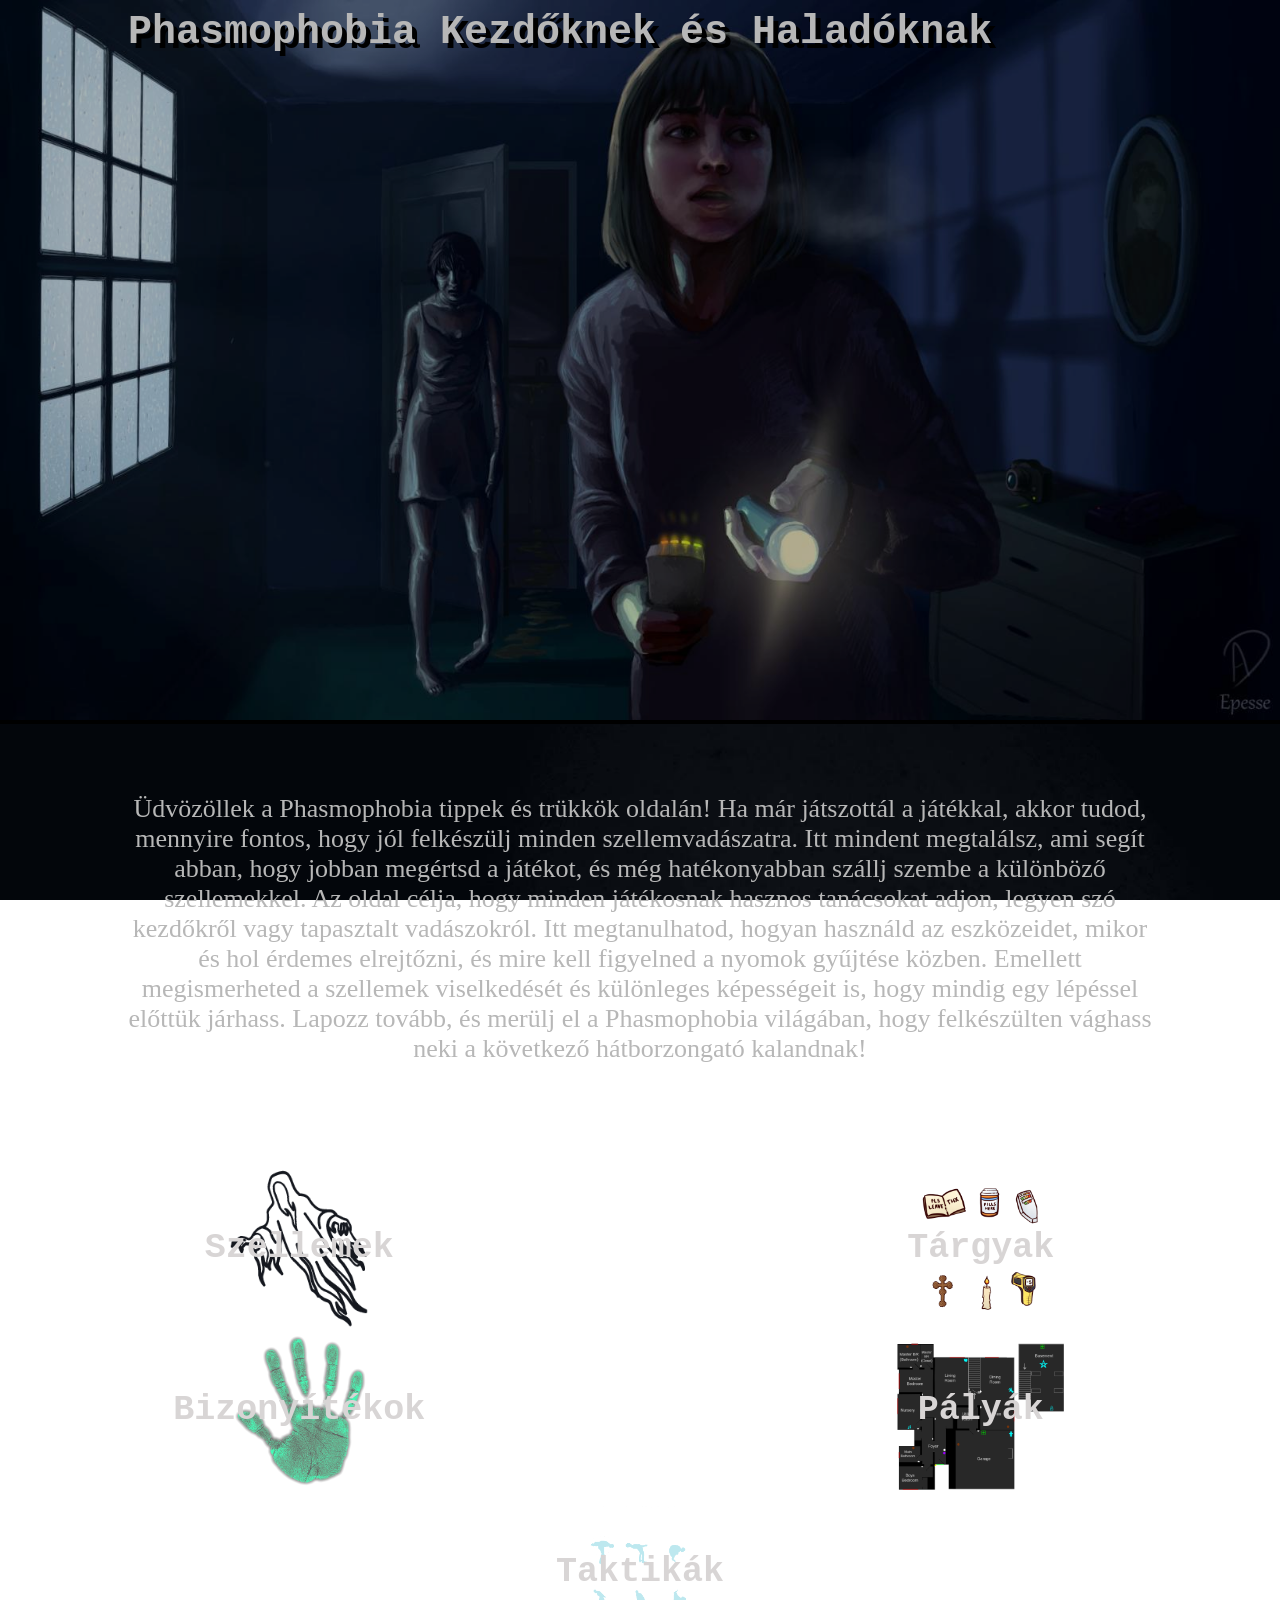
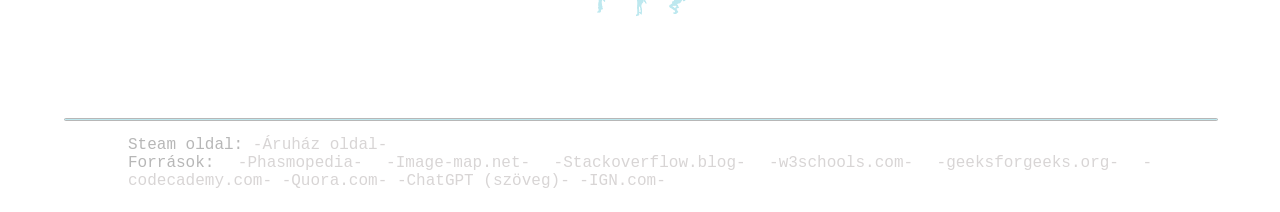
<file: index.html>
<!DOCTYPE html>
<html lang="hu">
<head>
    <meta charset="UTF-8">
    <meta name="viewport" content="width=device-width, initial-scale=1.0">
    <title>Phasmophobia Kezdőknek és Haladóknak</title>
    <link href="css/style-fooldal.css" rel="stylesheet">
    <link href="img/icon.png" rel="icon">
</head>
<body>
    <header>
        <div id="bevezeto">
            <img src="img/fooldal-szellem.jpg" alt="fooldal-nagy-szellem">
            <h1>Phasmophobia Kezdőknek és Haladóknak</h1>
        </div>
        <p>Üdvözöllek a Phasmophobia tippek és trükkök oldalán! Ha már játszottál a játékkal, akkor tudod, mennyire fontos, hogy jól felkészülj minden szellemvadászatra. Itt mindent megtalálsz, ami segít abban, hogy jobban megértsd a játékot, és még hatékonyabban szállj szembe a különböző szellemekkel. Az oldal célja, hogy minden játékosnak hasznos tanácsokat adjon, legyen szó kezdőkről vagy tapasztalt vadászokról.
        Itt megtanulhatod, hogyan használd az eszközeidet, mikor és hol érdemes elrejtőzni, és mire kell figyelned a nyomok gyűjtése közben. Emellett megismerheted a szellemek viselkedését és különleges képességeit is, hogy mindig egy lépéssel előttük járhass. Lapozz tovább, és merülj el a Phasmophobia világában, hogy felkészülten vághass neki a következő hátborzongató kalandnak!</p>
    </header>

    <table>
        <tr>
            <td id="szellem-img">
                <a href="html/szellemek.html"><h2>Szellemek</h2></a>
            </td>
            <th></th>
            <td id="targyak-img">
                <a href="html/targyak.html"><h2>Tárgyak</h2></a>
            </td>
        </tr>

        <tr>
            <td id="bizonyitekok-img">
                <a href="html/bizonyitekok.html"><h2>Bizonyítékok</h2></a>
            </td>
            <th></th>
            <td id="palyak-img">
                <a href="html/palyak.html"><h2>Pályák</h2></a>
            </td>
        </tr>

        <tr>
            <th></th>
            <td id="taktikak-img">
                <a href="html/taktikak.html"><h2>Taktikák</h2></a>
            </td>
            <th></th>
        </tr>
    </table>

    <hr>
    <footer>
        <p>Steam oldal: <a href="https://store.steampowered.com/app/739630/Phasmophobia/">Áruház oldal</a></p>
        <p>Források: <a href="https://phasmophobia.fandom.com/wiki/Main_Page">Phasmopedia</a> <a href="https://www.image-map.net">Image-map.net</a> <a href="https://stackoverflow.blog">Stackoverflow.blog</a> <a href="https://www.w3schools.com">w3schools.com</a> <a href="https://www.geeksforgeeks.org">geeksforgeeks.org</a> <a href="https://www.codecademy.com">codecademy.com</a> <a href="https://www.quora.com">Quora.com</a> <a href="https://chatgpt.com/c/6713e21a-df38-800e-b1bb-32261b3c624e">ChatGPT (szöveg)</a> <a href="https://www.ign.com/wikis/phasmophobia/Tips_and_Tricks">IGN.com</a></p>
    </footer>
</body>
</html>
</file>
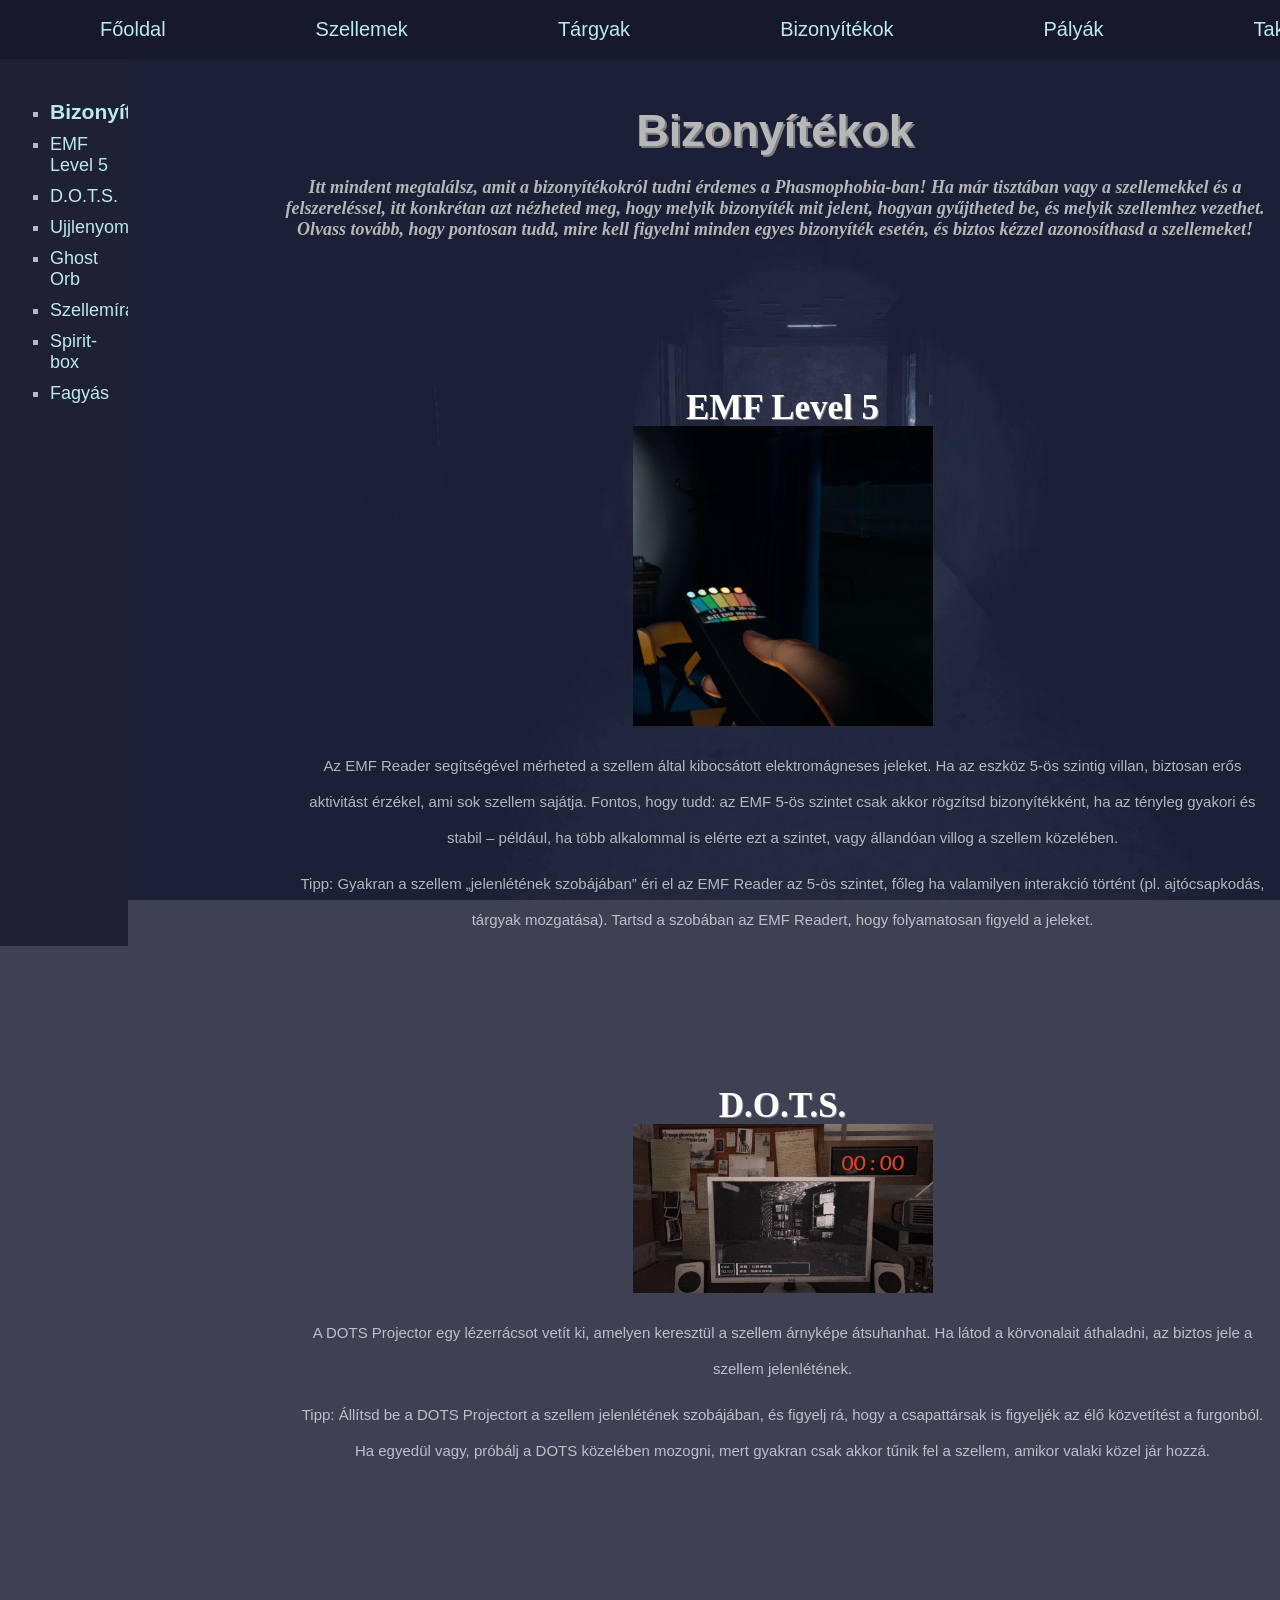
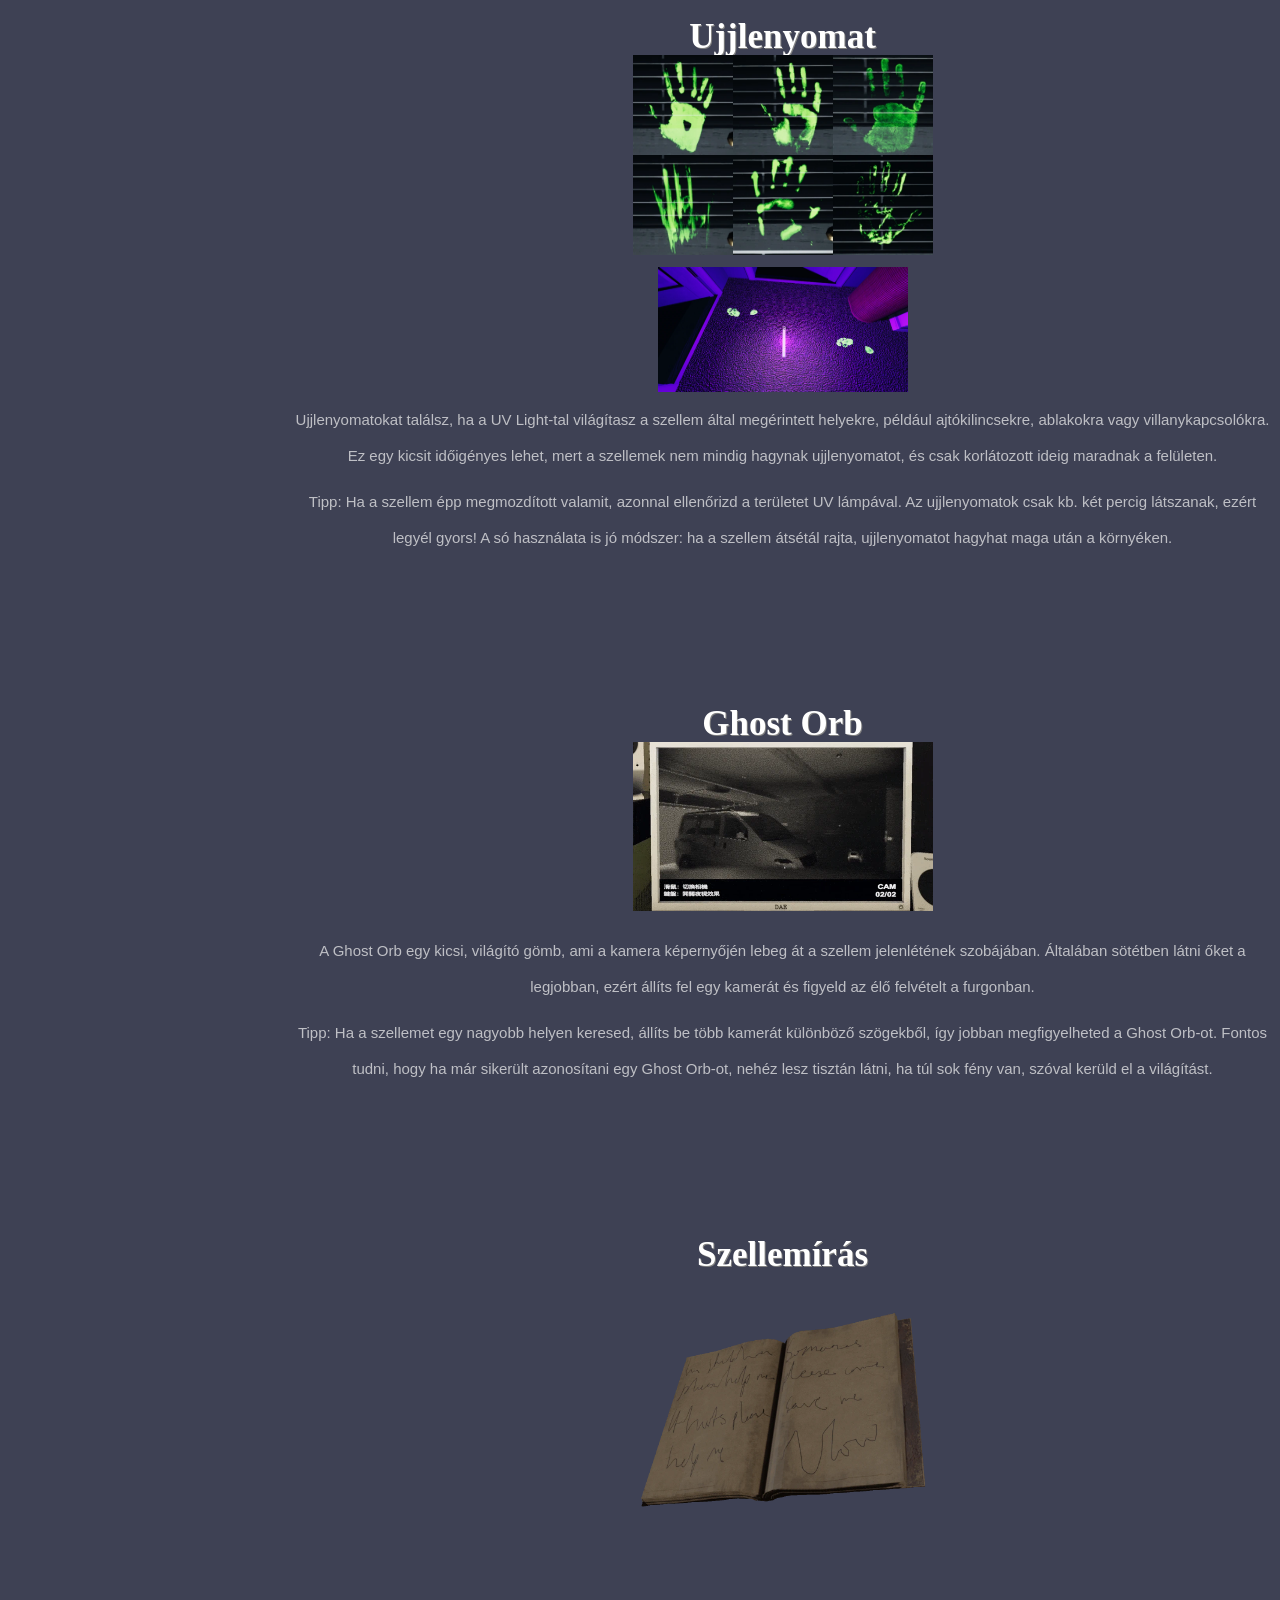
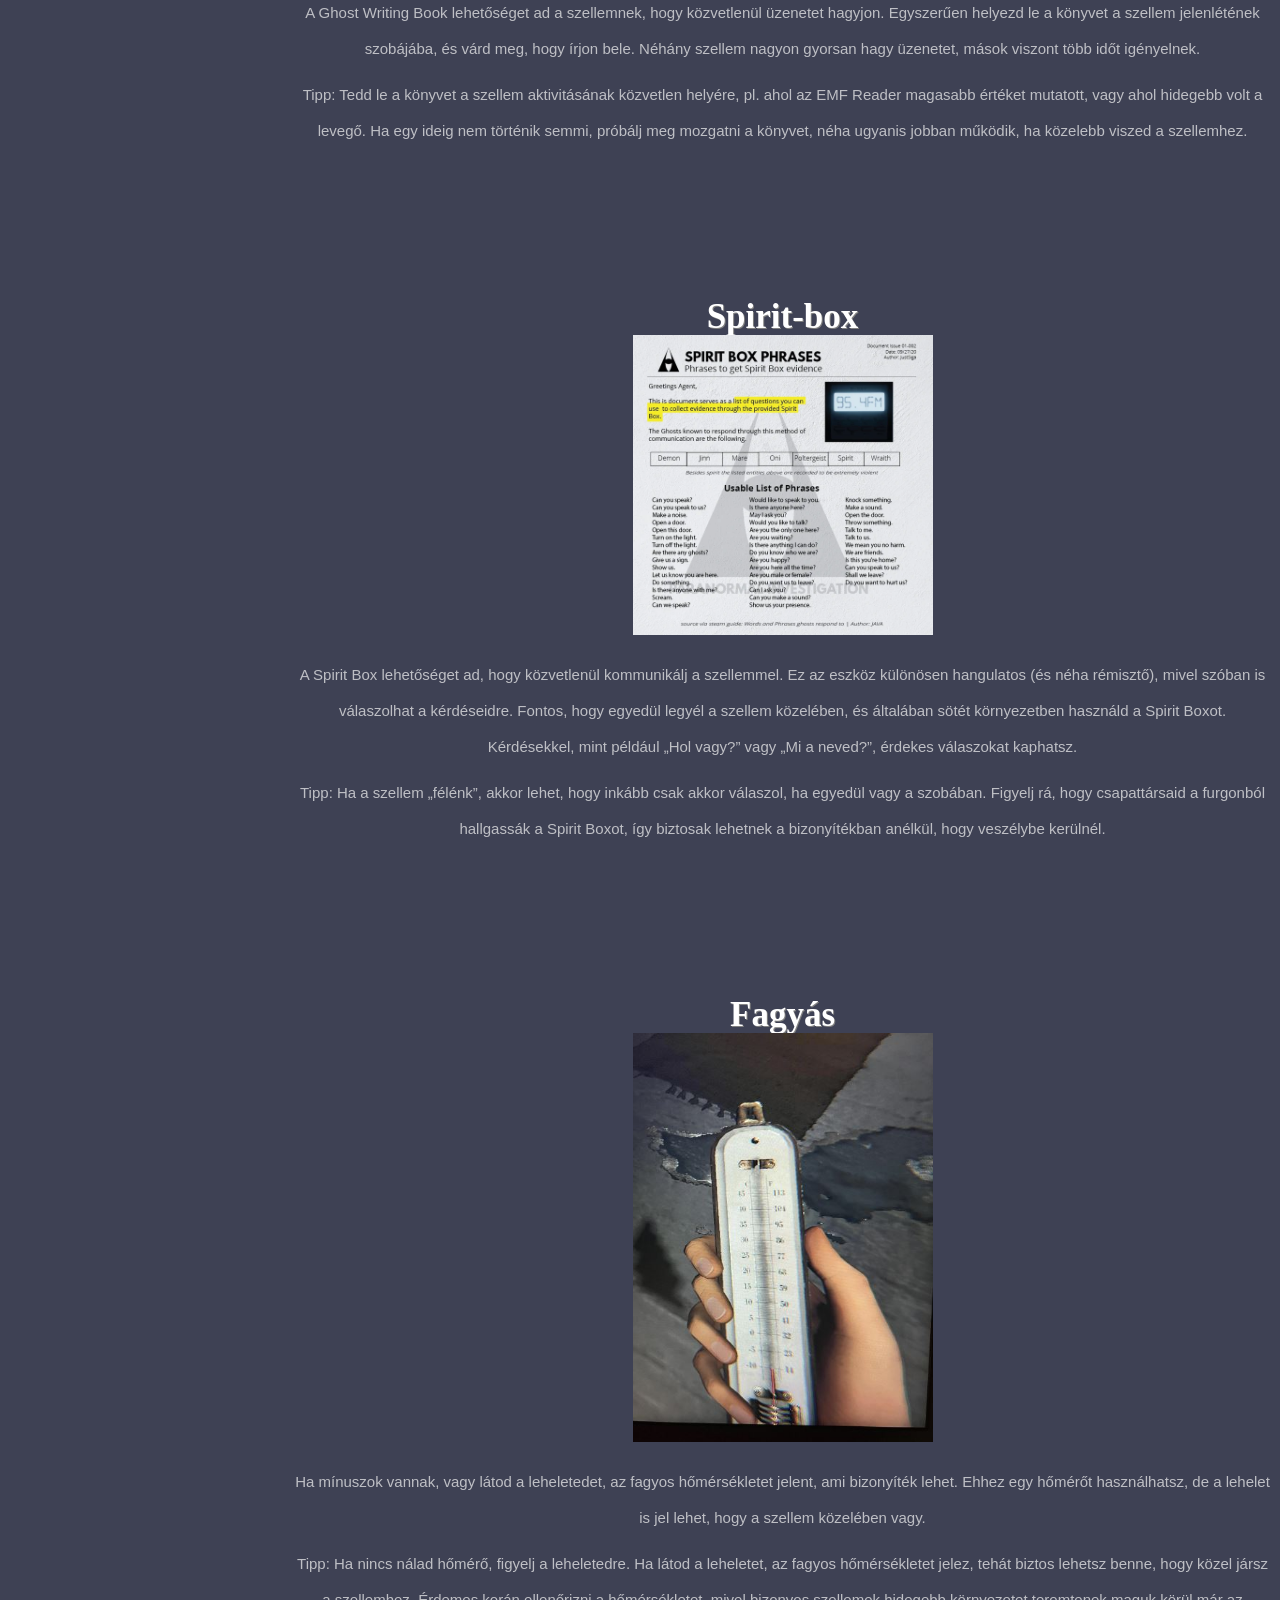
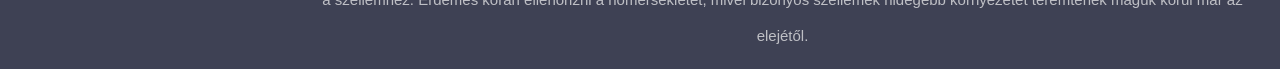
<file: html/bizonyitekok.html>
<!DOCTYPE html>
<html lang="hu">
<head>
    <meta charset="UTF-8">
    <meta name="viewport" content="width=device-width, initial-scale=1.0">
    <title>PKH Bizonyítékok</title>
    <link href="../css/style-aloldalak.css" rel="stylesheet">
    <link href="../img/icon.png" rel="icon">
</head>
<body>
    <img id="logo" src="../img/logo.png" alt="logo">
    <table>
        <tr id="gombok">
            <td>
                <a href="../index.html">Főoldal</a>
            </td>
            <td>
                <a href="../html/szellemek.html">Szellemek</a>
            </td>
            <td>
                <a href="../html/targyak.html">Tárgyak</a>
            </td>
            <td>
                <a href="../html/bizonyitekok.html">Bizonyítékok</a>
            </td>
            <td>
                <a href="../html/palyak.html">Pályák</a>
            </td>
            <td>
                <a href="../html/taktikak.html">Taktikák</a>
            </td>
        </tr>
        <tr>
            <td id="tartalomjegyzek">
                <ul>
                    <li><h3><a href="#bizonyitekok">Bizonyítékok</a></h3></li>
                    <li><a href="#EMF">EMF Level 5</a></li>
                    <li><a href="#DOTS">D.O.T.S.</a></li>
                    <li><a href="#ujjlenyomat">Ujjlenyomat</a></li>
                    <li><a href="#ghost-orb">Ghost Orb</a></li>
                    <li><a href="#iras">Szellemírás</a></li>
                    <li><a href="#spirit-box">Spirit-box</a></li>
                    <li><a href="#fagyas">Fagyás</a></li>
                </ul>
            </td>

            <td id="fo-resz">
                <h1 id="bizonyitekok">Bizonyítékok</h1>
                <div id="bevezeto">
                    Itt mindent megtalálsz, amit a bizonyítékokról tudni érdemes a Phasmophobia-ban! Ha már tisztában vagy a szellemekkel és a felszereléssel, itt konkrétan azt nézheted meg, hogy melyik bizonyíték mit jelent, hogyan gyűjtheted be, és melyik szellemhez vezethet. Olvass tovább, hogy pontosan tudd, mire kell figyelni minden egyes bizonyíték esetén, és biztos kézzel azonosíthasd a szellemeket!
                </div>
                <div class="bizonyitek">
                    <div class="bizonyitek-bal">
                        <h2 id="EMF">EMF Level 5</h2>
                        <img src="../img/Bizonyítékok/EMF_5.jpg" alt="EMF">
                        </div>
                    <div class="bizonyitek-jobb">
                    <p>Az EMF Reader segítségével mérheted a szellem által kibocsátott elektromágneses jeleket. Ha az eszköz 5-ös szintig villan, biztosan erős aktivitást érzékel, ami sok szellem sajátja. Fontos, hogy tudd: az EMF 5-ös szintet csak akkor rögzítsd bizonyítékként, ha az tényleg gyakori és stabil – például, ha több alkalommal is elérte ezt a szintet, vagy állandóan villog a szellem közelében.</p>
                    
                    <p>Tipp: Gyakran a szellem „jelenlétének szobájában” éri el az EMF Reader az 5-ös szintet, főleg ha valamilyen interakció történt (pl. ajtócsapkodás, tárgyak mozgatása). Tartsd a szobában az EMF Readert, hogy folyamatosan figyeld a jeleket.</p></div>
                </div>

                <div class="bizonyitek">
                    <div class="bizonyitek-bal">
                        <h2 id="DOTS">D.O.T.S.</h2>
                        <img src="../img/Bizonyítékok/DOTS.gif" alt="DOTS">
                        </div>
                    <div class="bizonyitek-jobb">
                    <p>A DOTS Projector egy lézerrácsot vetít ki, amelyen keresztül a szellem árnyképe átsuhanhat. Ha látod a körvonalait áthaladni, az biztos jele a szellem jelenlétének.</p>

                        <p>Tipp: Állítsd be a DOTS Projectort a szellem jelenlétének szobájában, és figyelj rá, hogy a csapattársak is figyeljék az élő közvetítést a furgonból. Ha egyedül vagy, próbálj a DOTS közelében mozogni, mert gyakran csak akkor tűnik fel a szellem, amikor valaki közel jár hozzá.</p></div>
                </div>


                <div class="bizonyitek">
                    <div class="bizonyitek-bal">
                        <h2 id="ujjlenyomat">Ujjlenyomat</h2>
                        <img src="../img/Bizonyítékok/ujjlenyomat_1.jpg" alt="ujj-1"></div>
                    <div class="bizonyitek-jobb">
                        <img src="../img/Bizonyítékok/ujjlenyomat_3.jpg" alt="ujj-2">
                    <p>Ujjlenyomatokat találsz, ha a UV Light-tal világítasz a szellem által megérintett helyekre, például ajtókilincsekre, ablakokra vagy villanykapcsolókra. Ez egy kicsit időigényes lehet, mert a szellemek nem mindig hagynak ujjlenyomatot, és csak korlátozott ideig maradnak a felületen.</p>

                    <p>Tipp: Ha a szellem épp megmozdított valamit, azonnal ellenőrizd a területet UV lámpával. Az ujjlenyomatok csak kb. két percig látszanak, ezért legyél gyors! A só használata is jó módszer: ha a szellem átsétál rajta, ujjlenyomatot hagyhat maga után a környéken.</p></div>
                </div>


                <div class="bizonyitek">
                    <div class="bizonyitek-bal">
                        <h2 id="ghost-orb">Ghost Orb</h2>
                        <img src="../img/Bizonyítékok/Ghost_Orb_video.webp" alt="ghost-orb">
                        </div>
                    <div class="bizonyitek-jobb">
                    <p>A Ghost Orb egy kicsi, világító gömb, ami a kamera képernyőjén lebeg át a szellem jelenlétének szobájában. Általában sötétben látni őket a legjobban, ezért állíts fel egy kamerát és figyeld az élő felvételt a furgonban.</p>

                    <p>Tipp: Ha a szellemet egy nagyobb helyen keresed, állíts be több kamerát különböző szögekből, így jobban megfigyelheted a Ghost Orb-ot. Fontos tudni, hogy ha már sikerült azonosítani egy Ghost Orb-ot, nehéz lesz tisztán látni, ha túl sok fény van, szóval kerüld el a világítást.</p></div>
                </div>


                <div class="bizonyitek">
                    <div class="bizonyitek-bal">
                        <h2 id="iras">Szellemírás</h2>
                        <img src="../img/Bizonyítékok/writing.webp" alt="writing">
                        </div>
                    <div class="bizonyitek-jobb">
                    <p>A Ghost Writing Book lehetőséget ad a szellemnek, hogy közvetlenül üzenetet hagyjon. Egyszerűen helyezd le a könyvet a szellem jelenlétének szobájába, és várd meg, hogy írjon bele. Néhány szellem nagyon gyorsan hagy üzenetet, mások viszont több időt igényelnek.</p>

                <p>Tipp: Tedd le a könyvet a szellem aktivitásának közvetlen helyére, pl. ahol az EMF Reader magasabb értéket mutatott, vagy ahol hidegebb volt a levegő. Ha egy ideig nem történik semmi, próbálj meg mozgatni a könyvet, néha ugyanis jobban működik, ha közelebb viszed a szellemhez.</p></div>
                </div>


                <div class="bizonyitek">
                    <div class="bizonyitek-bal">
                        <h2 id="spirit-box">Spirit-box</h2>
                        <img src="../img/Bizonyítékok/spirit-box.jpg" alt="spirit-box">
                        </div>
                    <div class="bizonyitek-jobb">
                    <p>A Spirit Box lehetőséget ad, hogy közvetlenül kommunikálj a szellemmel. Ez az eszköz különösen hangulatos (és néha rémisztő), mivel szóban is válaszolhat a kérdéseidre. Fontos, hogy egyedül legyél a szellem közelében, és általában sötét környezetben használd a Spirit Boxot. Kérdésekkel, mint például „Hol vagy?” vagy „Mi a neved?”, érdekes válaszokat kaphatsz.</p>

                <p>Tipp: Ha a szellem „félénk”, akkor lehet, hogy inkább csak akkor válaszol, ha egyedül vagy a szobában. Figyelj rá, hogy csapattársaid a furgonból hallgassák a Spirit Boxot, így biztosak lehetnek a bizonyítékban anélkül, hogy veszélybe kerülnél.</p></div>
                </div>

                <div class="bizonyitek">
                    <div class="bizonyitek-bal">
                        <h2 id="fagyas">Fagyás</h2>
                        <img src="../img/Bizonyítékok/fagy.JPG" alt="freeze">
                        </div>
                    <div class="bizonyitek-jobb">
                    <p>Ha mínuszok vannak, vagy látod a leheletedet, az fagyos hőmérsékletet jelent, ami bizonyíték lehet. Ehhez egy hőmérőt használhatsz, de a lehelet is jel lehet, hogy a szellem közelében vagy.</p>

                <p>Tipp: Ha nincs nálad hőmérő, figyelj a leheletedre. Ha látod a leheletet, az fagyos hőmérsékletet jelez, tehát biztos lehetsz benne, hogy közel jársz a szellemhez. Érdemes korán ellenőrizni a hőmérsékletet, mivel bizonyos szellemek hidegebb környezetet teremtenek maguk körül már az elejétől.</p></div>
                </div>
            </td>
            <td></td>
            <td></td>
            <td></td>
            <td></td>
        </tr>
    </table>
</body>
</html>
</file>
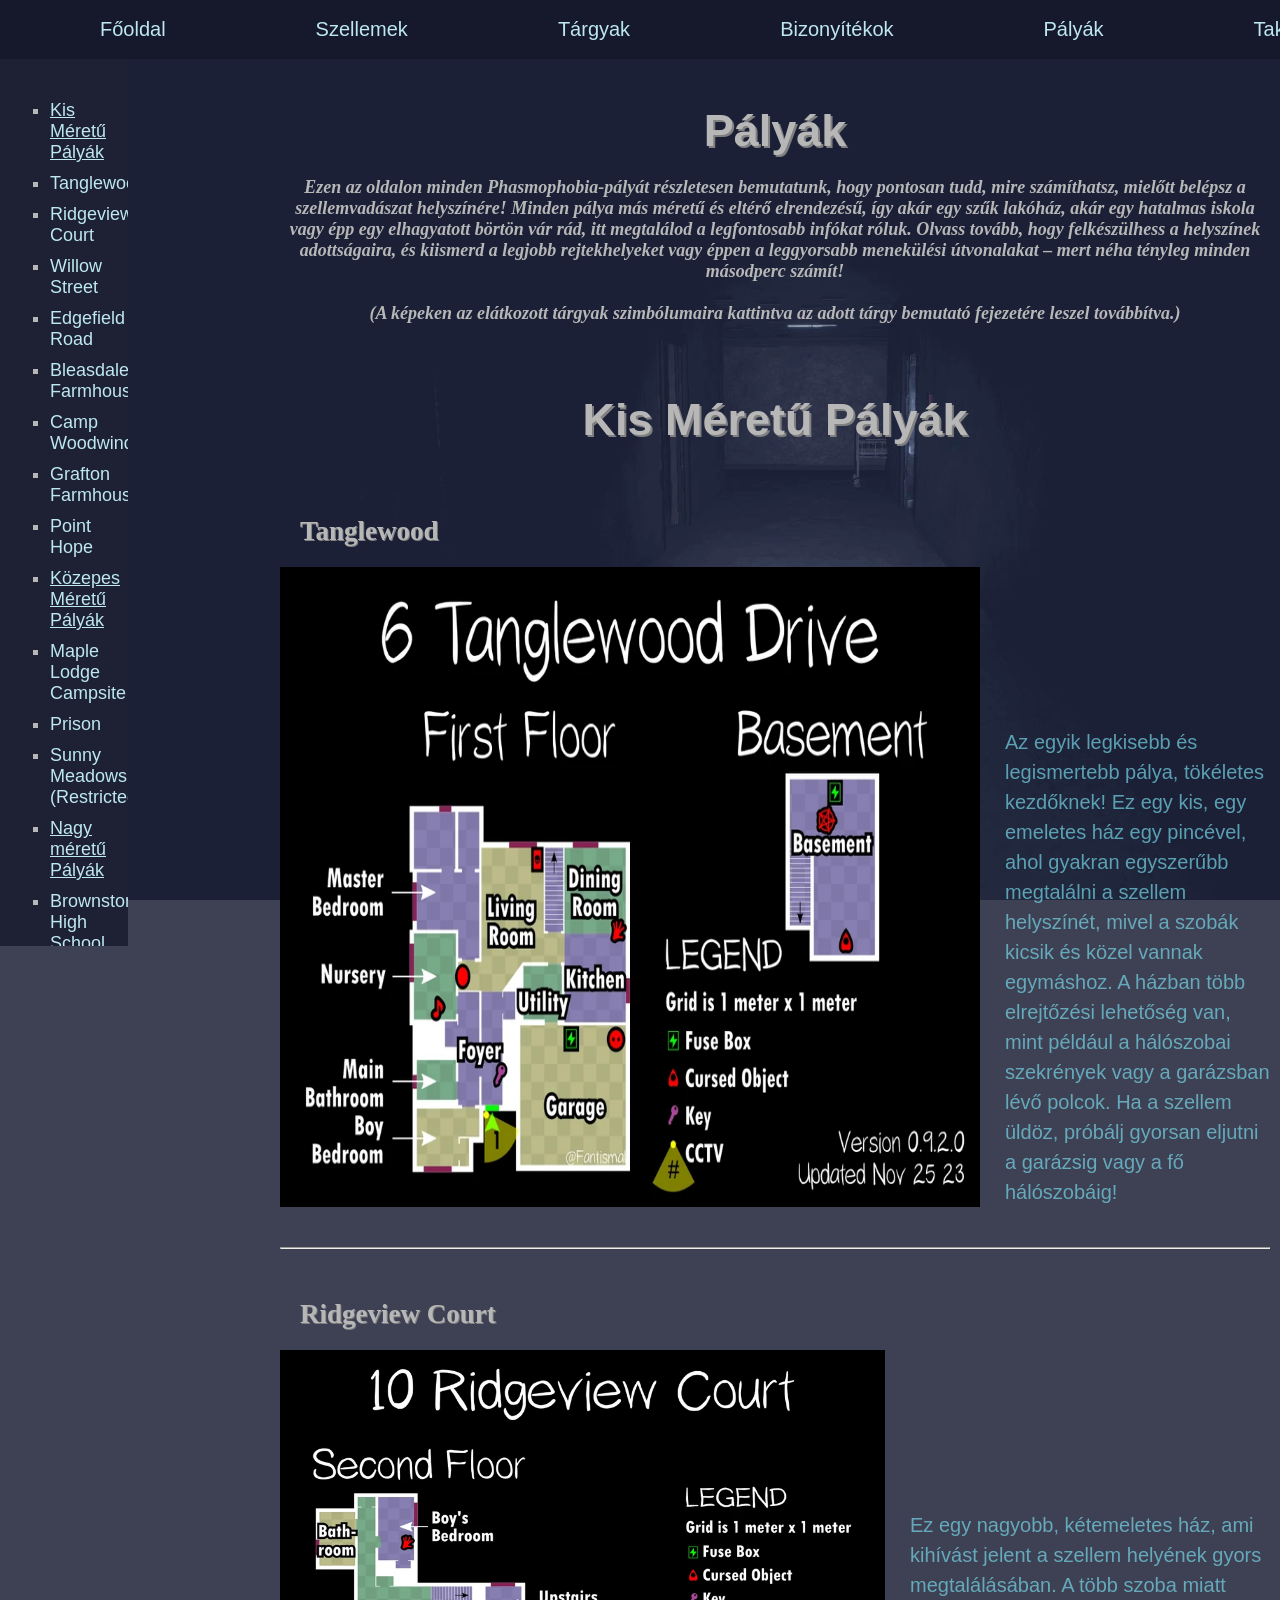
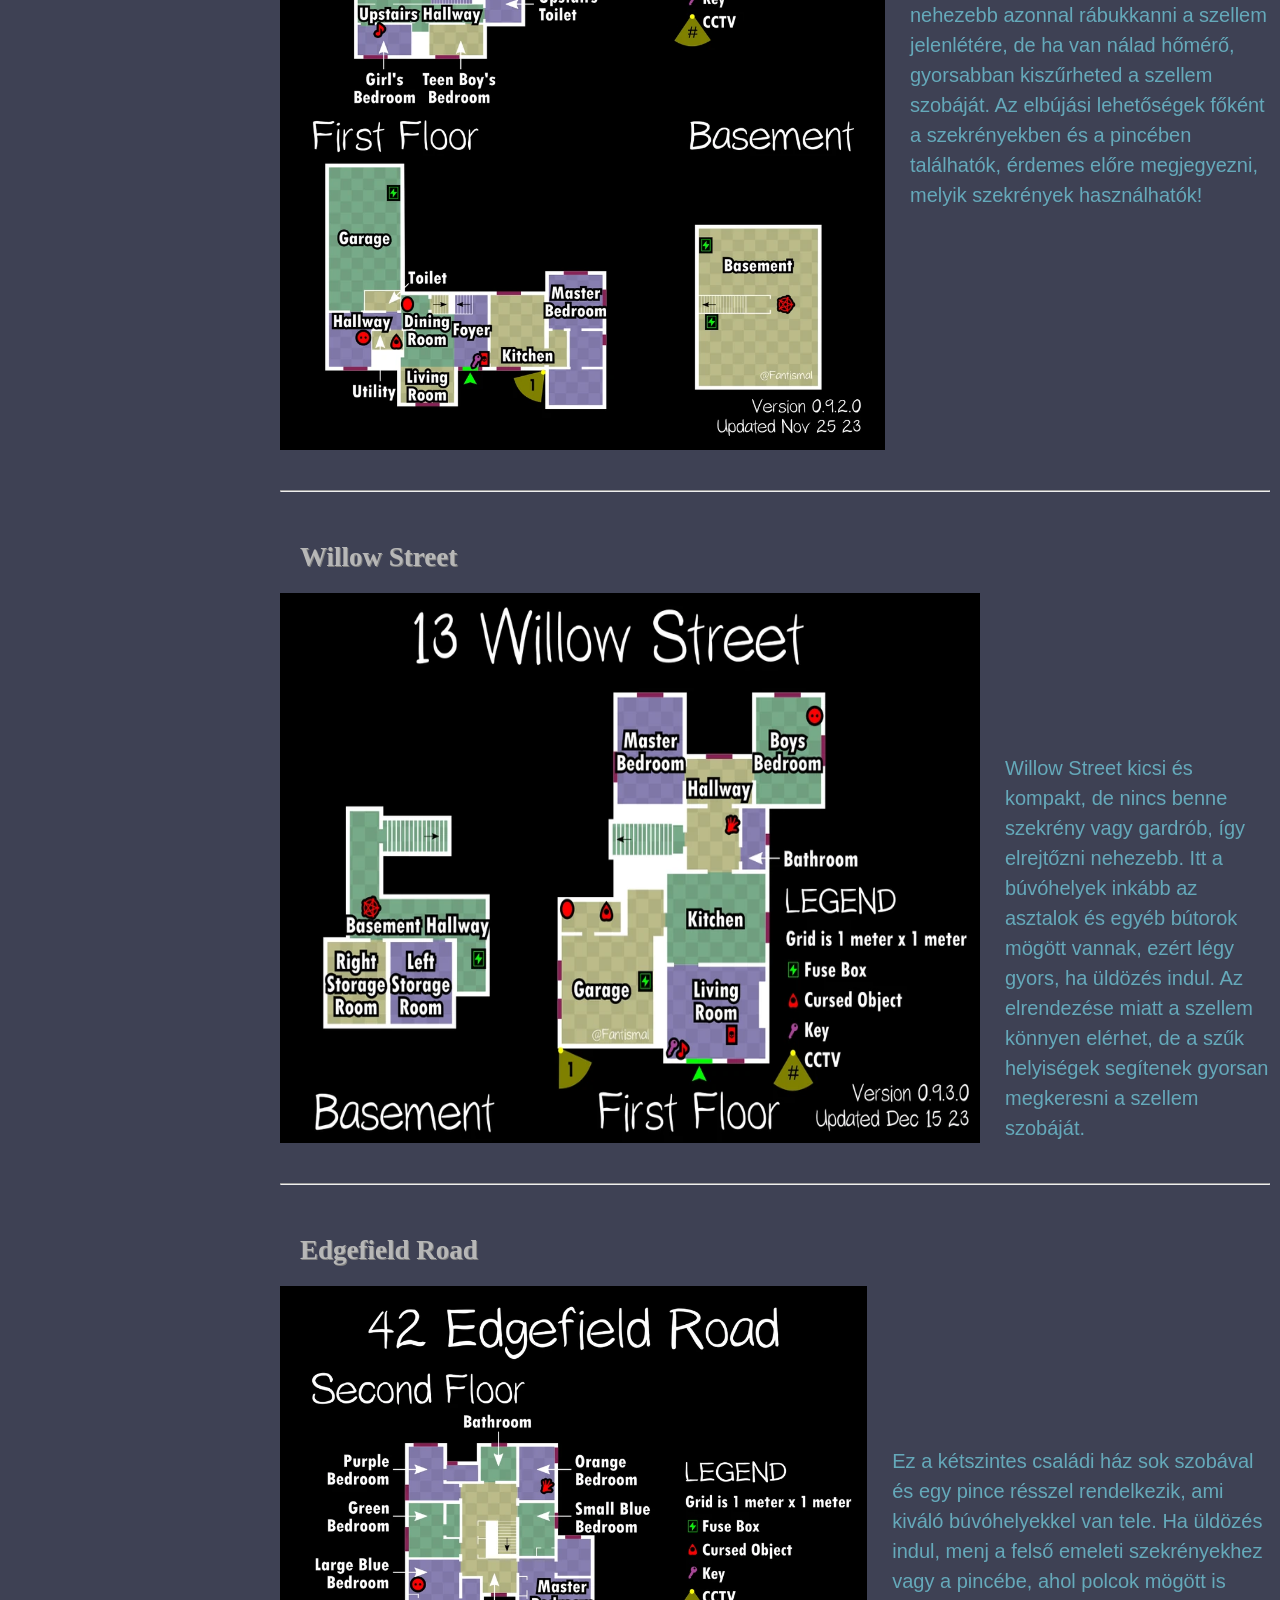
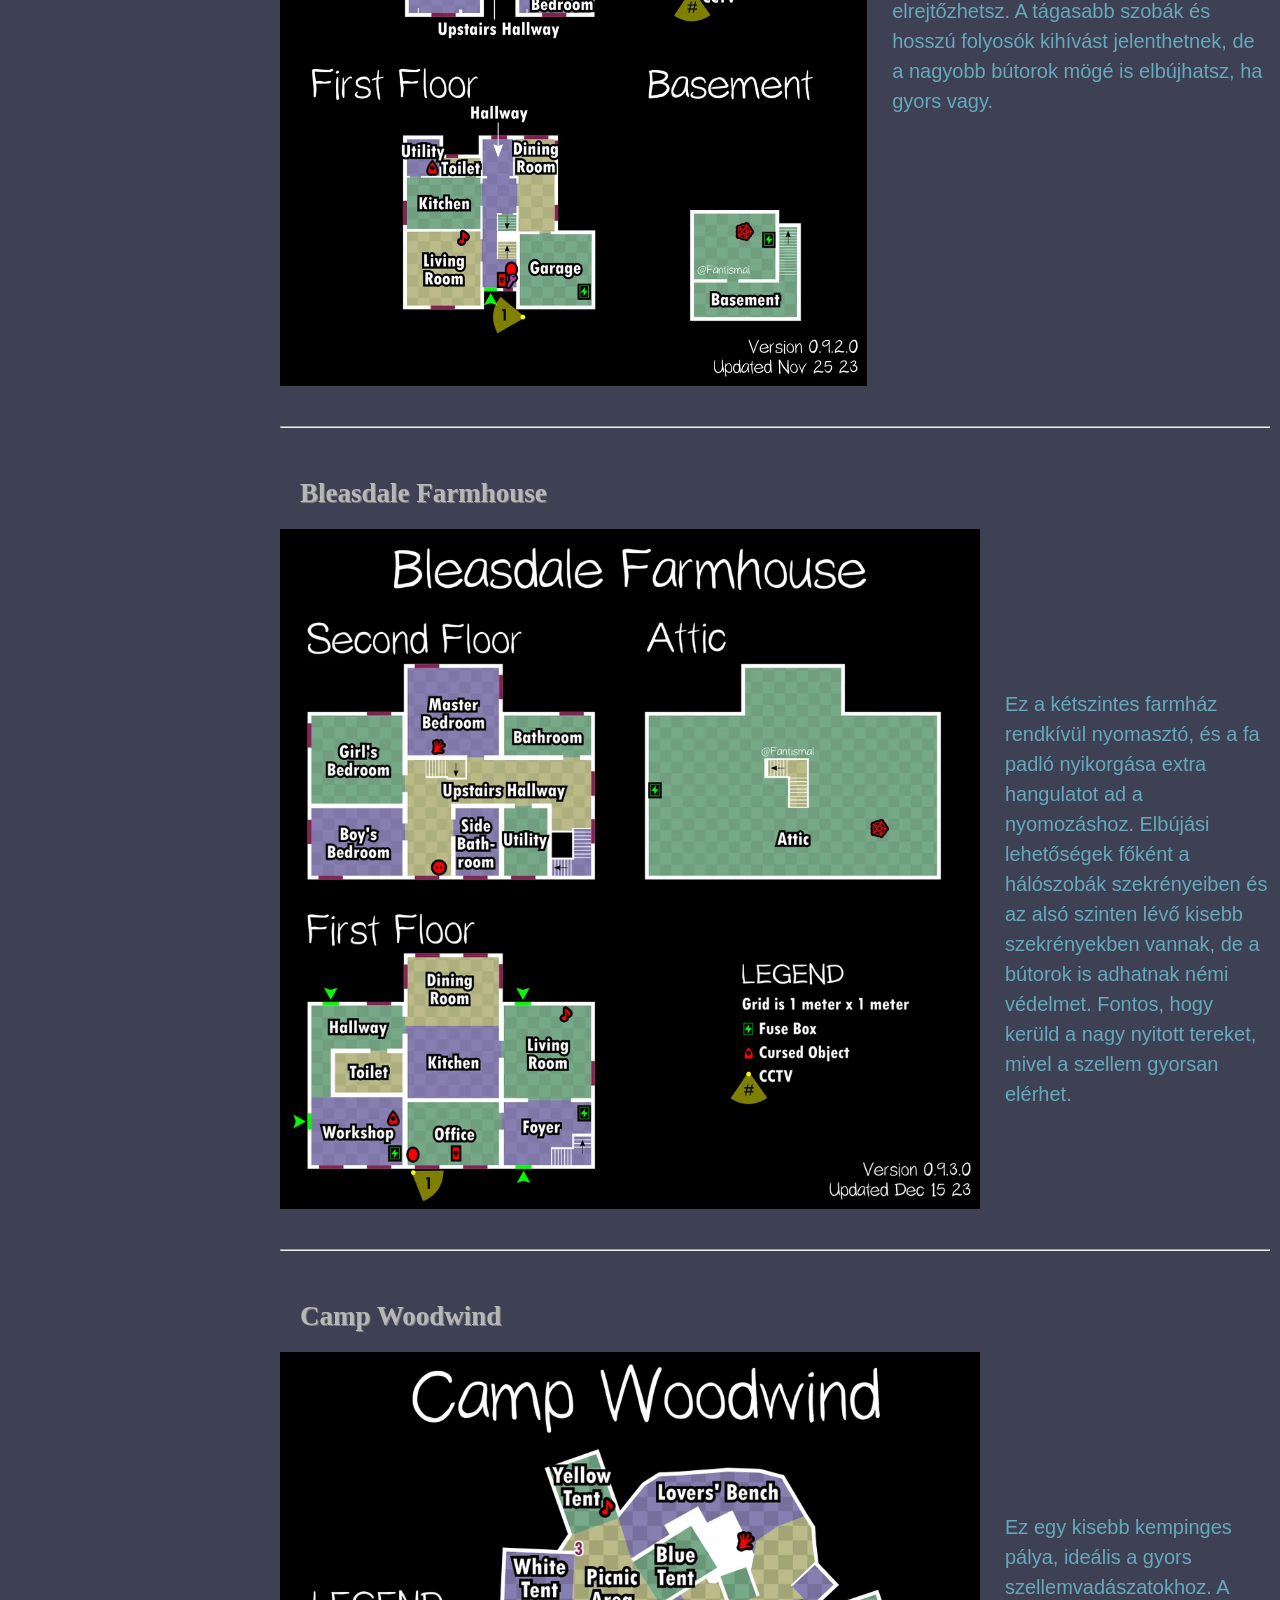
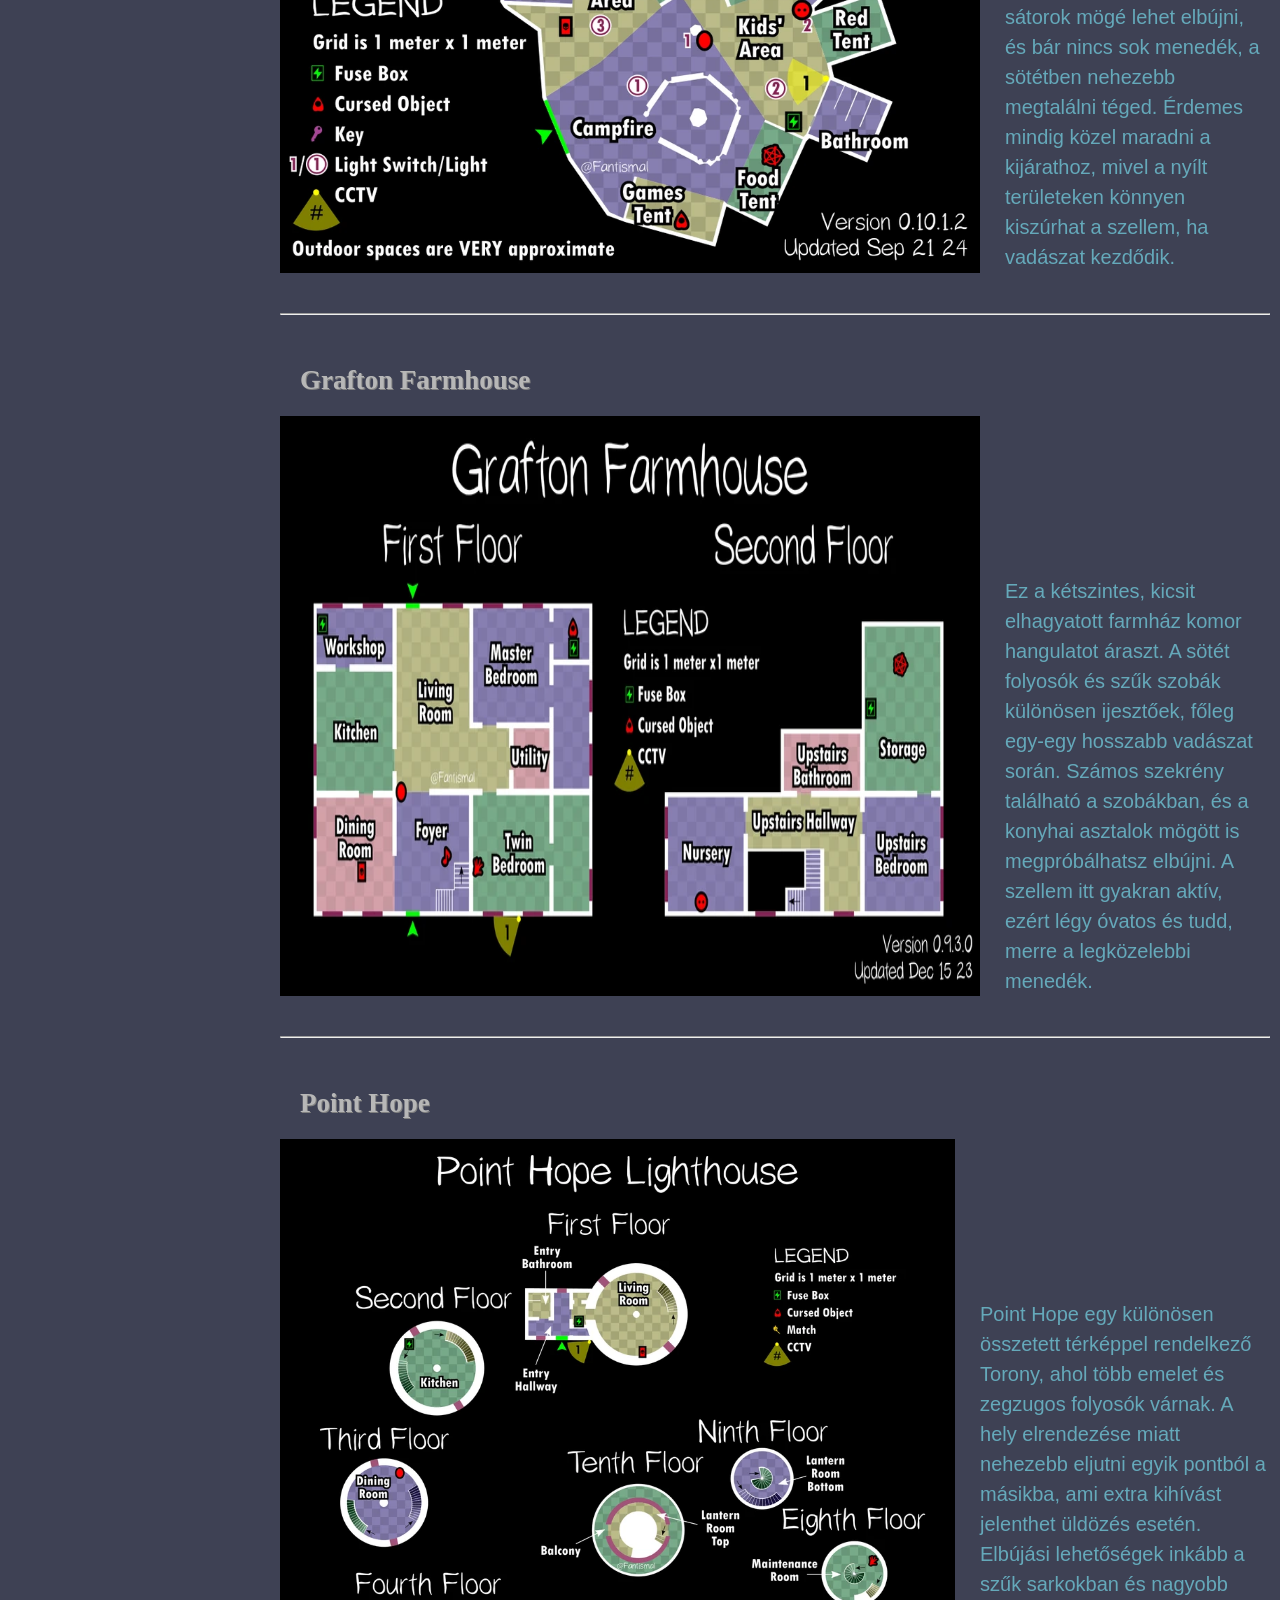
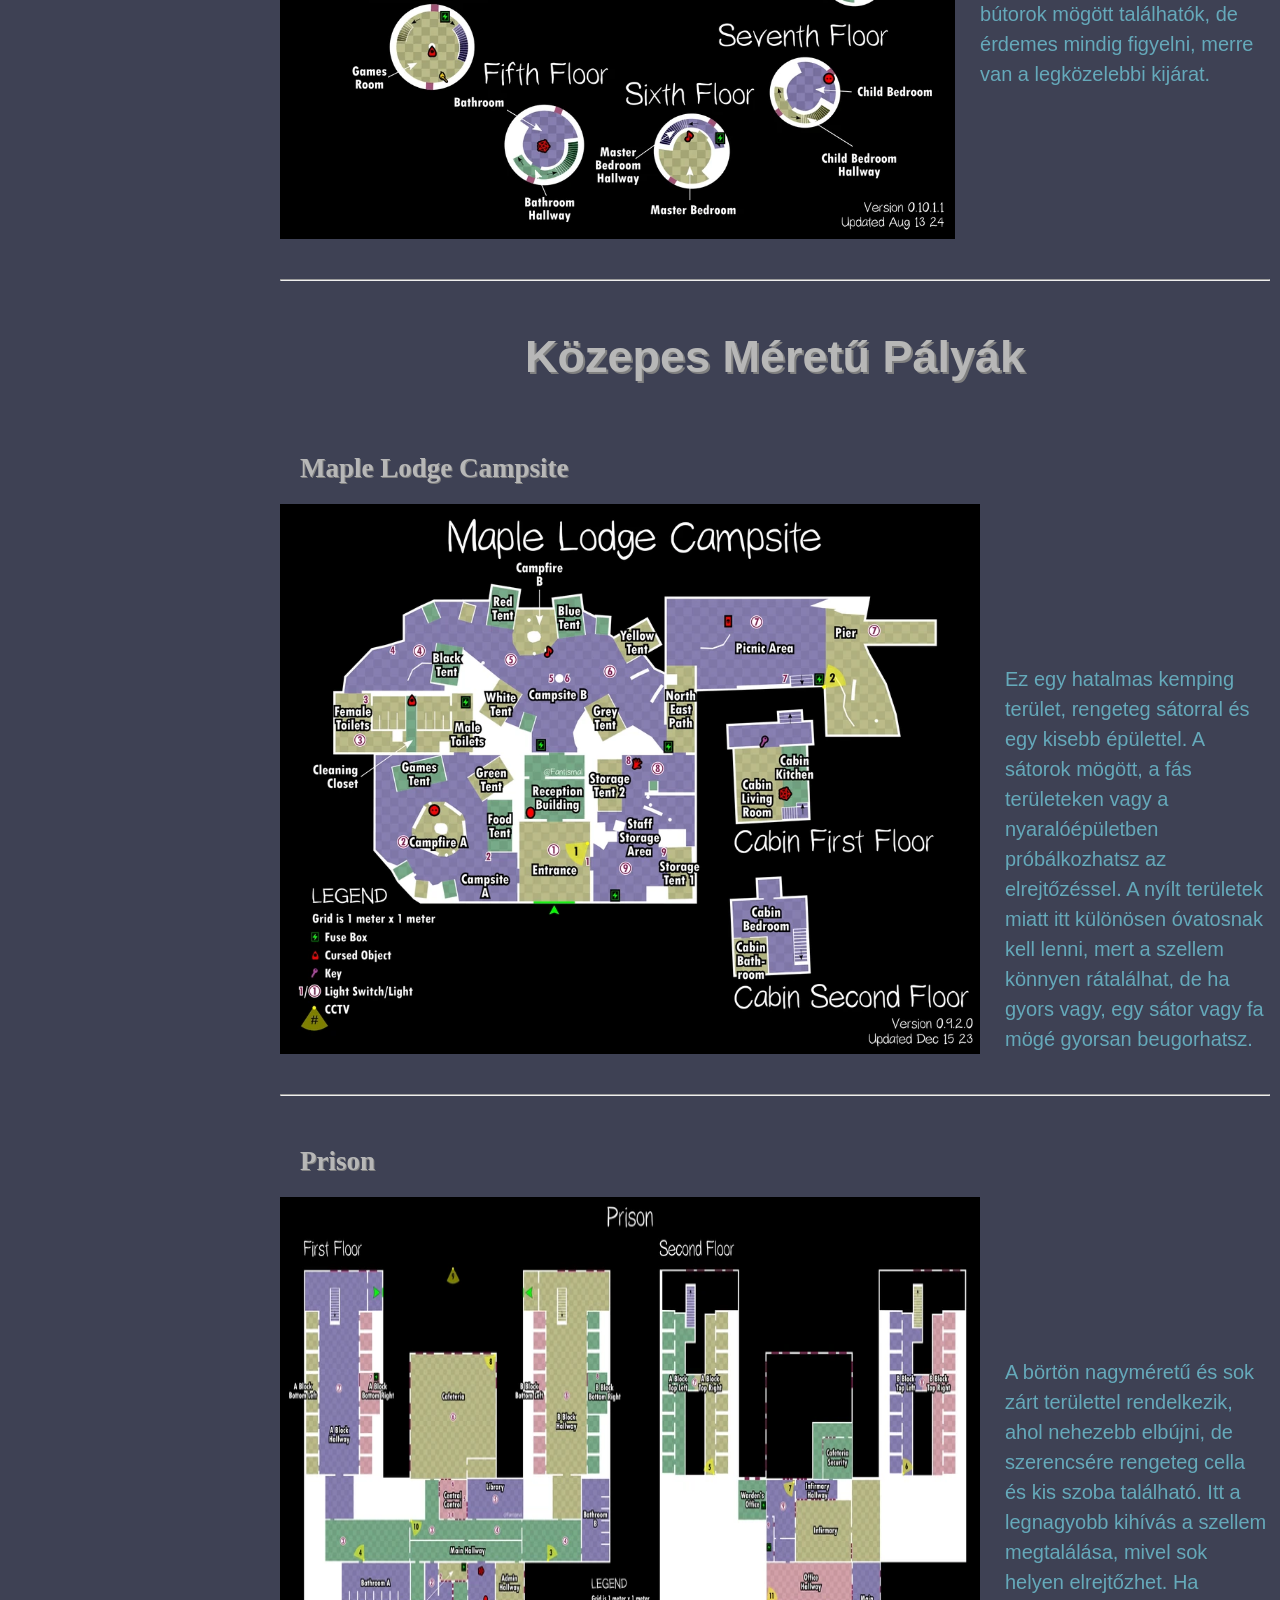
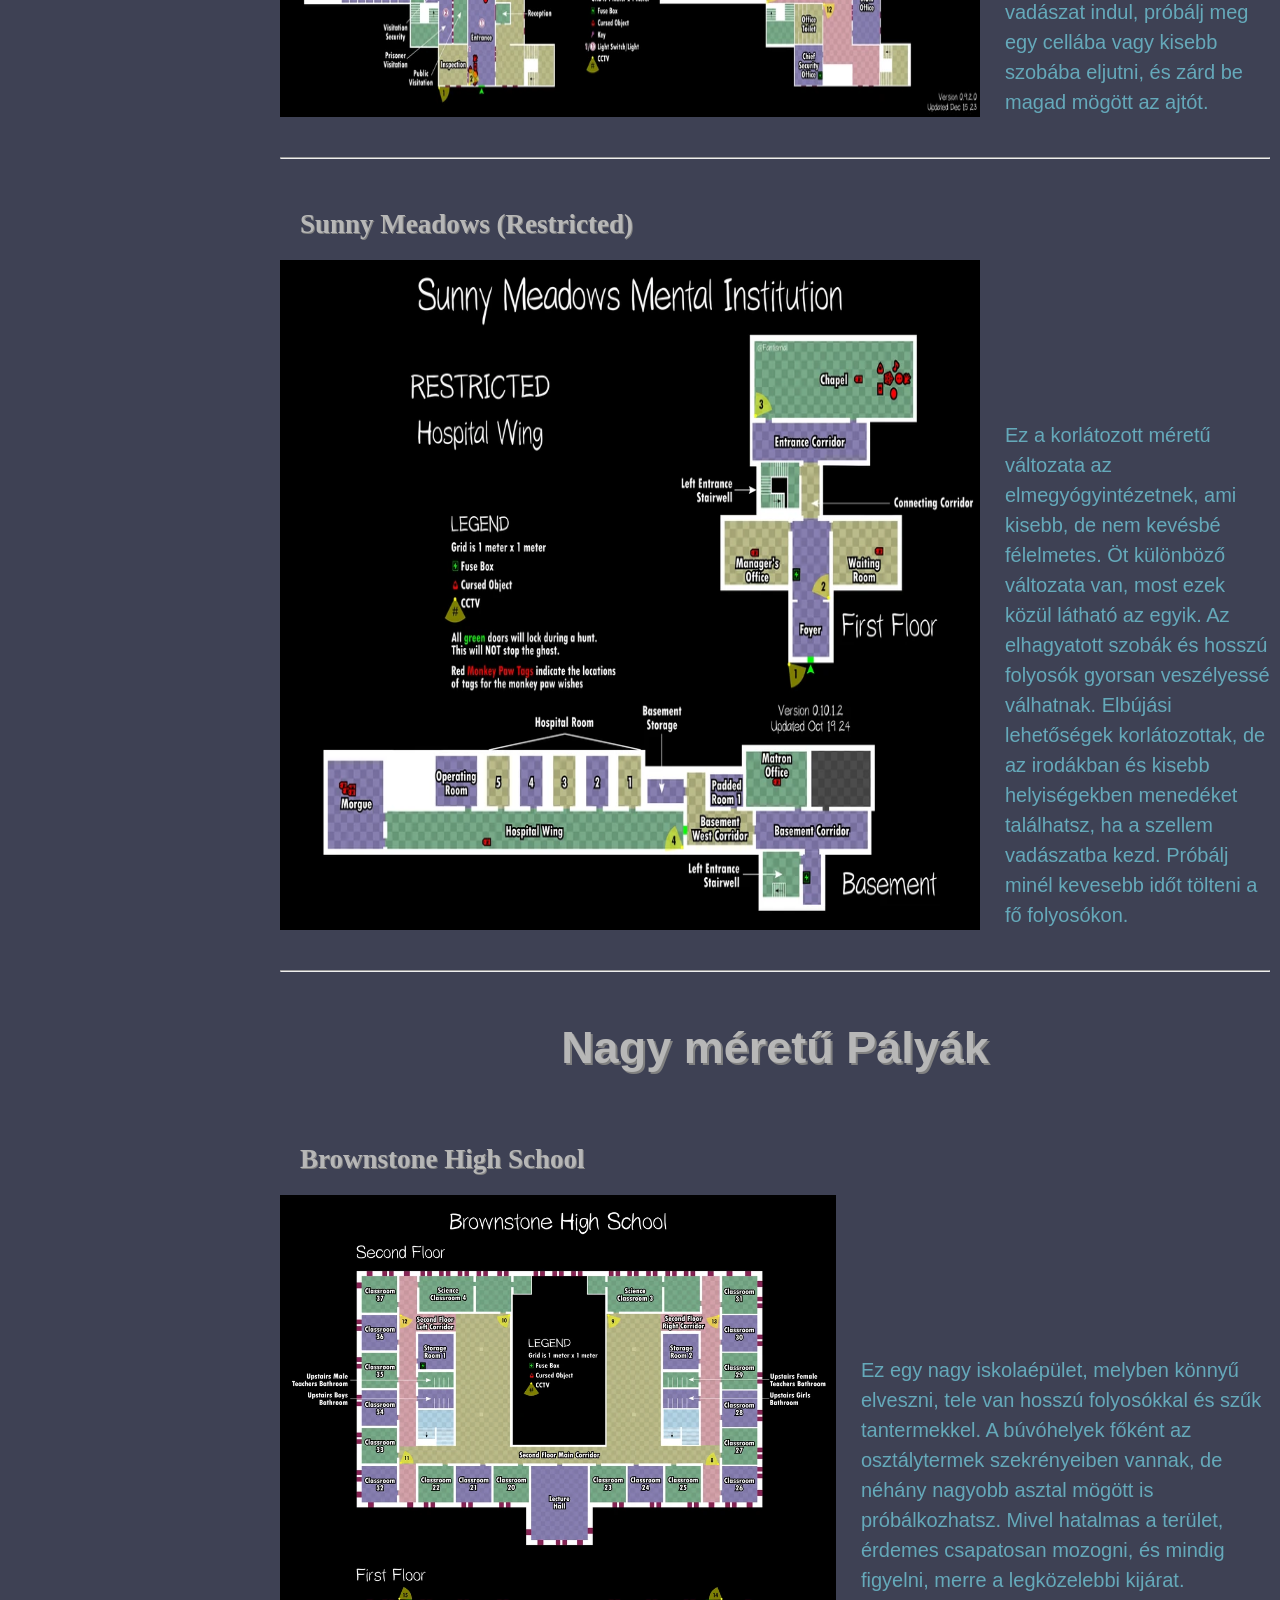
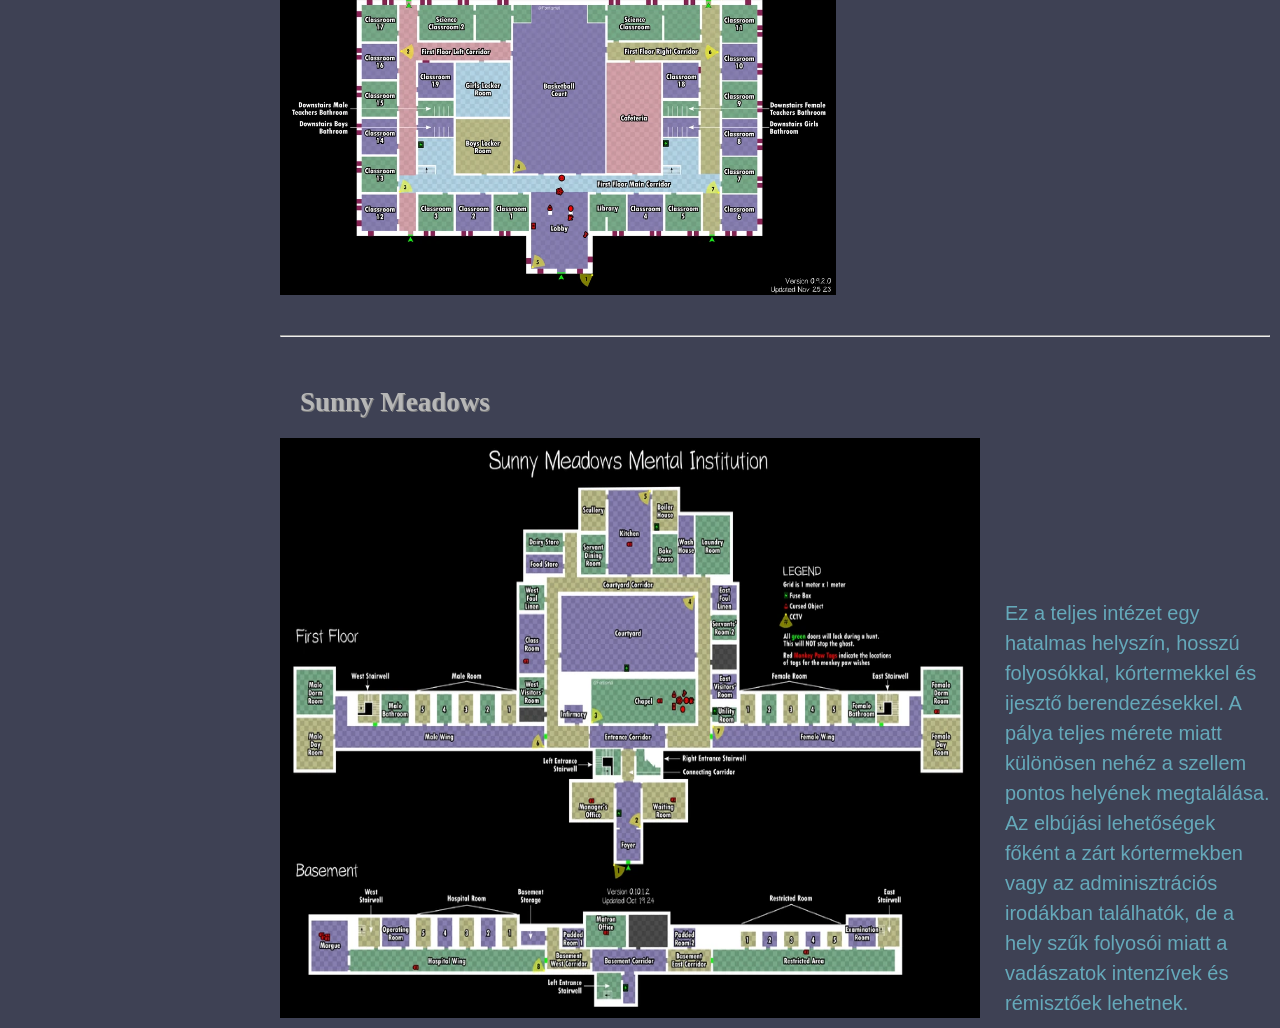
<file: html/palyak.html>
<!DOCTYPE html>
<html lang="hu">
<head>
    <meta charset="UTF-8">
    <meta name="viewport" content="width=device-width, initial-scale=1.0">
    <title>PKH Pályák</title>
    <link href="../css/style-aloldalak.css" rel="stylesheet">
    <link href="../img/icon.png" rel="icon">
</head>
<body>
    <img id="logo" src="../img/logo.png" alt="logo">
    <table>
        <tr id="gombok">
            <td>
                <a href="../index.html">Főoldal</a>
            </td>
            <td>
                <a href="../html/szellemek.html">Szellemek</a>
            </td>
            <td>
                <a href="../html/targyak.html">Tárgyak</a>
            </td>
            <td>
                <a href="../html/bizonyitekok.html">Bizonyítékok</a>
            </td>
            <td>
                <a href="../html/palyak.html">Pályák</a>
            </td>
            <td>
                <a href="../html/taktikak.html">Taktikák</a>
            </td>
        </tr>
        <tr>
            <td id="tartalomjegyzek">
                <ul>
                    <li><a href="#kis"><u>Kis Méretű Pályák</u></a></li>
                    <li><a href="#tanglewood">Tanglewood</a></li>
                    <li><a href="#ridgeview">Ridgeview Court</a></li>
                    <li><a href="#willow">Willow Street</a></li>
                    <li><a href="#edgefield">Edgefield Road</a></li>
                    <li><a href="#bleasdale">Bleasdale Farmhouse</a></li>
                    <li><a href="#woodwind">Camp Woodwind</a></li>
                    <li><a href="#grafton">Grafton Farmhouse</a></li>
                    <li><a href="#point-hope">Point Hope</a></li>
                    <li><a href="#kozepes"><u>Közepes Méretű Pályák</u></a></li>
                    <li><a href="#maple">Maple Lodge Campsite</a></li>
                    <li><a href="#prison">Prison</a></li>
                    <li><a href="#meadows-restricted">Sunny Meadows (Restricted)</a></li>
                    <li><a href="#nagy"><u>Nagy méretű Pályák</u></a></li>
                    <li><a href="#brownstone">Brownstone High School</a></li>
                    <li><a href="#meadows">Sunny Meadows</a></li>
                </ul>
            </td>


            <td id="fo-resz">
                <h1>Pályák</h1>
                <div id="bevezeto">
                    Ezen az oldalon minden Phasmophobia-pályát részletesen bemutatunk, hogy pontosan tudd, mire számíthatsz, mielőtt belépsz a szellemvadászat helyszínére! Minden pálya más méretű és eltérő elrendezésű, így akár egy szűk lakóház, akár egy hatalmas iskola vagy épp egy elhagyatott börtön vár rád, itt megtalálod a legfontosabb infókat róluk. Olvass tovább, hogy felkészülhess a helyszínek adottságaira, és kiismerd a legjobb rejtekhelyeket vagy éppen a leggyorsabb menekülési útvonalakat – mert néha tényleg minden másodperc számít!
                    <br>
                    <br>
                    (A képeken az elátkozott tárgyak szimbólumaira kattintva az adott tárgy bemutató fejezetére leszel továbbítva.)
                </div>

                <h1 id="kis">Kis Méretű Pályák</h1>


                <h2 id="tanglewood">Tanglewood</h2>
                <div class="palyak">
                <img src="../img/Pályák/Tanglewood.jpg" usemap="#Tanglewood-map" alt="tanglewood">
                <map name="Tanglewood-map">
                    <area  alt="Voodoo" title="Voodoo" href="../html/targyak.html#voodoo" coords="462,471,496,504" shape="rect">
                    <area  alt="Majommancs" title="Majommancs" href="../html/targyak.html#majommancs" coords="467,356,497,393" shape="rect">
                    <area  alt="Zenedoboz" title="Zenedoboz" href="../html/targyak.html#zenedoboz" coords="208,438,243,477" shape="rect">
                    <area  alt="Tarot" title="Tarot" href="../html/targyak.html#tarot" coords="354,285,381,322" shape="rect">
                    <area  alt="Tukor" title="Tukor" href="../html/targyak.html#tukor" coords="261,424,15" shape="circle">
                    <area  alt="Ouija" title="Ouija" href="../html/targyak.html#ouija" coords="795,368,820,405" shape="rect">
                    <area  alt="Idezo" title="Idezo" href="../html/targyak.html#idezokor" coords="762,245,799,279" shape="rect">
                </map>
                <p>Az egyik legkisebb és legismertebb pálya, tökéletes kezdőknek! Ez egy kis, egy emeletes ház egy pincével, ahol gyakran egyszerűbb megtalálni a szellem helyszínét, mivel a szobák kicsik és közel vannak egymáshoz. A házban több elrejtőzési lehetőség van, mint például a hálószobai szekrények vagy a garázsban lévő polcok. Ha a szellem üldöz, próbálj gyorsan eljutni a garázsig vagy a fő hálószobáig!</p>
                </div>
                <hr>

                
                <h2 id="ridgeview">Ridgeview Court</h2>
                <div class="palyak">
                <img src="../img/Pályák/Ridgeview.jpg" usemap="#Ridgeview-map" alt="ridgeview">
                <map name="Ridgeview-map">
                    <area  alt="Voodoo" title="Voodoo" href="../html/targyak.html#voodoo" coords="124,959,152,987" shape="rect">
                    <area  alt="Majommancs" title="Majommancs" href="../html/targyak.html#majommancs" coords="194,299,226,335" shape="rect">
                    <area  alt="Zenedoboz" title="Zenedoboz" href="../html/targyak.html#zenedoboz" coords="152,450,177,476" shape="rect">
                    <area  alt="Tarot" title="Tarot" href="../html/targyak.html#tarot" coords="326,988,350,1022" shape="rect">
                    <area  alt="Tukor" title="Tukor" href="../html/targyak.html#tukor" coords="211,914,16" shape="circle">
                    <area  alt="Ouija" title="Ouija" href="../html/targyak.html#ouija" coords="181,964,204,991" shape="rect">
                    <area  alt="Idezokor" title="Idezokor" href="../html/targyak.html#idezokor" coords="819,898,851,932" shape="rect">
                </map>
                <p>Ez egy nagyobb, kétemeletes ház, ami kihívást jelent a szellem helyének gyors megtalálásában. A több szoba miatt nehezebb azonnal rábukkanni a szellem jelenlétére, de ha van nálad hőmérő, gyorsabban kiszűrheted a szellem szobáját. Az elbújási lehetőségek főként a szekrényekben és a pincében találhatók, érdemes előre megjegyezni, melyik szekrények használhatók!</p>
                </div>
                <hr>

                
                <h2 id="willow">Willow Street</h2>
                <div class="palyak">
                <img src="../img/Pályák/Willow.jpg" usemap="#Willow-map" alt="willow">
                <map name="Willow-map">
                    <area  alt="Voodoo" title="Voodoo" href="../html/targyak.html#voodoo" coords="747,140,781,168" shape="rect">
                    <area  alt="Majommancs" title="Majommancs" href="../html/targyak.html#majommancs" coords="630,269,662,302" shape="rect">
                    <area  alt="Zenedoboz" title="Zenedoboz" href="../html/targyak.html#zenedoboz" coords="565,545,586,579" shape="rect">
                    <area  alt="Tarot" title="Tarot" href="../html/targyak.html#tarot" coords="634,523,657,561" shape="rect">
                    <area  alt="Tukor" title="Tukor" href="../html/targyak.html#tukor" coords="411,389,14" shape="circle">
                    <area  alt="Ouija" title="Ouija" href="../html/targyak.html#ouija" coords="455,372,478,411" shape="rect">
                    <area  alt="Idezokor" title="Idezokor" href="../html/targyak.html#idezokor" coords="115,369,145,402" shape="rect">
                </map>
                <p>Willow Street kicsi és kompakt, de nincs benne szekrény vagy gardrób, így elrejtőzni nehezebb. Itt a búvóhelyek inkább az asztalok és egyéb bútorok mögött vannak, ezért légy gyors, ha üldözés indul. Az elrendezése miatt a szellem könnyen elérhet, de a szűk helyiségek segítenek gyorsan megkeresni a szellem szobáját.</p>
                </div>
                <hr>

                
                <h2 id="edgefield">Edgefield Road</h2>
                <div class="palyak">
                <img src="../img/Pályák/Edgefield.jpg" usemap="#Edgefield-map" alt="edgefield">
                <map name="Edgefield-map">
                    <area alt="Voodoo" title="Voodoo" href="../html/targyak.html#voodoo" coords="221,498,248,525" shape="rect">
                    <area alt="Majommancs" title="Majommancs" href="../html/targyak.html#majommancs" coords="443,331,469,357" shape="rect">
                    <area alt="Zenedoboz" title="Zenedoboz" href="../html/targyak.html#zenedoboz" coords="299,927,325,959" shape="rect">
                    <area alt="Tarot" title="Tarot" href="../html/targyak.html#tarot" coords="368,1003,389,1030" shape="rect">
                    <area alt="Tukor" title="Tukor" href="../html/targyak.html#tukor" coords="397,988,16" shape="circle">
                    <area alt="Ouija" title="Ouija" href="../html/targyak.html#ouija" coords="248,811,270,837" shape="rect">
                    <area alt="Idezokor" title="Idezokor" href="../html/targyak.html#idezokor" coords="772,918,809,945" shape="rect">
                </map>
                <p>Ez a kétszintes családi ház sok szobával és egy pince résszel rendelkezik, ami kiváló búvóhelyekkel van tele. Ha üldözés indul, menj a felső emeleti szekrényekhez vagy a pincébe, ahol polcok mögött is elrejtőzhetsz. A tágasabb szobák és hosszú folyosók kihívást jelenthetnek, de a nagyobb bútorok mögé is elbújhatsz, ha gyors vagy.</p>
                </div>
                <hr>


                
                <h2 id="bleasdale">Bleasdale Farmhouse</h2>
                <div class="palyak">
                <img src="../img/Pályák/Bleasdale.jpg" usemap="#Bleasdale-map" alt="bleasdale">
                <map name="Bleasdale-map">
                    <area alt="Voodoo" title="Voodoo" href="../html/targyak.html#voodoo" coords="213,473,242,501" shape="rect">
                    <area alt="Majommancs" title="Majommancs" href="../html/targyak.html#majommancs" coords="214,302,237,326" shape="rect">
                    <area alt="Zenedoboz" title="Zenedoboz" href="../html/targyak.html#zenedoboz" coords="396,685,420,707" shape="rect">
                    <area alt="Tarot" title="Tarot" href="../html/targyak.html#tarot" coords="242,885,262,907" shape="rect">
                    <area alt="Tukor" title="Tukor" href="../html/targyak.html#tukor" coords="190,894,15" shape="circle">
                    <area alt="Ouija" title="Ouija" href="../html/targyak.html#ouija" coords="149,838,172,856" shape="rect">
                    <area alt="Idezokor" title="Idezokor" href="../html/targyak.html#idezokor" coords="841,419,872,443" shape="rect">
                </map>
                <p>Ez a kétszintes farmház rendkívül nyomasztó, és a fa padló nyikorgása extra hangulatot ad a nyomozáshoz. Elbújási lehetőségek főként a hálószobák szekrényeiben és az alsó szinten lévő kisebb szekrényekben vannak, de a bútorok is adhatnak némi védelmet. Fontos, hogy kerüld a nagy nyitott tereket, mivel a szellem gyorsan elérhet.</p>
                </div>
                <hr>


                
                <h2 id="woodwind">Camp Woodwind</h2>
                <div class="palyak">
                <img src="../img/Pályák/Woodwind.jpg" usemap="#Woodwind-map" alt="woodwind">
                <map name="Woodwind-map">
                    <area alt="Voodoo" title="Voodoo" href="../html/targyak.html#voodoo" coords="728,360,764,385" shape="rect">
                    <area alt="Majommancs" title="Majommancs" href="../html/targyak.html#majommancs" coords="647,258,682,289" shape="rect">
                    <area alt="Zenedoboz" title="Zenedoboz" href="../html/targyak.html#zenedoboz" coords="453,218,482,241" shape="rect">
                    <area alt="Tarot" title="Tarot" href="../html/targyak.html#tarot" coords="389,384,427,408" shape="rect">
                    <area alt="Tukor" title="Tukor" href="../html/targyak.html#tukor" coords="606,412,18" shape="circle">
                    <area alt="Ouija" title="Ouija" href="../html/targyak.html#ouija" coords="558,660,589,685" shape="rect">
                    <area alt="Idezokor" title="Idezokor" href="../html/targyak.html#idezokor" coords="684,567,723,593" shape="rect">
                </map>
                <p>Ez egy kisebb kempinges pálya, ideális a gyors szellemvadászatokhoz. A sátorok mögé lehet elbújni, és bár nincs sok menedék, a sötétben nehezebb megtalálni téged. Érdemes mindig közel maradni a kijárathoz, mivel a nyílt területeken könnyen kiszúrhat a szellem, ha vadászat kezdődik.</p>
                </div>
                <hr>


                
                <h2 id="grafton">Grafton Farmhouse</h2>
                <div class="palyak">
                <img src="../img/Pályák/Grafton.jpg" usemap="#Grafton-map" alt="grafton">
                <map name="Grafton-map">
                    <area alt="Voodoo" title="Voodoo" href="../html/targyak.html#voodoo" coords="591,435,613,448" shape="rect">
                    <area alt="Majommancs" title="Majommancs" href="../html/targyak.html#majommancs" coords="272,399,293,418" shape="rect">
                    <area alt="Zenedoboz" title="Zenedoboz" href="../html/targyak.html#zenedoboz" coords="227,395,246,409" shape="rect">
                    <area alt="Tarot" title="Tarot" href="../html/targyak.html#tarot" coords="107,407,127,425" shape="rect">
                    <area alt="Tukor" title="Tukor" href="../html/targyak.html#tukor" coords="173,340,10" shape="circle">
                    <area alt="Ouija" title="Ouija" href="../html/targyak.html#ouija" coords="411,187,427,202" shape="rect">
                    <area alt="Idezokor" title="Idezokor" href="../html/targyak.html#idezokor" coords="873,217,899,238" shape="rect">
                </map>
                <p>Ez a kétszintes, kicsit elhagyatott farmház komor hangulatot áraszt. A sötét folyosók és szűk szobák különösen ijesztőek, főleg egy-egy hosszabb vadászat során. Számos szekrény található a szobákban, és a konyhai asztalok mögött is megpróbálhatsz elbújni. A szellem itt gyakran aktív, ezért légy óvatos és tudd, merre a legközelebbi menedék.</p>
                </div>
                <hr>


                
                <h2 id="point-hope">Point Hope</h2>
                <div class="palyak">
                <img src="../img/Pályák/Point-hope.jpg" usemap="#Point-hope-map" alt="point-hope">

                <map name="Point-hope-map">
                    <area alt="Voodoo" title="Voodoo" href="../html/targyak.html#voodoo" coords="802,791,822,806" shape="rect">
                    <area alt="Majommancs" title="Majommancs" href="../html/targyak.html#majommancs" coords="869,620,888,636" shape="rect">
                    <area alt="Zenedoboz" title="Zenedoboz" href="../html/targyak.html#zenedoboz" coords="596,880,617,896" shape="rect">
                    <area alt="Tarot" title="Tarot" href="../html/targyak.html#tarot" coords="527,307,545,324" shape="rect">
                    <area alt="Tukor" title="Tukor" href="../html/targyak.html#tukor" coords="177,494,10" shape="circle">
                    <area alt="Ouija" title="Ouija" href="../html/targyak.html#ouija" coords="217,754,234,769" shape="rect">
                    <area alt="Idezokor" title="Idezokor" href="../html/targyak.html#idezokor" coords="378,889,402,909" shape="rect">
                </map>
                <p>Point Hope egy különösen összetett térképpel rendelkező Torony, ahol több emelet és zegzugos folyosók várnak. A hely elrendezése miatt nehezebb eljutni egyik pontból a másikba, ami extra kihívást jelenthet üldözés esetén. Elbújási lehetőségek inkább a szűk sarkokban és nagyobb bútorok mögött találhatók, de érdemes mindig figyelni, merre van a legközelebbi kijárat.</p>
                </div>
                <hr>

                
                <h1 id="kozepes">Közepes Méretű Pályák</h1>
                
                
                <h2 id="maple">Maple Lodge Campsite</h2>
                <div class="palyak">
                <img src="../img/Pályák/Maple.jpg" usemap="#Maple-map" alt="maple">

                <map name="Maple-map">
                    <area alt="Voodoo" title="Voodoo" href="../html/targyak.html#voodoo" coords="207,418,231,434" shape="rect">
                    <area alt="Majommancs" title="Majommancs" href="../html/targyak.html#majommancs" coords="497,352,520,369" shape="rect">
                    <area alt="Zenedoboz" title="Zenedoboz" href="../html/targyak.html#zenedoboz" coords="372,200,393,214" shape="rect">
                    <area alt="Tarot" title="Tarot" href="../html/targyak.html#tarot" coords="629,155,648,172" shape="rect">
                    <area alt="Tukor" title="Tukor" href="../html/targyak.html#tukor" coords="357,428,10" shape="circle">
                    <area alt="Ouija" title="Ouija" href="../html/targyak.html#ouija" coords="179,269,197,281" shape="rect">
                    <area alt="Idezokor" title="Idezokor" href="../html/targyak.html#idezokor" coords="712,393,732,411" shape="rect">
                </map>
                <p>Ez egy hatalmas kemping terület, rengeteg sátorral és egy kisebb épülettel. A sátorok mögött, a fás területeken vagy a nyaralóépületben próbálkozhatsz az elrejtőzéssel. A nyílt területek miatt itt különösen óvatosnak kell lenni, mert a szellem könnyen rátalálhat, de ha gyors vagy, egy sátor vagy fa mögé gyorsan beugorhatsz.</p>
                </div>
                <hr>


                
                <h2 id="prison">Prison</h2>
                <div class="palyak">
                <img src="../img/Pályák/Prison.jpg" usemap="#Prison-map" alt="prison">
                <map name="Prison-map">
                    <area alt="Tukor" title="Tukor" href="../html/targyak.html#tukor" coords="293,394,9" shape="circle">
                    <area alt="Elatkozott(sokminden)" title="Elatkozott(sokminden)" href="../html/targyak.html#elatkozott" coords="263,456,291,497" shape="rect">
                    <area alt="Idezokor" title="Idezokor" href="../html/targyak.html#idezokor" coords="279,362,296,374" shape="rect">
                </map>
                <p>A börtön nagyméretű és sok zárt területtel rendelkezik, ahol nehezebb elbújni, de szerencsére rengeteg cella és kis szoba található. Itt a legnagyobb kihívás a szellem megtalálása, mivel sok helyen elrejtőzhet. Ha vadászat indul, próbálj meg egy cellába vagy kisebb szobába eljutni, és zárd be magad mögött az ajtót.</p>
                </div>
                <hr>


                
                <h2 id="meadows-restricted">Sunny Meadows (Restricted)</h2>
                <div class="palyak">
                <img src="../img/Pályák/Meadows-restricted.jpg" usemap="#Meadows-restricted-map" alt="meadows-restricted">
                <map name="Meadows-restricted-map">
                    <area alt="Elatkozott(mind)" title="Elatkozott(mind)" href="../html/targyak.html#elatkozott" coords="846,114,905,155" shape="rect">
                </map>
                <p>Ez a korlátozott méretű változata az elmegyógyintézetnek, ami kisebb, de nem kevésbé félelmetes. Öt különböző változata van, most ezek közül látható az egyik. Az elhagyatott szobák és hosszú folyosók gyorsan veszélyessé válhatnak. Elbújási lehetőségek korlátozottak, de az irodákban és kisebb helyiségekben menedéket találhatsz, ha a szellem vadászatba kezd. Próbálj minél kevesebb időt tölteni a fő folyosókon.</p>
                </div>
                <hr>

               
                <h1 id="nagy">Nagy méretű Pályák</h1>


                
                <h2 id="brownstone">Brownstone High School</h2>
                <div class="palyak">
                <img src="../img/Pályák/Brownstone.jpg" usemap="#Brownstone-map" alt="brownstone">
                <map name="Brownstone-map">
                    <area alt="Voodoo" title="Voodoo" href="../html/targyak.html#voodoo" coords="492,1052,519,1068" shape="rect">
                    <area alt="Majommancs" title="Majommancs" href="../html/targyak.html#majommancs" coords="511,1126,534,1139" shape="rect">
                    <area alt="Zenedoboz" title="Zenedoboz" href="../html/targyak.html#zenedoboz" coords="539,1157,562,1172" shape="rect">
                    <area alt="Tarot" title="Tarot" href="../html/targyak.html#tarot" coords="445,1138,467,1153" shape="rect">
                    <area alt="Tukor" title="Tukor" href="../html/targyak.html#tukor" coords="523,1109,12" shape="circle">
                    <area alt="Ouija" title="Ouija" href="../html/targyak.html#ouija" coords="472,1102,496,1117" shape="rect">
                    <area alt="Idezokor" title="Idezokor" href="../html/targyak.html#idezokor" coords="491,1074,517,1091" shape="rect">
                </map>
                <p>Ez egy nagy iskolaépület, melyben könnyű elveszni, tele van hosszú folyosókkal és szűk tantermekkel. A búvóhelyek főként az osztálytermek szekrényeiben vannak, de néhány nagyobb asztal mögött is próbálkozhatsz. Mivel hatalmas a terület, érdemes csapatosan mozogni, és mindig figyelni, merre a legközelebbi kijárat.</p>
                </div>
                <hr>


                
                <h2 id="meadows">Sunny Meadows</h2>
                <div class="palyak">
                <img src="../img/Pályák/Meadows.jpg" usemap="#Meadows-map" alt="meadows">
                <map name="Meadows-map">
                    <area alt="Elatkozott(minden)" title="Elatkozott(minden)" href="../html/targyak.html#elatkozott" coords="547,309,599,336" shape="rect">
                </map>
                <p>Ez a teljes intézet egy hatalmas helyszín, hosszú folyosókkal, kórtermekkel és ijesztő berendezésekkel. A pálya teljes mérete miatt különösen nehéz a szellem pontos helyének megtalálása. Az elbújási lehetőségek főként a zárt kórtermekben vagy az adminisztrációs irodákban találhatók, de a hely szűk folyosói miatt a vadászatok intenzívek és rémisztőek lehetnek.</p>
                </div>
            </td>
            <td></td>
            <td></td>
            <td></td>
            <td></td>
        </tr>
    </table>
</body>
</html>
</file>
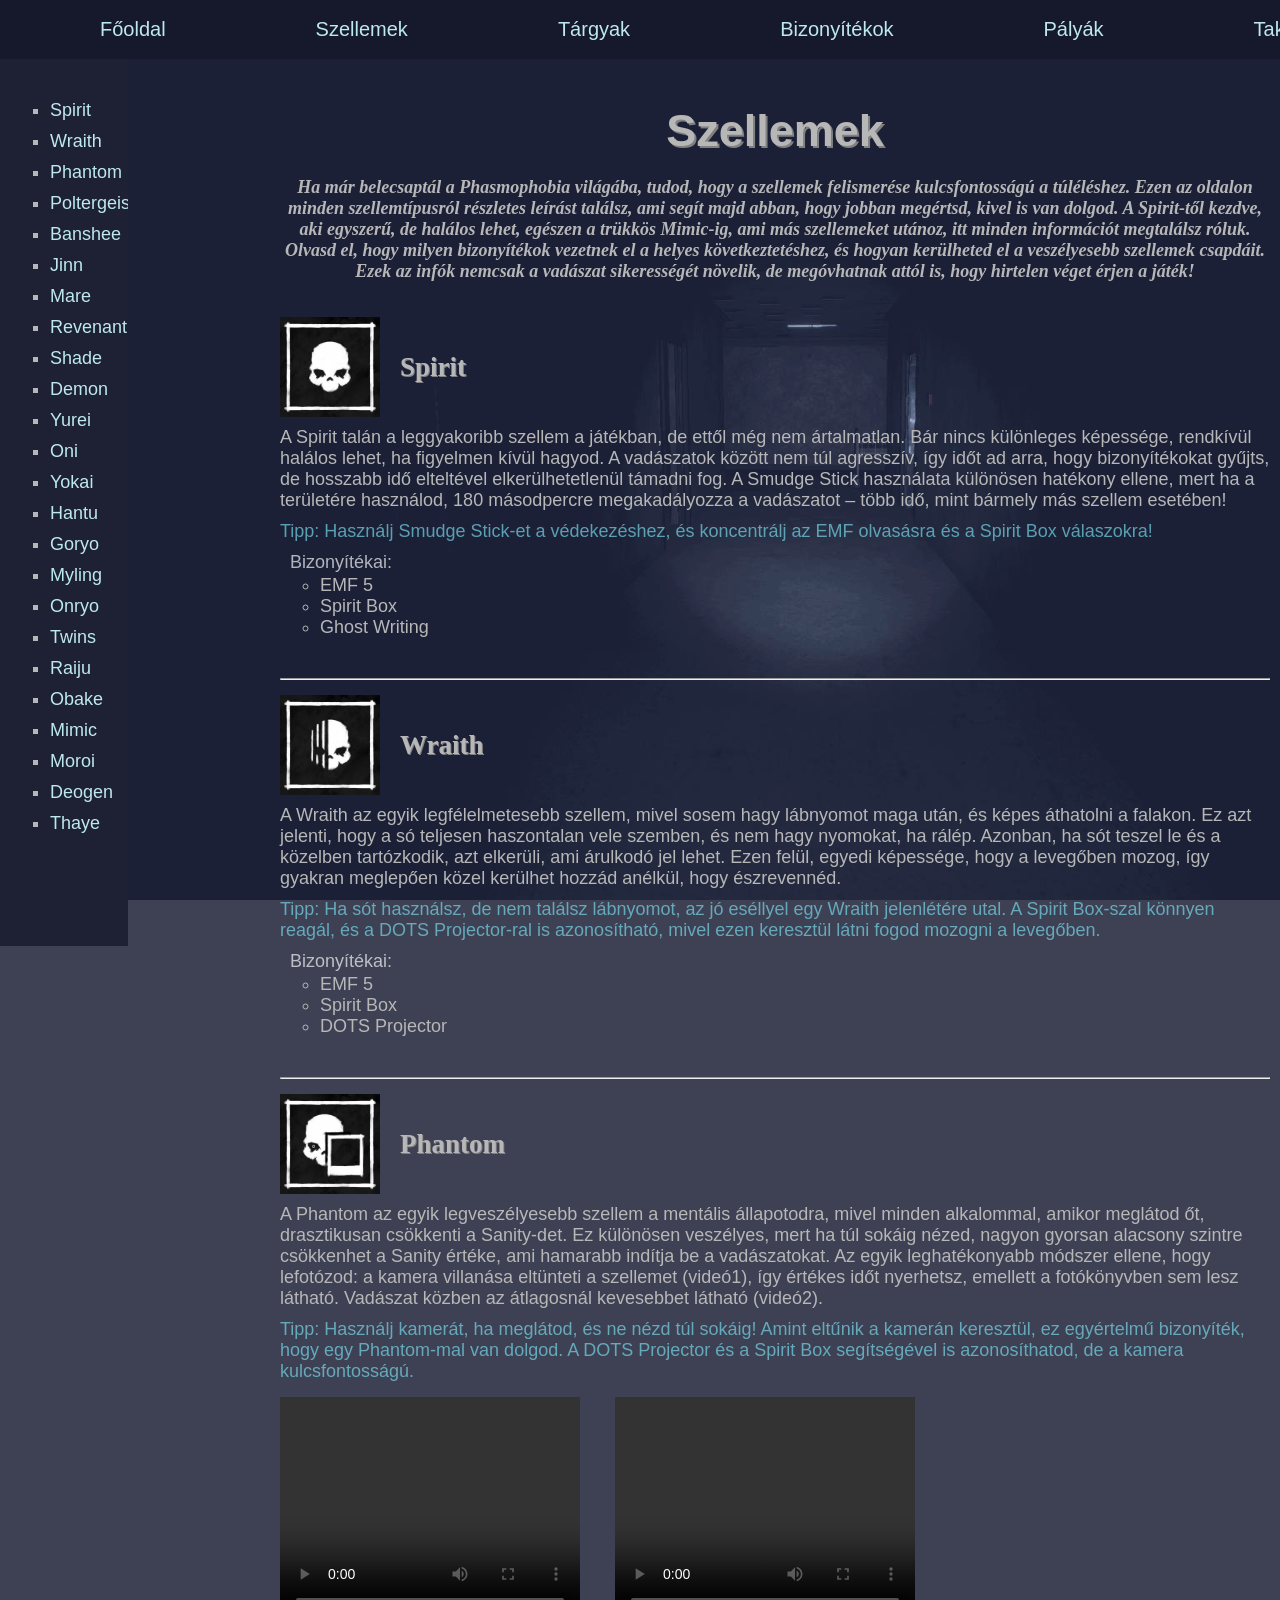
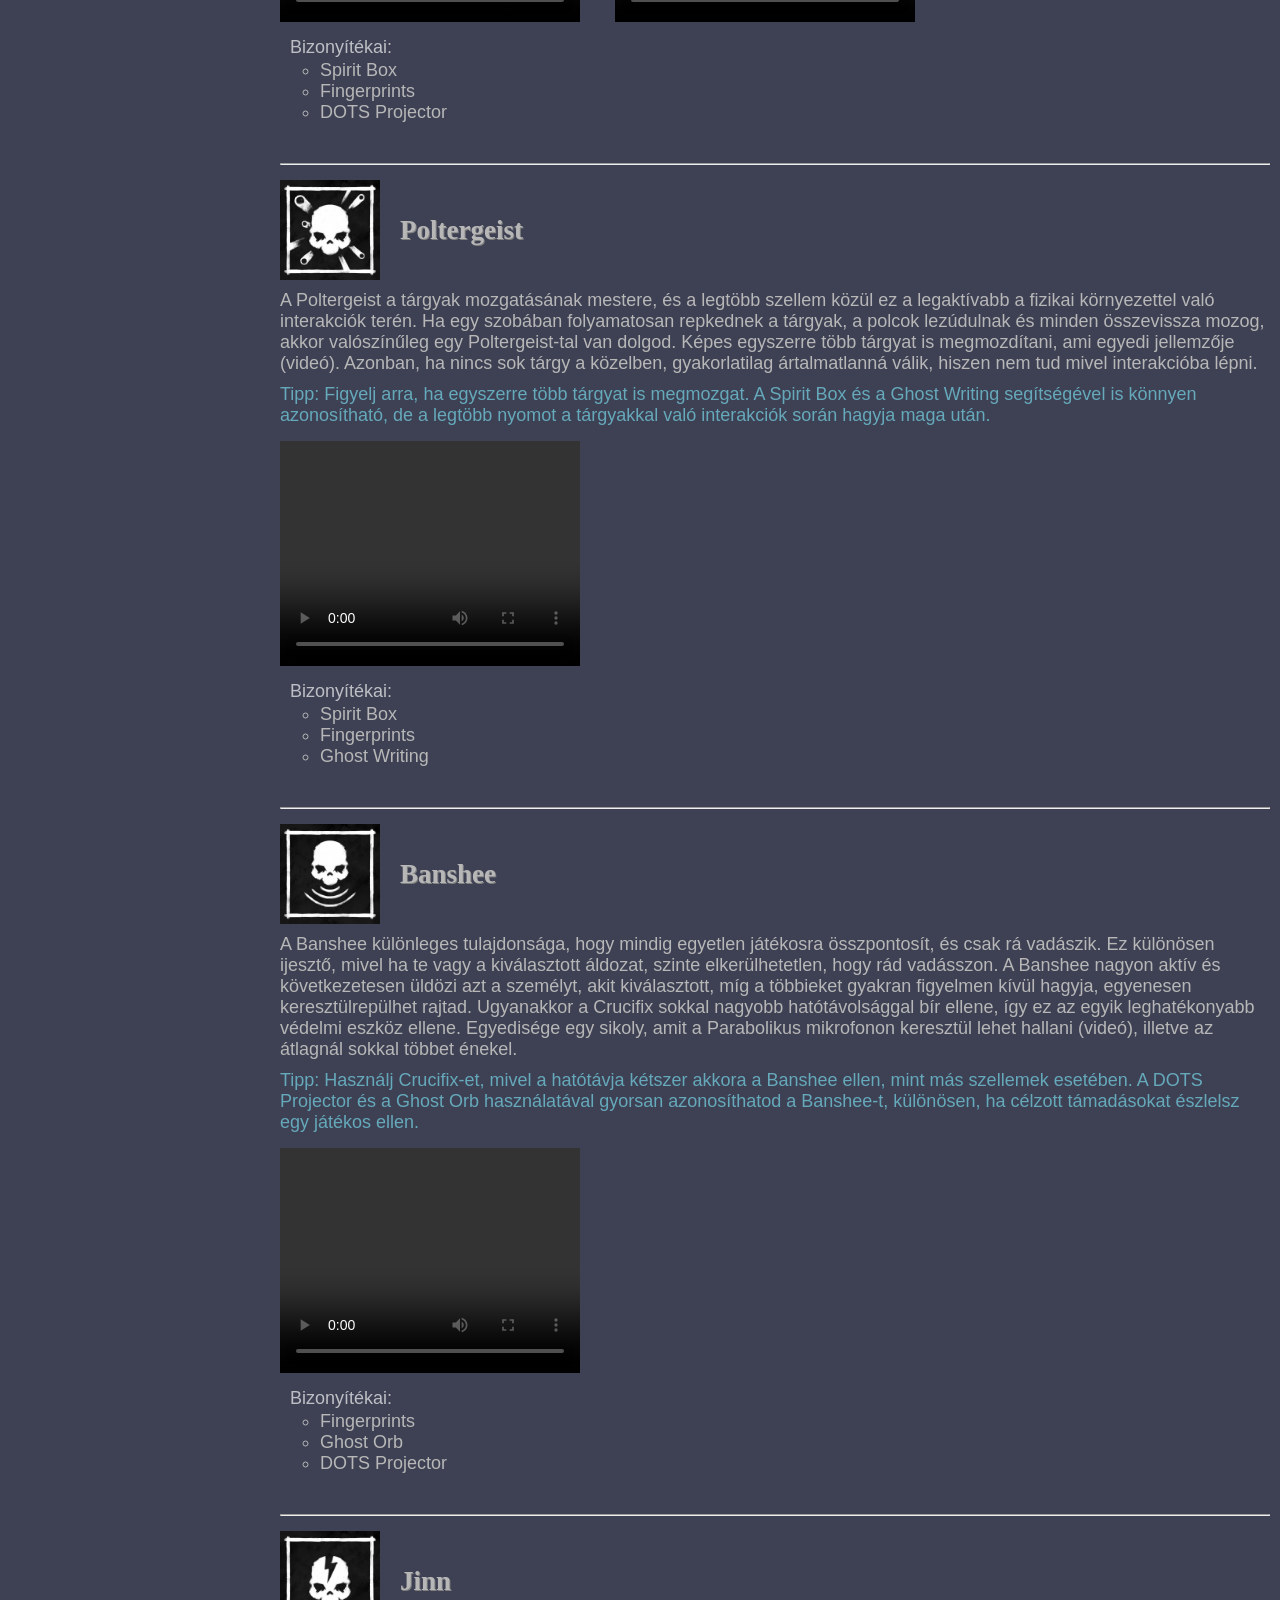
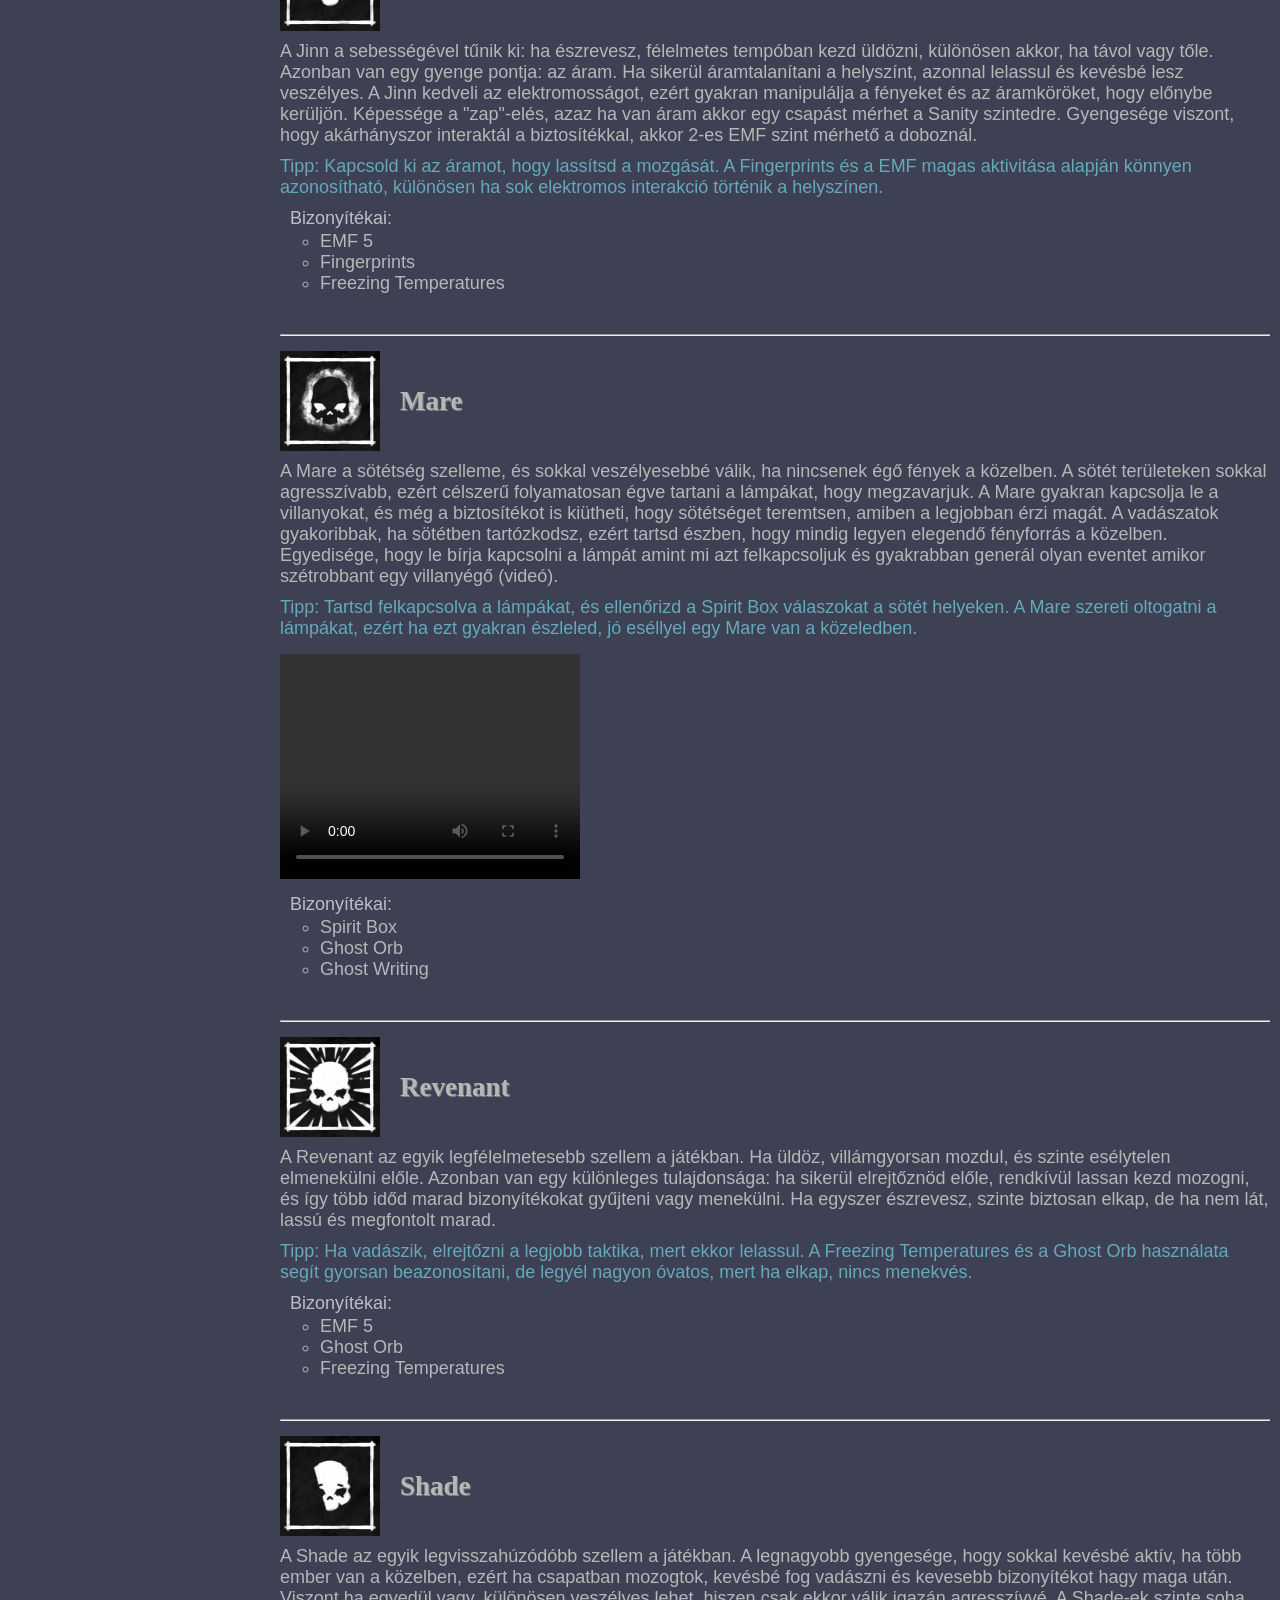
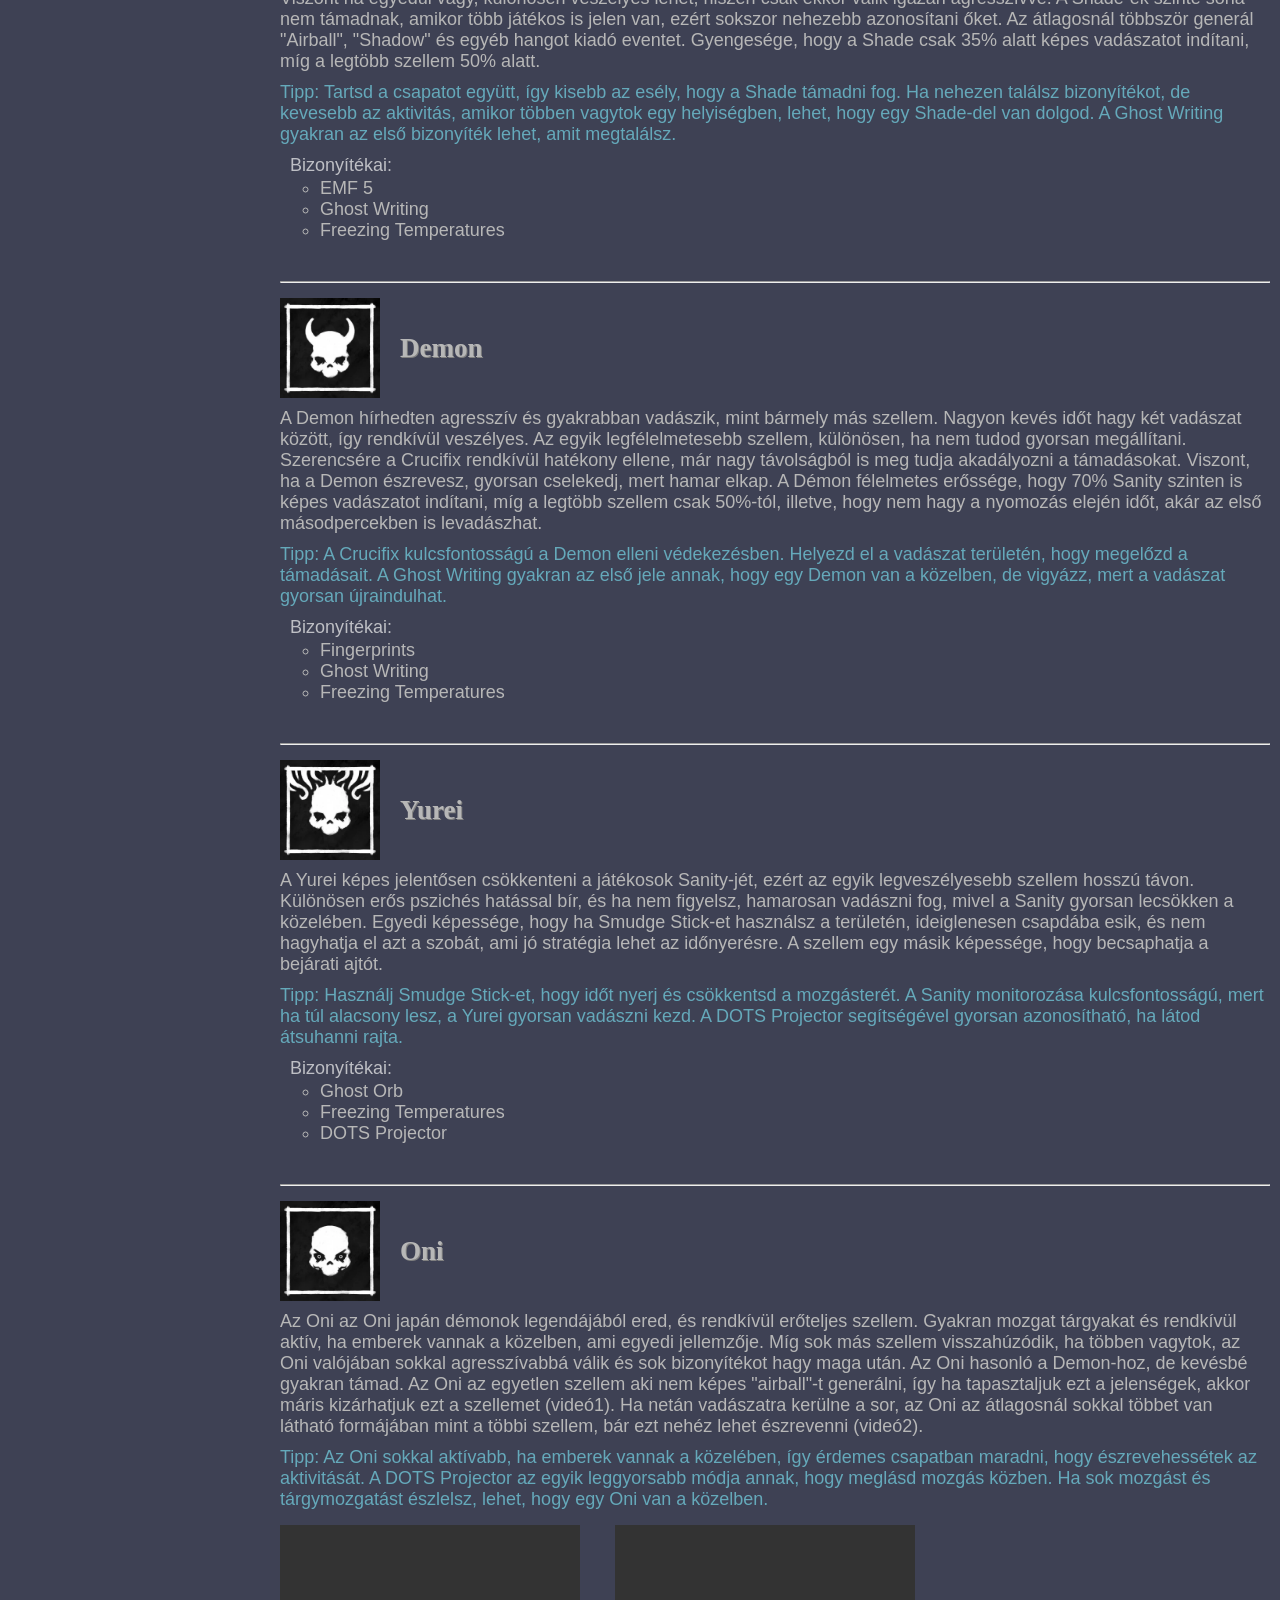
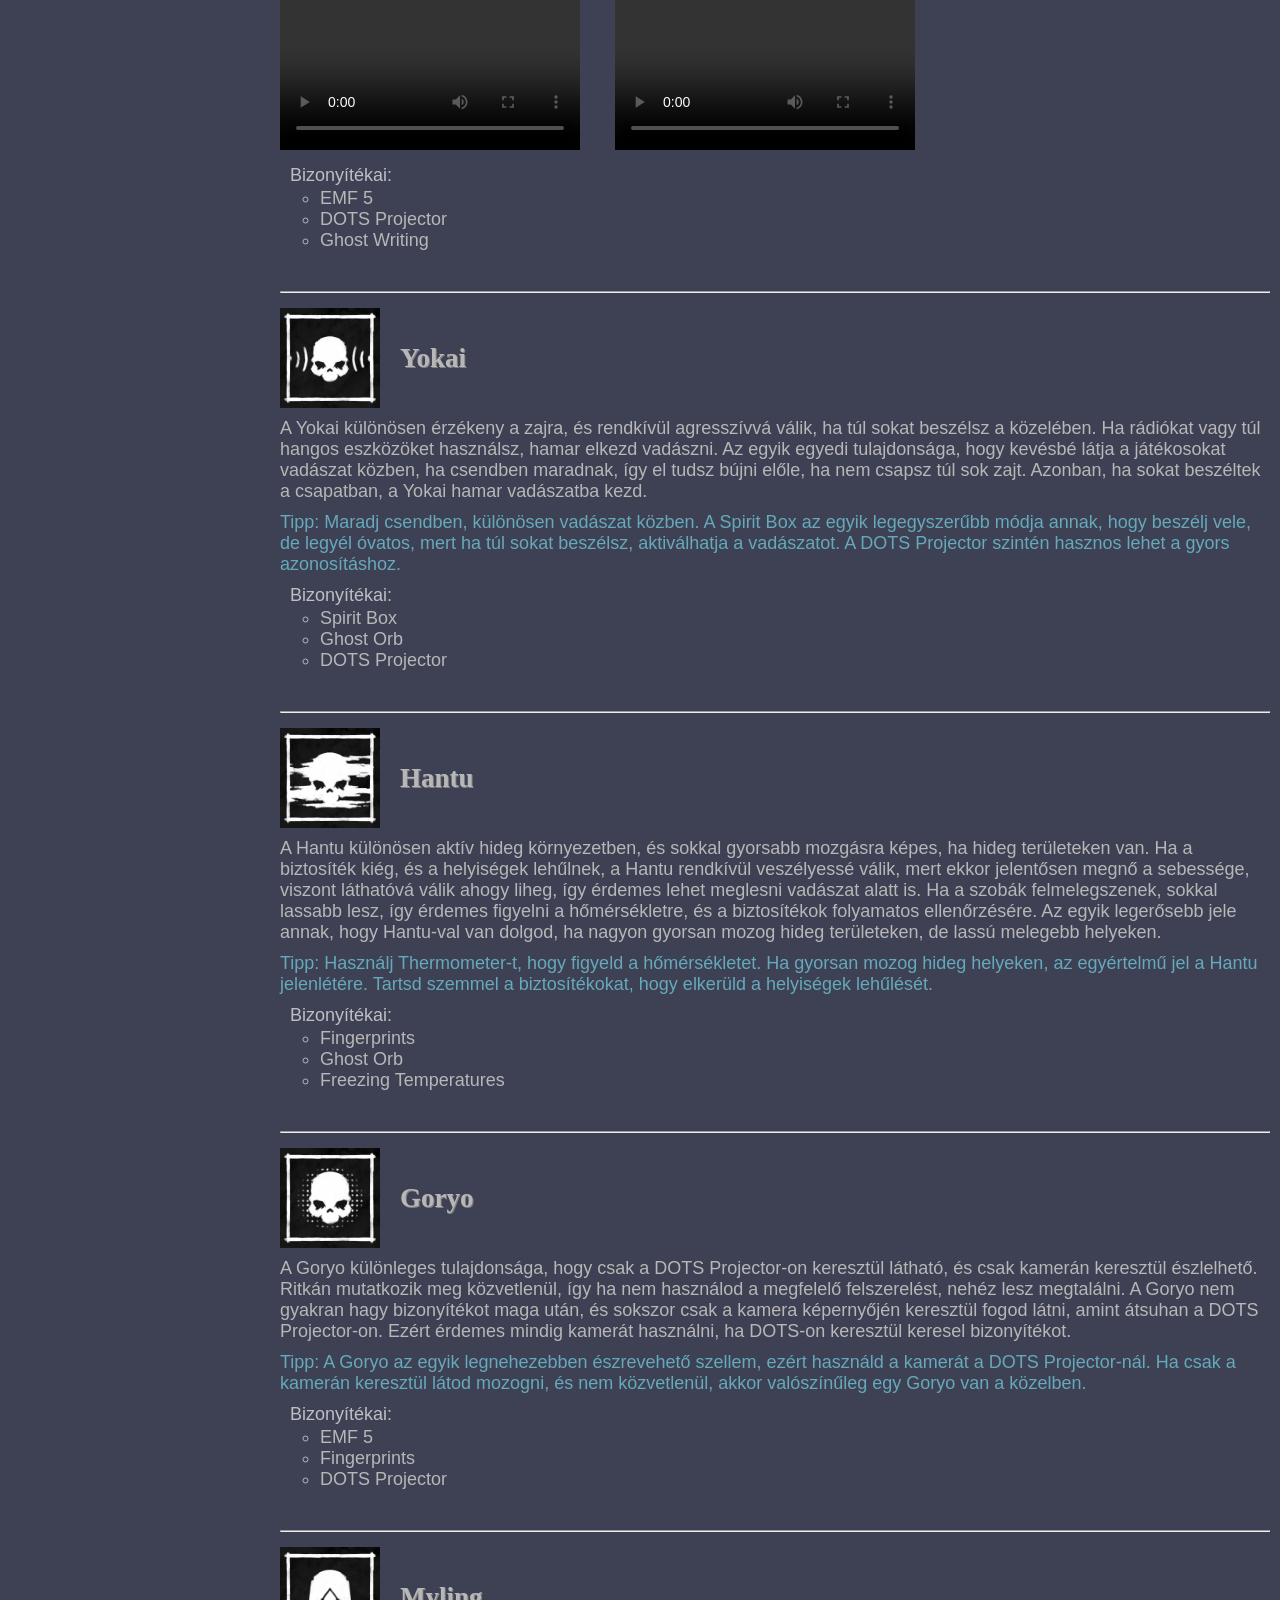
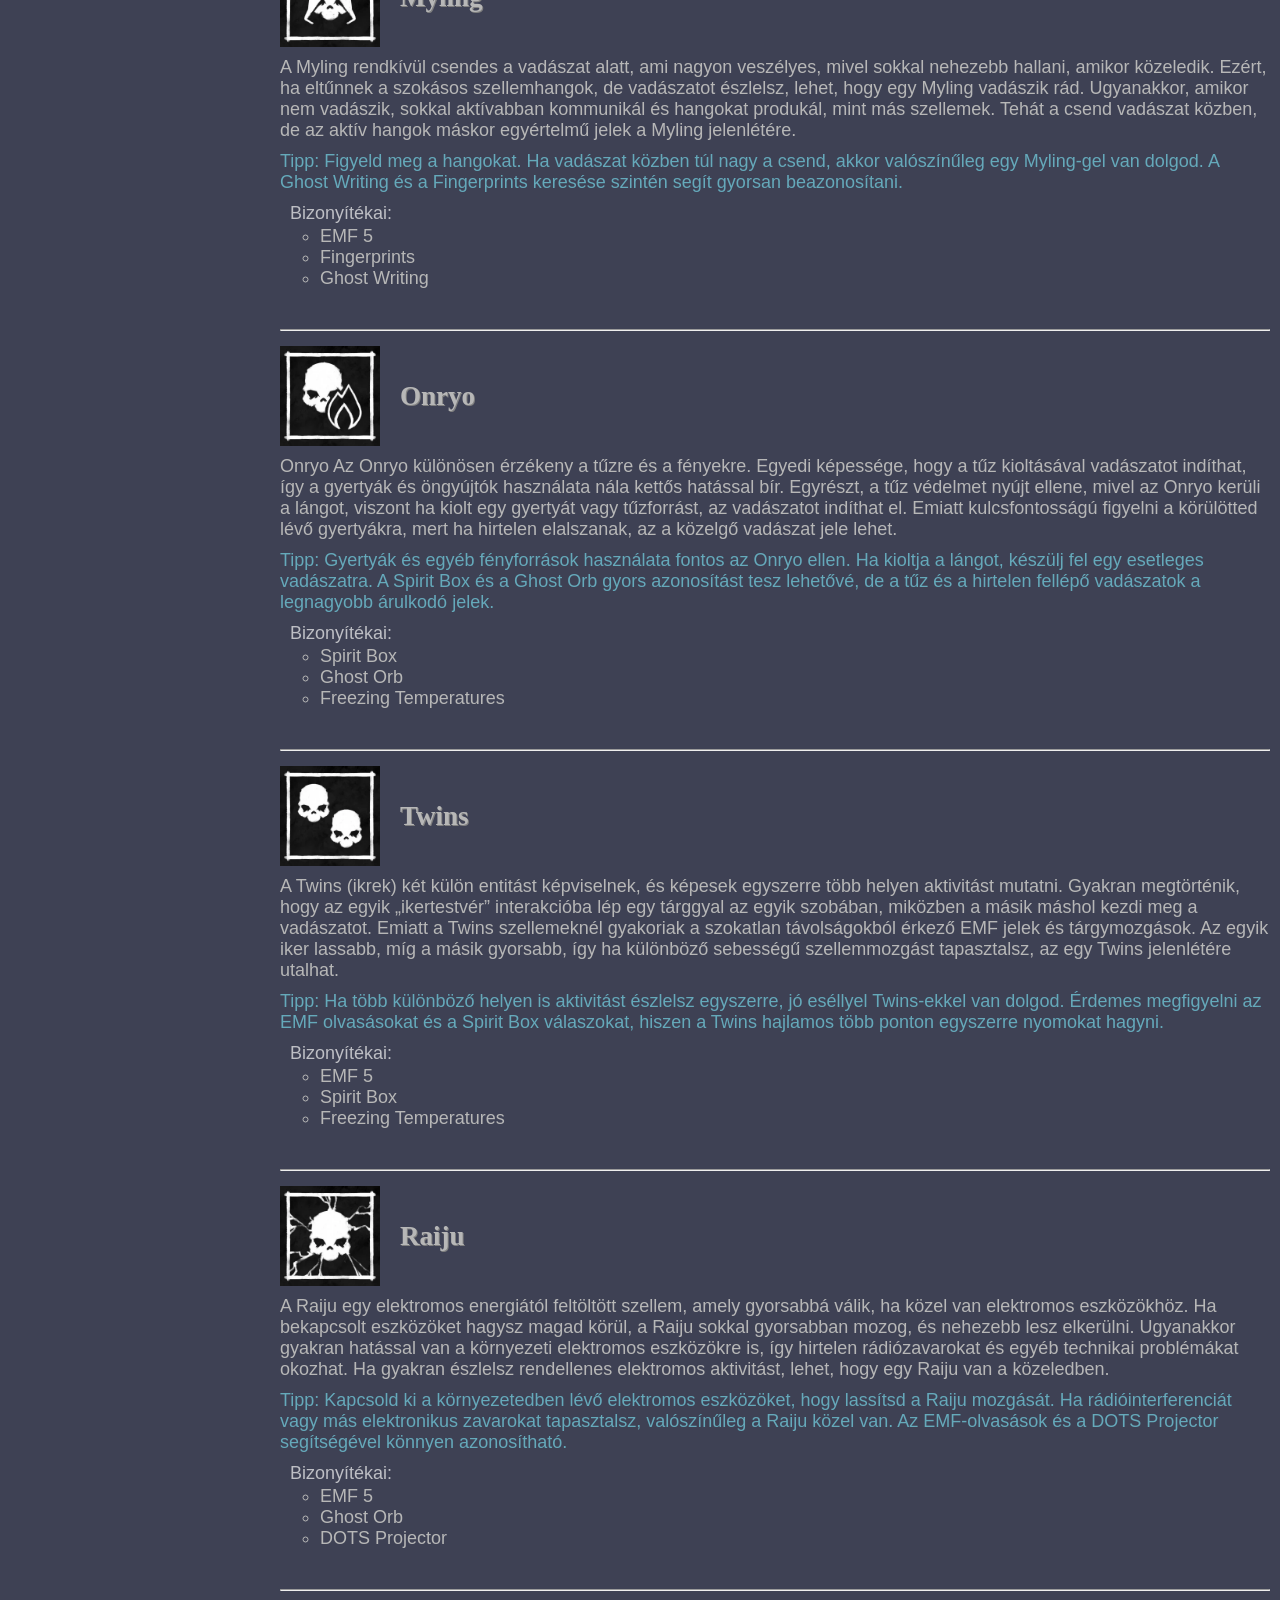
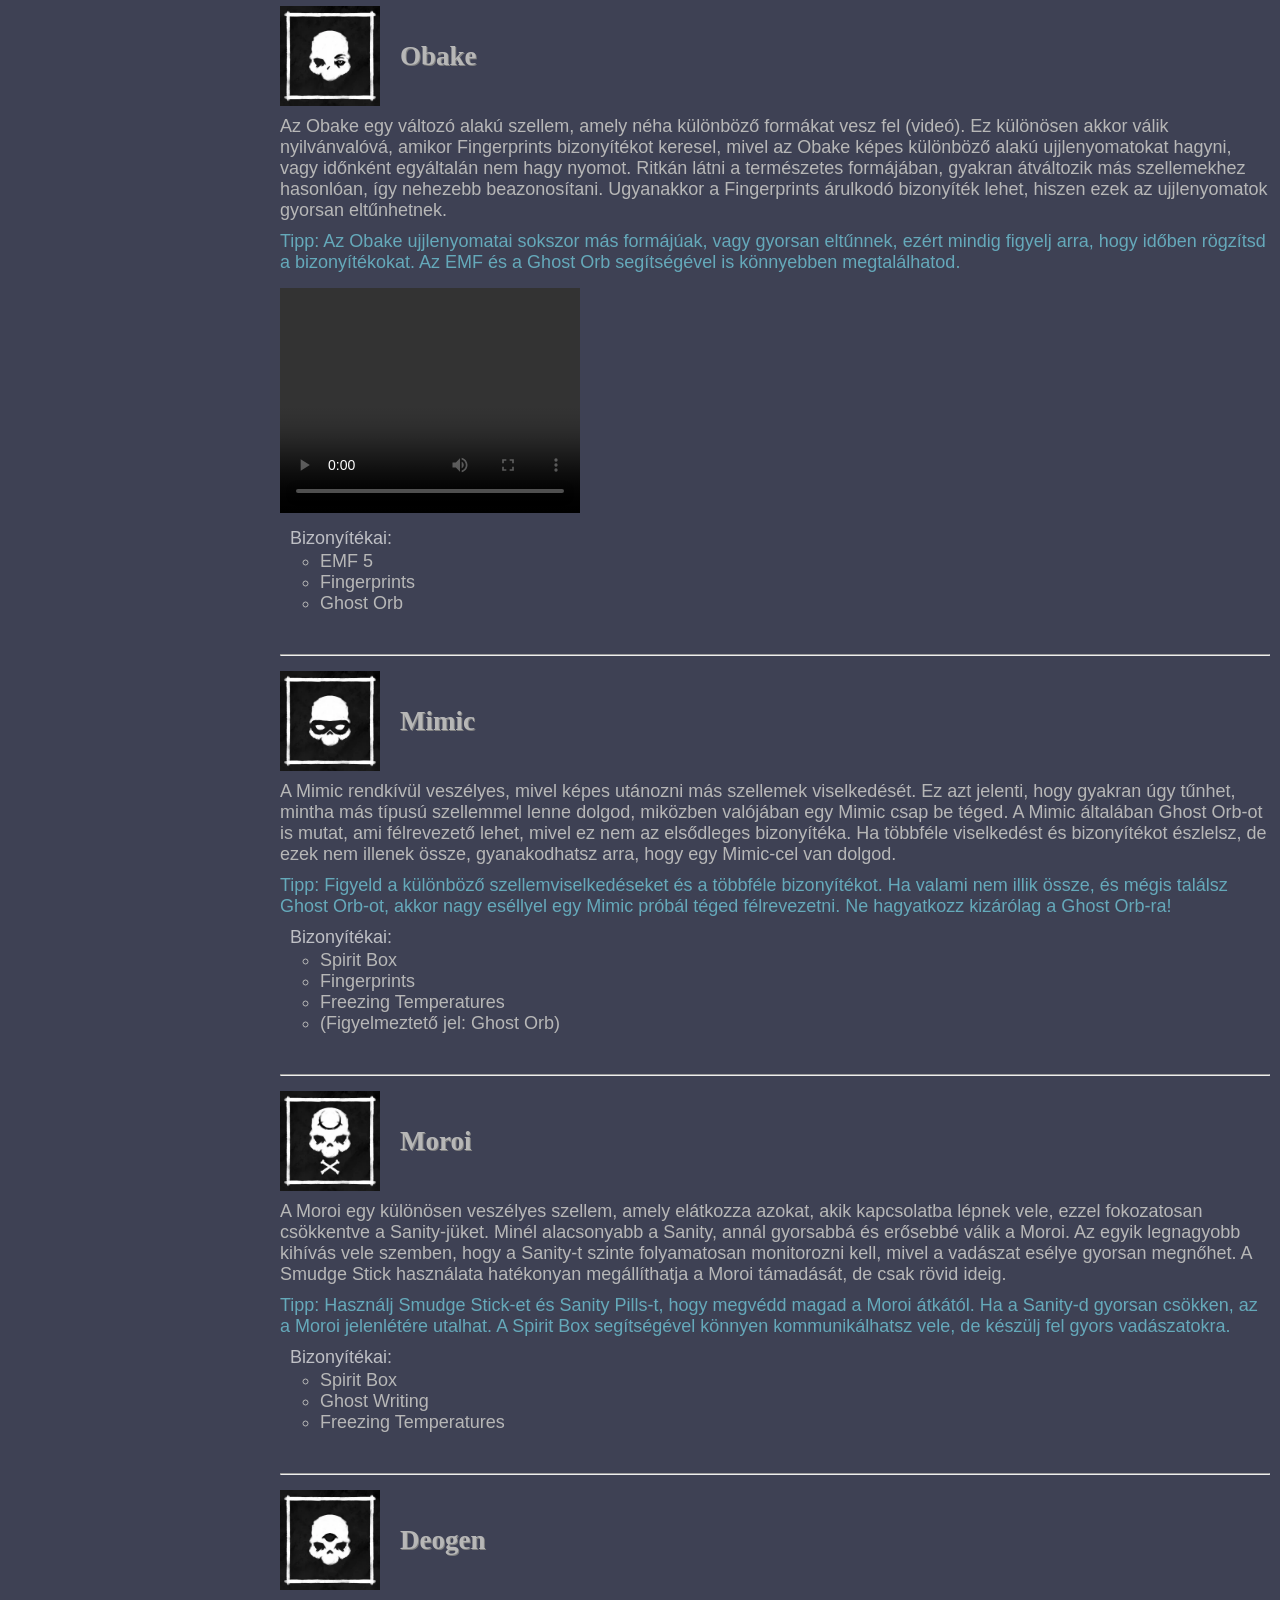
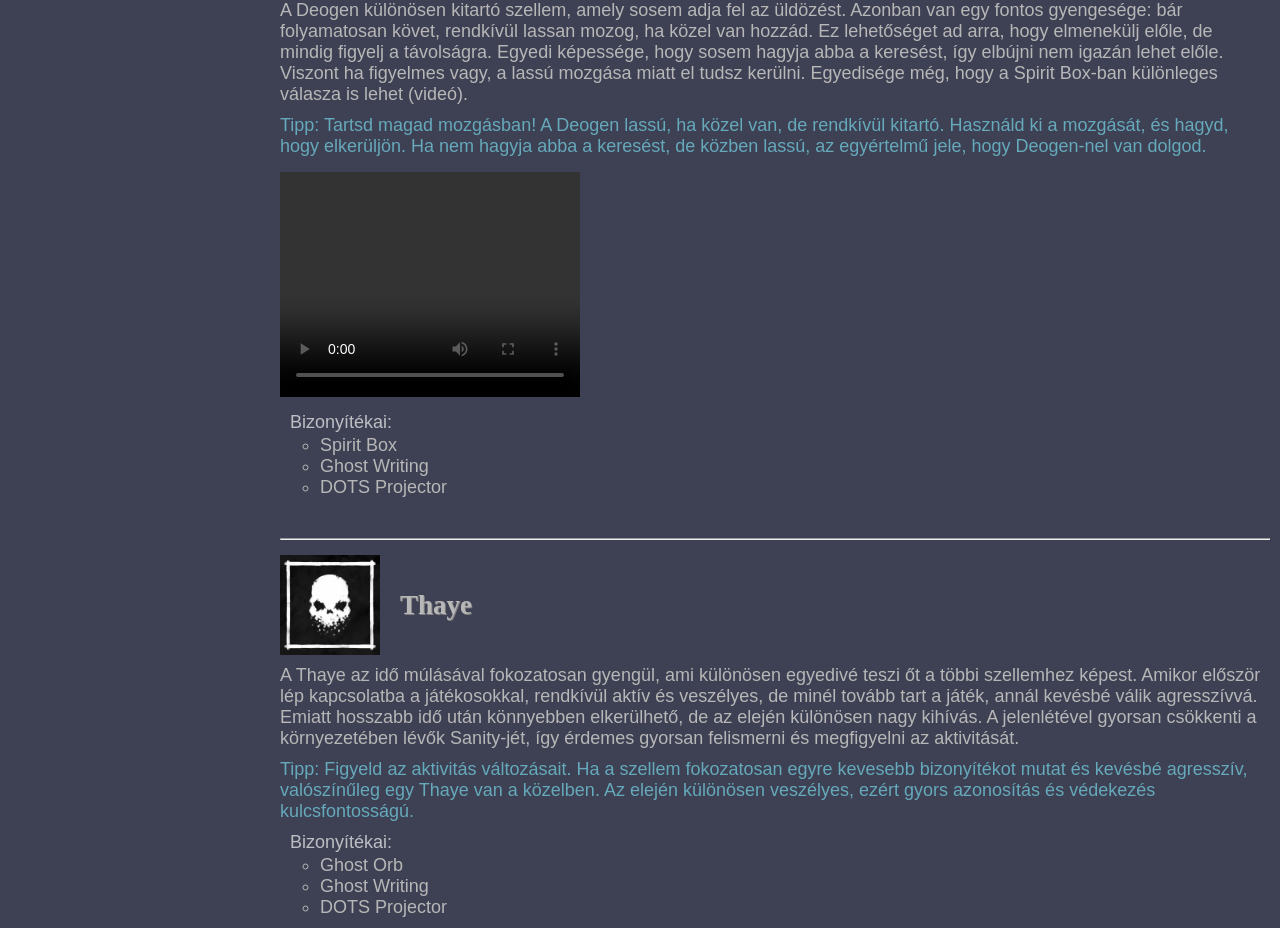
<file: html/szellemek.html>
<!DOCTYPE html>
<html lang="hu">
<head>
    <meta charset="UTF-8">
    <meta name="viewport" content="width=device-width, initial-scale=1.0">
    <title>PKH Szellemek</title>
    <link href="../css/style-aloldalak.css" rel="stylesheet">
    <link href="../img/icon.png" rel="icon">
</head>
<body>
    <img id="logo" src="../img/logo.png" alt="logo">
    <table>
        <tr id="gombok">
            <td>
                <a href="../index.html">Főoldal</a>
            </td>
            <td>
                <a href="../html/szellemek.html">Szellemek</a>
            </td>
            <td>
                <a href="../html/targyak.html">Tárgyak</a>
            </td>
            <td>
                <a href="../html/bizonyitekok.html">Bizonyítékok</a>
            </td>
            <td>
                <a href="../html/palyak.html">Pályák</a>
            </td>
            <td>
                <a href="../html/taktikak.html">Taktikák</a>
            </td>
        </tr>
        <tr>
            <td id="tartalomjegyzek">
                <ul>
                    <li><a href="#spirit">Spirit</a></li>
                    <li><a href="#wraith">Wraith</a></li>
                    <li><a href="#phantom">Phantom</a></li>
                    <li><a href="#poltergeist">Poltergeist</a></li>
                    <li><a href="#banshee">Banshee</a></li>
                    <li><a href="#jinn">Jinn</a></li>
                    <li><a href="#mare">Mare</a></li>
                    <li><a href="#revenant">Revenant</a></li>
                    <li><a href="#shade">Shade</a></li>
                    <li><a href="#demon">Demon</a></li>
                    <li><a href="#yurei">Yurei</a></li>
                    <li><a href="#oni">Oni</a></li>
                    <li><a href="#yokai">Yokai</a></li>
                    <li><a href="#hantu">Hantu</a></li>
                    <li><a href="#goryo">Goryo</a></li>
                    <li><a href="#myling">Myling</a></li>
                    <li><a href="#onryo">Onryo</a></li>
                    <li><a href="#twins">Twins</a></li>
                    <li><a href="#raiju">Raiju</a></li>
                    <li><a href="#obake">Obake</a></li>
                    <li><a href="#mimic">Mimic</a></li>
                    <li><a href="#moroi">Moroi</a></li>
                    <li><a href="#deogen">Deogen</a></li>
                    <li><a href="#thaye">Thaye</a></li>
                </ul>
            </td>


            <td id="fo-resz">
                <h1>Szellemek</h1>
                <div id="bevezeto">Ha már belecsaptál a Phasmophobia világába, tudod, hogy a szellemek felismerése kulcsfontosságú a túléléshez. Ezen az oldalon minden szellemtípusról részletes leírást találsz, ami segít majd abban, hogy jobban megértsd, kivel is van dolgod. A Spirit-től kezdve, aki egyszerű, de halálos lehet, egészen a trükkös Mimic-ig, ami más szellemeket utánoz, itt minden információt megtalálsz róluk.
                Olvasd el, hogy milyen bizonyítékok vezetnek el a helyes következtetéshez, és hogyan kerülheted el a veszélyesebb szellemek csapdáit. Ezek az infók nemcsak a vadászat sikerességét növelik, de megóvhatnak attól is, hogy hirtelen véget érjen a játék!</div>

                    <div id="spirit" class="nevek">
                        <img src="../img/Szellemek/Spirit.jpg" alt="spirit"><h2>Spirit</h2> 
                    </div>
                    A Spirit talán a leggyakoribb szellem a játékban, de ettől még nem ártalmatlan. Bár nincs különleges képessége, rendkívül halálos lehet, ha figyelmen kívül hagyod.
                    A vadászatok között nem túl agresszív, így időt ad arra, hogy bizonyítékokat gyűjts, de hosszabb idő elteltével elkerülhetetlenül támadni fog. A Smudge Stick használata különösen hatékony ellene, mert ha a területére használod, 180 másodpercre megakadályozza a vadászatot – több idő, mint bármely más szellem esetében!
                    <p>Tipp: Használj Smudge Stick-et a védekezéshez, és koncentrálj az EMF olvasásra és a Spirit Box válaszokra!</p>

                    <p class="biz">Bizonyítékai:</p>
                    <ul>
                    <li>EMF 5</li>
                    <li>Spirit Box</li>
                    <li>Ghost Writing</li></ul>
                    <hr>

                    <div id="wraith" class="nevek">
                        <img src="../img/Szellemek/wraith.jpg" alt="wraith"><h2>Wraith</h2> 
                    </div>
                    A Wraith az egyik legfélelmetesebb szellem, mivel sosem hagy lábnyomot maga után, és képes áthatolni a falakon. Ez azt jelenti, hogy a só teljesen haszontalan vele szemben, és nem hagy nyomokat, ha rálép. Azonban, ha sót teszel le és a közelben tartózkodik, azt elkerüli, ami árulkodó jel lehet. Ezen felül, egyedi képessége, hogy a levegőben mozog, így gyakran meglepően közel kerülhet hozzád anélkül, hogy észrevennéd.
                    <p>Tipp: Ha sót használsz, de nem találsz lábnyomot, az jó eséllyel egy Wraith jelenlétére utal. A Spirit Box-szal könnyen reagál, és a DOTS Projector-ral is azonosítható, mivel ezen keresztül látni fogod mozogni a levegőben.</p>

                    <p class="biz">Bizonyítékai:</p>
                    <ul>
                    <li>EMF 5</li>
                    <li>Spirit Box</li>
                    <li>DOTS Projector</li></ul>

                    <hr>
                    <div id="phantom" class="nevek">
                        <img src="../img/Szellemek/phantom.jpg" alt="phantom"><h2>Phantom</h2> 
                    </div>
                    A Phantom az egyik legveszélyesebb szellem a mentális állapotodra, mivel minden alkalommal, amikor meglátod őt, drasztikusan csökkenti a Sanity-det. Ez különösen veszélyes, mert ha túl sokáig nézed, nagyon gyorsan alacsony szintre csökkenhet a Sanity értéke, ami hamarabb indítja be a vadászatokat. Az egyik leghatékonyabb módszer ellene, hogy lefotózod: a kamera villanása eltünteti a szellemet (videó1), így értékes időt nyerhetsz, emellett a fotókönyvben sem lesz látható. Vadászat közben az átlagosnál kevesebbet látható (videó2).
                    <p>Tipp: Használj kamerát, ha meglátod, és ne nézd túl sokáig! Amint eltűnik a kamerán keresztül, ez egyértelmű bizonyíték, hogy egy Phantom-mal van dolgod. A DOTS Projector és a Spirit Box segítségével is azonosíthatod, de a kamera kulcsfontosságú.</p>
                    <video class="szellemvideo" controls>
                        <source src="../video/phantom-photo.mp4">
                    </video>
                    <video class="szellemvideo" controls>
                        <source src="../video/phantom-oni-normal-speed.mp4">
                    </video>
                    
                    <p class="biz">Bizonyítékai:</p>
                    <ul>
                    <li>Spirit Box</li>
                    <li>Fingerprints</li>
                    <li>DOTS Projector</li></ul>

                    <hr>
                    <div id="poltergeist" class="nevek">
                        <img src="../img/Szellemek/poltergeist.jpg" alt="poltergeist"> <h2>Poltergeist</h2> 
                    </div>
                    A Poltergeist a tárgyak mozgatásának mestere, és a legtöbb szellem közül ez a legaktívabb a fizikai környezettel való interakciók terén. Ha egy szobában folyamatosan repkednek a tárgyak, a polcok lezúdulnak és minden összevissza mozog, akkor valószínűleg egy Poltergeist-tal van dolgod. Képes egyszerre több tárgyat is megmozdítani, ami egyedi jellemzője (videó). Azonban, ha nincs sok tárgy a közelben, gyakorlatilag ártalmatlanná válik, hiszen nem tud mivel interakcióba lépni.
                    <p>Tipp: Figyelj arra, ha egyszerre több tárgyat is megmozgat. A Spirit Box és a Ghost Writing segítségével is könnyen azonosítható, de a legtöbb nyomot a tárgyakkal való interakciók során hagyja maga után.</p>
                    <video class="szellemvideo" controls>
                        <source src="../video/poltergeist-throw.mp4">
                    </video>
                    
                    <p class="biz">Bizonyítékai:</p>
                    <ul>
                    <li>Spirit Box</li>
                    <li>Fingerprints</li>
                    <li>Ghost Writing</li></ul>
                   
                    <hr>
                    <div id="banshee" class="nevek">
                        <img src="../img/Szellemek/banshee.jpg" alt="banshee"><h2>Banshee</h2> 
                    </div>
                    A Banshee különleges tulajdonsága, hogy mindig egyetlen játékosra összpontosít, és csak rá vadászik. Ez különösen ijesztő, mivel ha te vagy a kiválasztott áldozat, szinte elkerülhetetlen, hogy rád vadásszon. A Banshee nagyon aktív és következetesen üldözi azt a személyt, akit kiválasztott, míg a többieket gyakran figyelmen kívül hagyja, egyenesen keresztülrepülhet rajtad. Ugyanakkor a Crucifix sokkal nagyobb hatótávolsággal bír ellene, így ez az egyik leghatékonyabb védelmi eszköz ellene. Egyedisége egy sikoly, amit a Parabolikus mikrofonon keresztül lehet hallani (videó), illetve az átlagnál sokkal többet énekel. 
                    <p>Tipp: Használj Crucifix-et, mivel a hatótávja kétszer akkora a Banshee ellen, mint más szellemek esetében. A DOTS Projector és a Ghost Orb használatával gyorsan azonosíthatod a Banshee-t, különösen, ha célzott támadásokat észlelsz egy játékos ellen.</p>
                    <video class="szellemvideo" controls>
                        <source src="../video/banshee-scream.mp4">
                    </video>
                    
                    <p class="biz">Bizonyítékai:</p>
                    <ul>
                    <li>Fingerprints</li>
                    <li>Ghost Orb</li>
                    <li>DOTS Projector</li></ul>
                    
                    <hr>
                    <div id="jinn" class="nevek">
                        <img src="../img/Szellemek/jinn.jpg" alt="Jinn">
                     <h2>Jinn</h2> </div>
                    A Jinn a sebességével tűnik ki: ha észrevesz, félelmetes tempóban kezd üldözni, különösen akkor, ha távol vagy tőle. Azonban van egy gyenge pontja: az áram. Ha sikerül áramtalanítani a helyszínt, azonnal lelassul és kevésbé lesz veszélyes. A Jinn kedveli az elektromosságot, ezért gyakran manipulálja a fényeket és az áramköröket, hogy előnybe kerüljön. Képessége a "zap"-elés, azaz ha van áram akkor egy csapást mérhet a Sanity szintedre. Gyengesége viszont, hogy akárhányszor interaktál a biztosítékkal, akkor 2-es EMF szint mérhető a doboznál.
                    <p>Tipp: Kapcsold ki az áramot, hogy lassítsd a mozgását. A Fingerprints és a EMF magas aktivitása alapján könnyen azonosítható, különösen ha sok elektromos interakció történik a helyszínen.</p>
                    
                    <p class="biz">Bizonyítékai:</p>
                    <ul>
                    <li>EMF 5</li>
                    <li>Fingerprints</li>
                    <li>Freezing Temperatures</li></ul>
                    
                    <hr>
                    <div id="mare" class="nevek">
                        <img src="../img/Szellemek/mare.jpg" alt="mare"><h2>Mare</h2> 
                    </div>
                    A Mare a sötétség szelleme, és sokkal veszélyesebbé válik, ha nincsenek égő fények a közelben. A sötét területeken sokkal agresszívabb, ezért célszerű folyamatosan égve tartani a lámpákat, hogy megzavarjuk. A Mare gyakran kapcsolja le a villanyokat, és még a biztosítékot is kiütheti, hogy sötétséget teremtsen, amiben a legjobban érzi magát. A vadászatok gyakoribbak, ha sötétben tartózkodsz, ezért tartsd észben, hogy mindig legyen elegendő fényforrás a közelben.
                    Egyedisége, hogy le bírja kapcsolni a lámpát amint mi azt felkapcsoljuk és gyakrabban generál olyan eventet amikor szétrobbant egy villanyégő (videó).
                    <p>Tipp: Tartsd felkapcsolva a lámpákat, és ellenőrizd a Spirit Box válaszokat a sötét helyeken. A Mare szereti oltogatni a lámpákat, ezért ha ezt gyakran észleled, jó eséllyel egy Mare van a közeledben.</p>
                    <video class="szellemvideo" controls>
                        <source src="../video/lightbulb-event.mp4">
                    </video>
                    
                    <p class="biz">Bizonyítékai:</p>
                    <ul>
                    <li>Spirit Box</li>
                    <li>Ghost Orb</li>
                    <li>Ghost Writing</li></ul>
                    
                    <hr>
                    <div id="revenant" class="nevek">
                        <img src="../img/Szellemek/revenant.jpg" alt="revenant"> <h2>Revenant</h2> 
                    </div>
                    A Revenant az egyik legfélelmetesebb szellem a játékban. Ha üldöz, villámgyorsan mozdul, és szinte esélytelen elmenekülni előle. Azonban van egy különleges tulajdonsága: ha sikerül elrejtőznöd előle, rendkívül lassan kezd mozogni, és így több időd marad bizonyítékokat gyűjteni vagy menekülni. Ha egyszer észrevesz, szinte biztosan elkap, de ha nem lát, lassú és megfontolt marad.
                    <p>Tipp: Ha vadászik, elrejtőzni a legjobb taktika, mert ekkor lelassul. A Freezing Temperatures és a Ghost Orb használata segít gyorsan beazonosítani, de legyél nagyon óvatos, mert ha elkap, nincs menekvés.</p>
                    
                    <p class="biz">Bizonyítékai:</p>
                    <ul>
                    <li>EMF 5</li>
                    <li>Ghost Orb</li>
                    <li>Freezing Temperatures</li></ul>
                    
                    <hr>
                    <div id="shade" class="nevek">
                        <img src="../img/Szellemek/shade.jpg" alt="Shade"><h2>Shade</h2> 
                    </div>
                    A Shade az egyik legvisszahúzódóbb szellem a játékban. A legnagyobb gyengesége, hogy sokkal kevésbé aktív, ha több ember van a közelben, ezért ha csapatban mozogtok, kevésbé fog vadászni és kevesebb bizonyítékot hagy maga után. Viszont ha egyedül vagy, különösen veszélyes lehet, hiszen csak ekkor válik igazán agresszívvé. A Shade-ek szinte soha nem támadnak, amikor több játékos is jelen van, ezért sokszor nehezebb azonosítani őket.
                    Az átlagosnál többször generál "Airball", "Shadow" és egyéb hangot kiadó eventet. Gyengesége, hogy a Shade csak 35% alatt képes vadászatot indítani, míg a legtöbb szellem 50% alatt. 
                    <p>Tipp: Tartsd a csapatot együtt, így kisebb az esély, hogy a Shade támadni fog. Ha nehezen találsz bizonyítékot, de kevesebb az aktivitás, amikor többen vagytok egy helyiségben, lehet, hogy egy Shade-del van dolgod. A Ghost Writing gyakran az első bizonyíték lehet, amit megtalálsz.</p>
                    
                    <p class="biz">Bizonyítékai:</p>
                    <ul>
                    <li>EMF 5</li>
                    <li>Ghost Writing</li>
                    <li>Freezing Temperatures</li></ul>
                    
                    <hr>
                    <div id="demon" class="nevek">
                        <img src="../img/Szellemek/demon.jpg" alt="demon"><h2>Demon</h2>
                    </div>
                    A Demon hírhedten agresszív és gyakrabban vadászik, mint bármely más szellem. Nagyon kevés időt hagy két vadászat között, így rendkívül veszélyes. Az egyik legfélelmetesebb szellem, különösen, ha nem tudod gyorsan megállítani. Szerencsére a Crucifix rendkívül hatékony ellene, már nagy távolságból is meg tudja akadályozni a támadásokat. Viszont, ha a Demon észrevesz, gyorsan cselekedj, mert hamar elkap. A Démon félelmetes erőssége, hogy 70% Sanity szinten is képes vadászatot indítani, míg a legtöbb szellem csak 50%-tól, illetve, hogy nem hagy a nyomozás elején időt, akár az első másodpercekben is levadászhat.
                    <p>Tipp: A Crucifix kulcsfontosságú a Demon elleni védekezésben. Helyezd el a vadászat területén, hogy megelőzd a támadásait. A Ghost Writing gyakran az első jele annak, hogy egy Demon van a közelben, de vigyázz, mert a vadászat gyorsan újraindulhat.</p>
                    
                    <p class="biz">Bizonyítékai:</p>
                    <ul>
                    <li>Fingerprints</li>
                    <li>Ghost Writing</li>
                    <li>Freezing Temperatures</li></ul>
                    
                    <hr>
                    <div id="yurei" class="nevek">
                        <img src="../img/Szellemek/yurei.jpg" alt="yurei"><h2>Yurei</h2>
                    </div>
                    A Yurei képes jelentősen csökkenteni a játékosok Sanity-jét, ezért az egyik legveszélyesebb szellem hosszú távon. Különösen erős pszichés hatással bír, és ha nem figyelsz, hamarosan vadászni fog, mivel a Sanity gyorsan lecsökken a közelében. Egyedi képessége, hogy ha Smudge Stick-et használsz a területén, ideiglenesen csapdába esik, és nem hagyhatja el azt a szobát, ami jó stratégia lehet az időnyerésre. A szellem egy másik képessége, hogy becsaphatja a bejárati ajtót.
                    <p>Tipp: Használj Smudge Stick-et, hogy időt nyerj és csökkentsd a mozgásterét. A Sanity monitorozása kulcsfontosságú, mert ha túl alacsony lesz, a Yurei gyorsan vadászni kezd. A DOTS Projector segítségével gyorsan azonosítható, ha látod átsuhanni rajta.</p>
                    
                    <p class="biz">Bizonyítékai:</p>
                    <ul>
                    <li>Ghost Orb</li>
                    <li>Freezing Temperatures</li>
                    <li>DOTS Projector</li></ul>
                    
                    <hr>
                    <div id="oni" class="nevek">
                        <img src="../img/Szellemek/oni.jpg" alt="oni"><h2>Oni</h2> 
                    </div> 
                    Az Oni az Oni japán démonok legendájából ered, és rendkívül erőteljes szellem. Gyakran mozgat tárgyakat és rendkívül aktív, ha emberek vannak a közelben, ami egyedi jellemzője. Míg sok más szellem visszahúzódik, ha többen vagytok, az Oni valójában sokkal agresszívabbá válik és sok bizonyítékot hagy maga után. Az Oni hasonló a Demon-hoz, de kevésbé gyakran támad.
                    Az Oni az egyetlen szellem aki nem képes "airball"-t generálni, így ha tapasztaljuk ezt a jelenségek, akkor máris kizárhatjuk ezt a szellemet (videó1).
                    Ha netán vadászatra kerülne a sor, az Oni az átlagosnál sokkal többet van látható formájában mint a többi szellem, bár ezt nehéz lehet észrevenni (videó2).
                    <p>Tipp: Az Oni sokkal aktívabb, ha emberek vannak a közelében, így érdemes csapatban maradni, hogy észrevehessétek az aktivitását. A DOTS Projector az egyik leggyorsabb módja annak, hogy meglásd mozgás közben. Ha sok mozgást és tárgymozgatást észlelsz, lehet, hogy egy Oni van a közelben.</p>
                    <video class="szellemvideo" controls>
                        <source src="../video/airball-event.mp4">
                    </video>
                    <video class="szellemvideo" controls>
                        <source src="../video/phantom-oni-normal-speed.mp4">
                    </video>
                    <p class="biz">Bizonyítékai:</p>
                    <ul>
                    <li>EMF 5</li>
                    <li>DOTS Projector</li>
                    <li>Ghost Writing</li></ul>
                    
                    <hr>
                    <div id="yokai" class="nevek">
                        <img src="../img/Szellemek/yokai.jpg" alt="yokai"> <h2>Yokai</h2> 
                    </div>
                    A Yokai különösen érzékeny a zajra, és rendkívül agresszívvá válik, ha túl sokat beszélsz a közelében. Ha rádiókat vagy túl hangos eszközöket használsz, hamar elkezd vadászni. Az egyik egyedi tulajdonsága, hogy kevésbé látja a játékosokat vadászat közben, ha csendben maradnak, így el tudsz bújni előle, ha nem csapsz túl sok zajt. Azonban, ha sokat beszéltek a csapatban, a Yokai hamar vadászatba kezd.
                    <p>Tipp: Maradj csendben, különösen vadászat közben. A Spirit Box az egyik legegyszerűbb módja annak, hogy beszélj vele, de legyél óvatos, mert ha túl sokat beszélsz, aktiválhatja a vadászatot. A DOTS Projector szintén hasznos lehet a gyors azonosításhoz.</p>
                    
                    <p class="biz">Bizonyítékai:</p>
                    <ul>
                    <li>Spirit Box</li>
                    <li>Ghost Orb</li>
                    <li>DOTS Projector</li></ul>
                    
                    <hr>
                    <div id="hantu" class="nevek">
                        <img src="../img/Szellemek/hantu.jpg" alt="hantu"><h2>Hantu</h2> 
                    </div>
                    A Hantu különösen aktív hideg környezetben, és sokkal gyorsabb mozgásra képes, ha hideg területeken van. Ha a biztosíték kiég, és a helyiségek lehűlnek, a Hantu rendkívül veszélyessé válik, mert ekkor jelentősen megnő a sebessége, viszont láthatóvá válik ahogy liheg, így érdemes lehet meglesni vadászat alatt is. Ha a szobák felmelegszenek, sokkal lassabb lesz, így érdemes figyelni a hőmérsékletre, és a biztosítékok folyamatos ellenőrzésére. Az egyik legerősebb jele annak, hogy Hantu-val van dolgod, ha nagyon gyorsan mozog hideg területeken, de lassú melegebb helyeken.
                    <p>Tipp: Használj Thermometer-t, hogy figyeld a hőmérsékletet. Ha gyorsan mozog hideg helyeken, az egyértelmű jel a Hantu jelenlétére. Tartsd szemmel a biztosítékokat, hogy elkerüld a helyiségek lehűlését.</p>
                    
                    <p class="biz">Bizonyítékai:</p>
                    <ul>
                    <li>Fingerprints</li>
                    <li>Ghost Orb</li>
                    <li>Freezing Temperatures</li></ul>
                    
                    <hr>
                    <div id="goryo" class="nevek">
                        <img src="../img/Szellemek/goryo.jpg" alt="goryo"><h2>Goryo</h2> 
                    </div>
                    A Goryo különleges tulajdonsága, hogy csak a DOTS Projector-on keresztül látható, és csak kamerán keresztül észlelhető. Ritkán mutatkozik meg közvetlenül, így ha nem használod a megfelelő felszerelést, nehéz lesz megtalálni. A Goryo nem gyakran hagy bizonyítékot maga után, és sokszor csak a kamera képernyőjén keresztül fogod látni, amint átsuhan a DOTS Projector-on. Ezért érdemes mindig kamerát használni, ha DOTS-on keresztül keresel bizonyítékot.
                    <p>Tipp: A Goryo az egyik legnehezebben észrevehető szellem, ezért használd a kamerát a DOTS Projector-nál. Ha csak a kamerán keresztül látod mozogni, és nem közvetlenül, akkor valószínűleg egy Goryo van a közelben.</p>
                    
                    <p class="biz">Bizonyítékai:</p>
                    <ul>
                    <li>EMF 5</li>
                    <li>Fingerprints</li>
                    <li>DOTS Projector</li></ul>
                    
                    <hr>
                    <div id="myling" class="nevek">
                        <img src="../img/Szellemek/myling.jpg" alt="myling"> <h2>Myling</h2> 
                    </div>
                    A Myling rendkívül csendes a vadászat alatt, ami nagyon veszélyes, mivel sokkal nehezebb hallani, amikor közeledik. Ezért, ha eltűnnek a szokásos szellemhangok, de vadászatot észlelsz, lehet, hogy egy Myling vadászik rád. Ugyanakkor, amikor nem vadászik, sokkal aktívabban kommunikál és hangokat produkál, mint más szellemek. Tehát a csend vadászat közben, de az aktív hangok máskor egyértelmű jelek a Myling jelenlétére.
                    <p>Tipp: Figyeld meg a hangokat. Ha vadászat közben túl nagy a csend, akkor valószínűleg egy Myling-gel van dolgod. A Ghost Writing és a Fingerprints keresése szintén segít gyorsan beazonosítani.</p>
                    
                    <p class="biz">Bizonyítékai:</p>
                    <ul>
                    <li>EMF 5</li>
                    <li>Fingerprints</li>
                    <li>Ghost Writing</li></ul>
                   
                    <hr>
                    <div id="onryo" class="nevek">
                        <img src="../img/Szellemek/onryo.jpg" alt="Onryo"> <h2>Onryo</h2>
                    </div>
                    Onryo
                    Az Onryo különösen érzékeny a tűzre és a fényekre. Egyedi képessége, hogy a tűz kioltásával vadászatot indíthat, így a gyertyák és öngyújtók használata nála kettős hatással bír. Egyrészt, a tűz védelmet nyújt ellene, mivel az Onryo kerüli a lángot, viszont ha kiolt egy gyertyát vagy tűzforrást, az vadászatot indíthat el. Emiatt kulcsfontosságú figyelni a körülötted lévő gyertyákra, mert ha hirtelen elalszanak, az a közelgő vadászat jele lehet.
                    <p>Tipp: Gyertyák és egyéb fényforrások használata fontos az Onryo ellen. Ha kioltja a lángot, készülj fel egy esetleges vadászatra. A Spirit Box és a Ghost Orb gyors azonosítást tesz lehetővé, de a tűz és a hirtelen fellépő vadászatok a legnagyobb árulkodó jelek.</p>

                    <p class="biz">Bizonyítékai:</p>
                    <ul>
                    <li>Spirit Box</li>
                    <li>Ghost Orb</li>
                    <li>Freezing Temperatures</li></ul>
                    
                    <hr>
                    <div id="twins" class="nevek">
                        <img src="../img/Szellemek/twins.jpg" alt="twins"><h2>Twins</h2>
                    </div>
                    A Twins (ikrek) két külön entitást képviselnek, és képesek egyszerre több helyen aktivitást mutatni. Gyakran megtörténik, hogy az egyik „ikertestvér” interakcióba lép egy tárggyal az egyik szobában, miközben a másik máshol kezdi meg a vadászatot. Emiatt a Twins szellemeknél gyakoriak a szokatlan távolságokból érkező EMF jelek és tárgymozgások. Az egyik iker lassabb, míg a másik gyorsabb, így ha különböző sebességű szellemmozgást tapasztalsz, az egy Twins jelenlétére utalhat.
                    <p>Tipp: Ha több különböző helyen is aktivitást észlelsz egyszerre, jó eséllyel Twins-ekkel van dolgod. Érdemes megfigyelni az EMF olvasásokat és a Spirit Box válaszokat, hiszen a Twins hajlamos több ponton egyszerre nyomokat hagyni.</p>

                    <p class="biz">Bizonyítékai:</p>
                    <ul>
                    <li>EMF 5</li>
                    <li>Spirit Box</li>
                    <li>Freezing Temperatures</li></ul>
                    
                    <hr>
                    <div id="raiju" class="nevek">
                        <img src="../img/Szellemek/raiju.jpg" alt="Raiju"> <h2>Raiju</h2>
                    </div>
                    A Raiju egy elektromos energiától feltöltött szellem, amely gyorsabbá válik, ha közel van elektromos eszközökhöz. Ha bekapcsolt eszközöket hagysz magad körül, a Raiju sokkal gyorsabban mozog, és nehezebb lesz elkerülni. Ugyanakkor gyakran hatással van a környezeti elektromos eszközökre is, így hirtelen rádiózavarokat és egyéb technikai problémákat okozhat. Ha gyakran észlelsz rendellenes elektromos aktivitást, lehet, hogy egy Raiju van a közeledben.
                    <p>Tipp: Kapcsold ki a környezetedben lévő elektromos eszközöket, hogy lassítsd a Raiju mozgását. Ha rádióinterferenciát vagy más elektronikus zavarokat tapasztalsz, valószínűleg a Raiju közel van. Az EMF-olvasások és a DOTS Projector segítségével könnyen azonosítható.</p>

                    <p class="biz">Bizonyítékai:</p>
                    <ul>
                    <li>EMF 5</li>
                    <li>Ghost Orb</li>
                    <li>DOTS Projector</li></ul>
                    
                    <hr>
                    <div id="obake" class="nevek">
                        <img src="../img/Szellemek/obake.jpg" alt="obake"><h2>Obake</h2>
                    </div>
                    Az Obake egy változó alakú szellem, amely néha különböző formákat vesz fel (videó). Ez különösen akkor válik nyilvánvalóvá, amikor Fingerprints bizonyítékot keresel, mivel az Obake képes különböző alakú ujjlenyomatokat hagyni, vagy időnként egyáltalán nem hagy nyomot. Ritkán látni a természetes formájában, gyakran átváltozik más szellemekhez hasonlóan, így nehezebb beazonosítani. Ugyanakkor a Fingerprints árulkodó bizonyíték lehet, hiszen ezek az ujjlenyomatok gyorsan eltűnhetnek.
                    <p>Tipp: Az Obake ujjlenyomatai sokszor más formájúak, vagy gyorsan eltűnnek, ezért mindig figyelj arra, hogy időben rögzítsd a bizonyítékokat. Az EMF és a Ghost Orb segítségével is könnyebben megtalálhatod.</p>
                    <video class="szellemvideo" controls>
                        <source src="../video/obake-shape-shift.mp4">
                    </video>

                    <p class="biz">Bizonyítékai:</p>
                    <ul>
                    <li>EMF 5</li>
                    <li>Fingerprints</li>
                    <li>Ghost Orb</li></ul>
                    
                    <hr>
                    <div id="mimic" class="nevek">
                        <img src="../img/Szellemek/mimic.jpg" alt="Mimic"><h2>Mimic</h2>
                    </div>
                    A Mimic rendkívül veszélyes, mivel képes utánozni más szellemek viselkedését. Ez azt jelenti, hogy gyakran úgy tűnhet, mintha más típusú szellemmel lenne dolgod, miközben valójában egy Mimic csap be téged. A Mimic általában Ghost Orb-ot is mutat, ami félrevezető lehet, mivel ez nem az elsődleges bizonyítéka. Ha többféle viselkedést és bizonyítékot észlelsz, de ezek nem illenek össze, gyanakodhatsz arra, hogy egy Mimic-cel van dolgod.
                    <p>Tipp: Figyeld a különböző szellemviselkedéseket és a többféle bizonyítékot. Ha valami nem illik össze, és mégis találsz Ghost Orb-ot, akkor nagy eséllyel egy Mimic próbál téged félrevezetni. Ne hagyatkozz kizárólag a Ghost Orb-ra!</p>

                    <p class="biz" >Bizonyítékai:</p>
                    <ul>
                    <li>Spirit Box</li>
                    <li>Fingerprints</li>
                    <li>Freezing Temperatures</li>
                    <li>(Figyelmeztető jel: Ghost Orb)</li></ul>
                    
                    <hr>
                    <div id="moroi" class="nevek">
                        <img src="../img/Szellemek/moroi.jpg" alt="moroi"> <h2>Moroi</h2>
                    </div>
                    A Moroi egy különösen veszélyes szellem, amely elátkozza azokat, akik kapcsolatba lépnek vele, ezzel fokozatosan csökkentve a Sanity-jüket. Minél alacsonyabb a Sanity, annál gyorsabbá és erősebbé válik a Moroi. Az egyik legnagyobb kihívás vele szemben, hogy a Sanity-t szinte folyamatosan monitorozni kell, mivel a vadászat esélye gyorsan megnőhet. A Smudge Stick használata hatékonyan megállíthatja a Moroi támadását, de csak rövid ideig.
                    <p>Tipp: Használj Smudge Stick-et és Sanity Pills-t, hogy megvédd magad a Moroi átkától. Ha a Sanity-d gyorsan csökken, az a Moroi jelenlétére utalhat. A Spirit Box segítségével könnyen kommunikálhatsz vele, de készülj fel gyors vadászatokra.</p>

                    <p class="biz">Bizonyítékai:</p>
                    <ul>
                    <li>Spirit Box</li>
                    <li>Ghost Writing</li>
                    <li>Freezing Temperatures</li></ul>

                    <hr>
                    <div id="deogen" class="nevek">
                        <img src="../img/Szellemek/deogen.jpg" alt="deogen"><h2>Deogen</h2> 
                    </div>
                    A Deogen különösen kitartó szellem, amely sosem adja fel az üldözést. Azonban van egy fontos gyengesége: bár folyamatosan követ, rendkívül lassan mozog, ha közel van hozzád. Ez lehetőséget ad arra, hogy elmenekülj előle, de mindig figyelj a távolságra. Egyedi képessége, hogy sosem hagyja abba a keresést, így elbújni nem igazán lehet előle. Viszont ha figyelmes vagy, a lassú mozgása miatt el tudsz kerülni. Egyedisége még, hogy a Spirit Box-ban különleges válasza is lehet (videó).
                    <p>Tipp: Tartsd magad mozgásban! A Deogen lassú, ha közel van, de rendkívül kitartó. Használd ki a mozgását, és hagyd, hogy elkerüljön. Ha nem hagyja abba a keresést, de közben lassú, az egyértelmű jele, hogy Deogen-nel van dolgod.</p>
                    <video class="szellemvideo" controls>
                        <source src="../video/deogen-spirit-box.mp4">
                    </video>

                    <p class="biz">Bizonyítékai:</p>
                    <ul>
                    <li>Spirit Box</li>
                    <li>Ghost Writing</li>
                    <li>DOTS Projector</li></ul>
                    
                    <hr>
                    <div id="thaye" class="nevek">
                        <img src="../img/Szellemek/thaye.jpg" alt="thaye"><h2>Thaye</h2> 
                    </div>
                    A Thaye az idő múlásával fokozatosan gyengül, ami különösen egyedivé teszi őt a többi szellemhez képest. Amikor először lép kapcsolatba a játékosokkal, rendkívül aktív és veszélyes, de minél tovább tart a játék, annál kevésbé válik agresszívvá. Emiatt hosszabb idő után könnyebben elkerülhető, de az elején különösen nagy kihívás. A jelenlétével gyorsan csökkenti a környezetében lévők Sanity-jét, így érdemes gyorsan felismerni és megfigyelni az aktivitását.
                    <p>Tipp: Figyeld az aktivitás változásait. Ha a szellem fokozatosan egyre kevesebb bizonyítékot mutat és kevésbé agresszív, valószínűleg egy Thaye van a közelben. Az elején különösen veszélyes, ezért gyors azonosítás és védekezés kulcsfontosságú.</p>

                    <p class="biz">Bizonyítékai:</p>
                    <ul>
                    <li>Ghost Orb</li>
                    <li>Ghost Writing</li>
                    <li>DOTS Projector</li></ul>
            </td>
            <td></td>
            <td></td>
            <td></td>
            <td></td>
        </tr>
    </table>
</body>
</html>
</file>
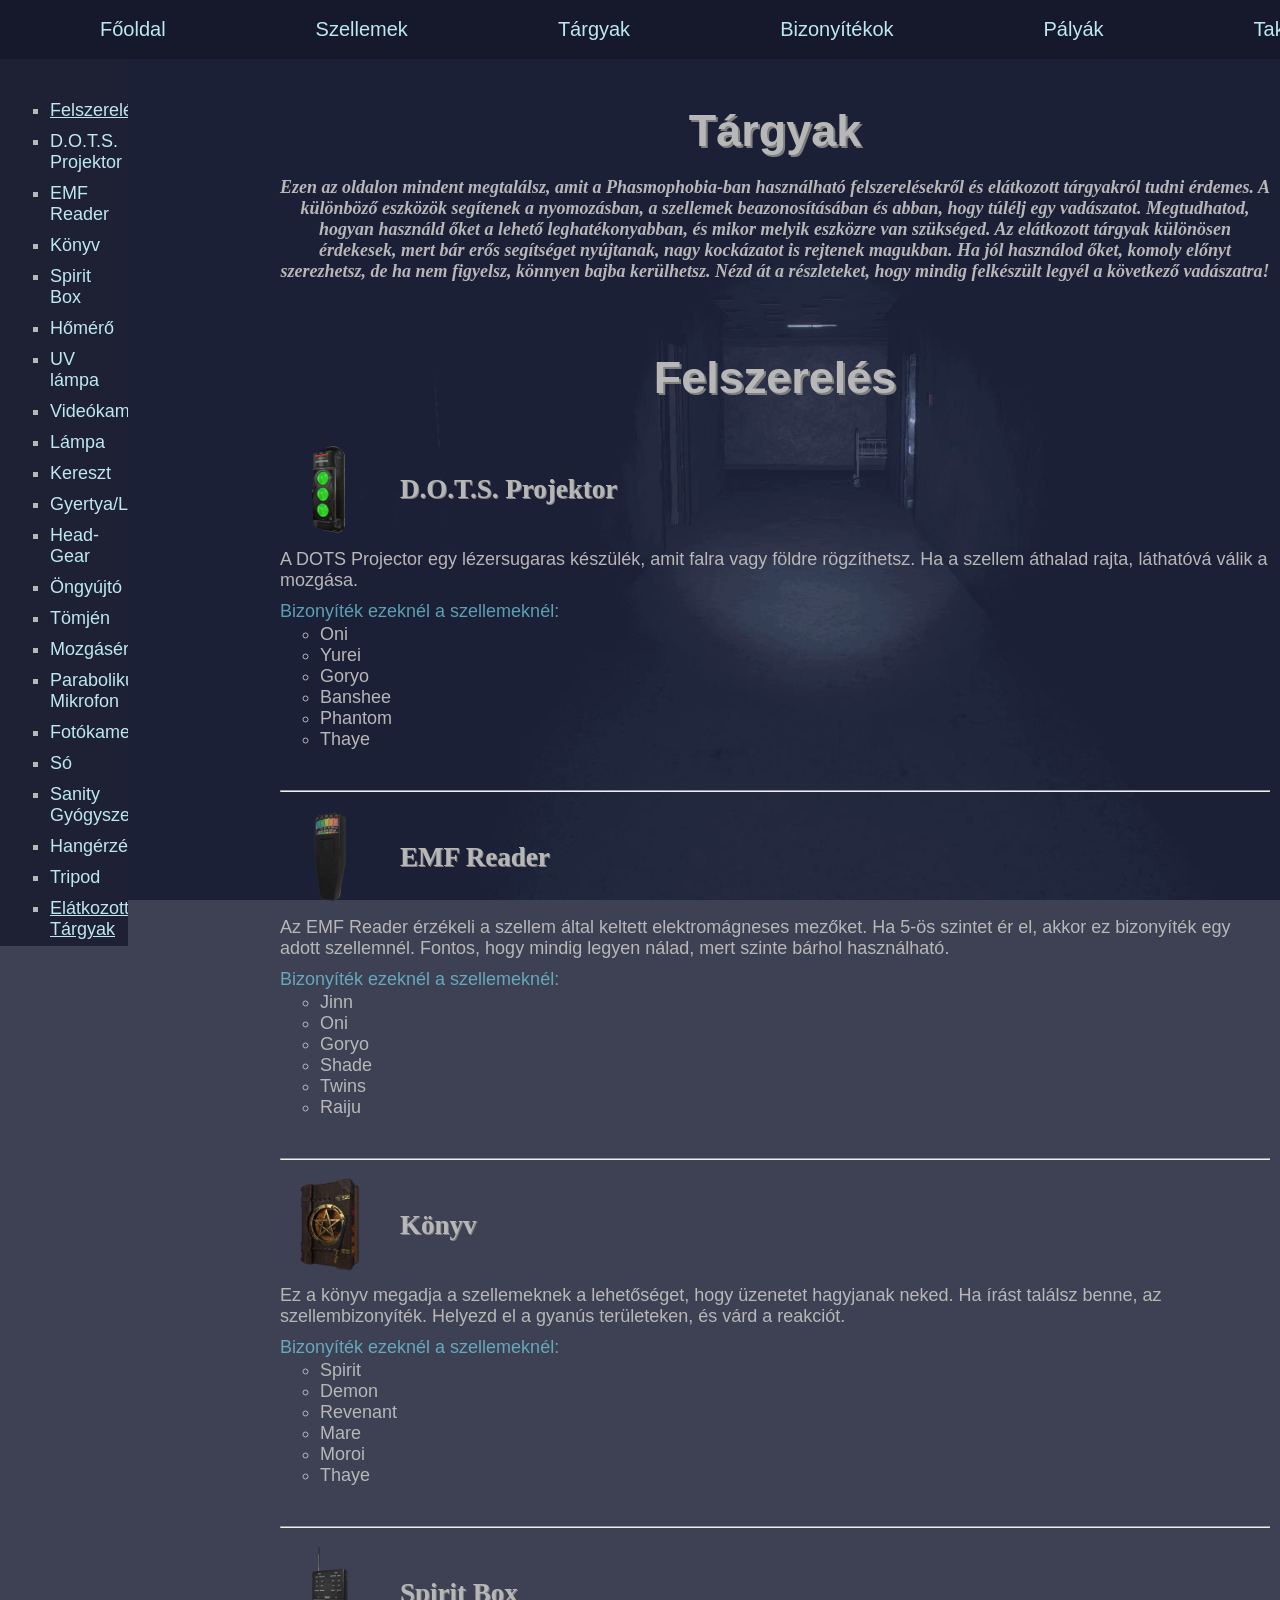
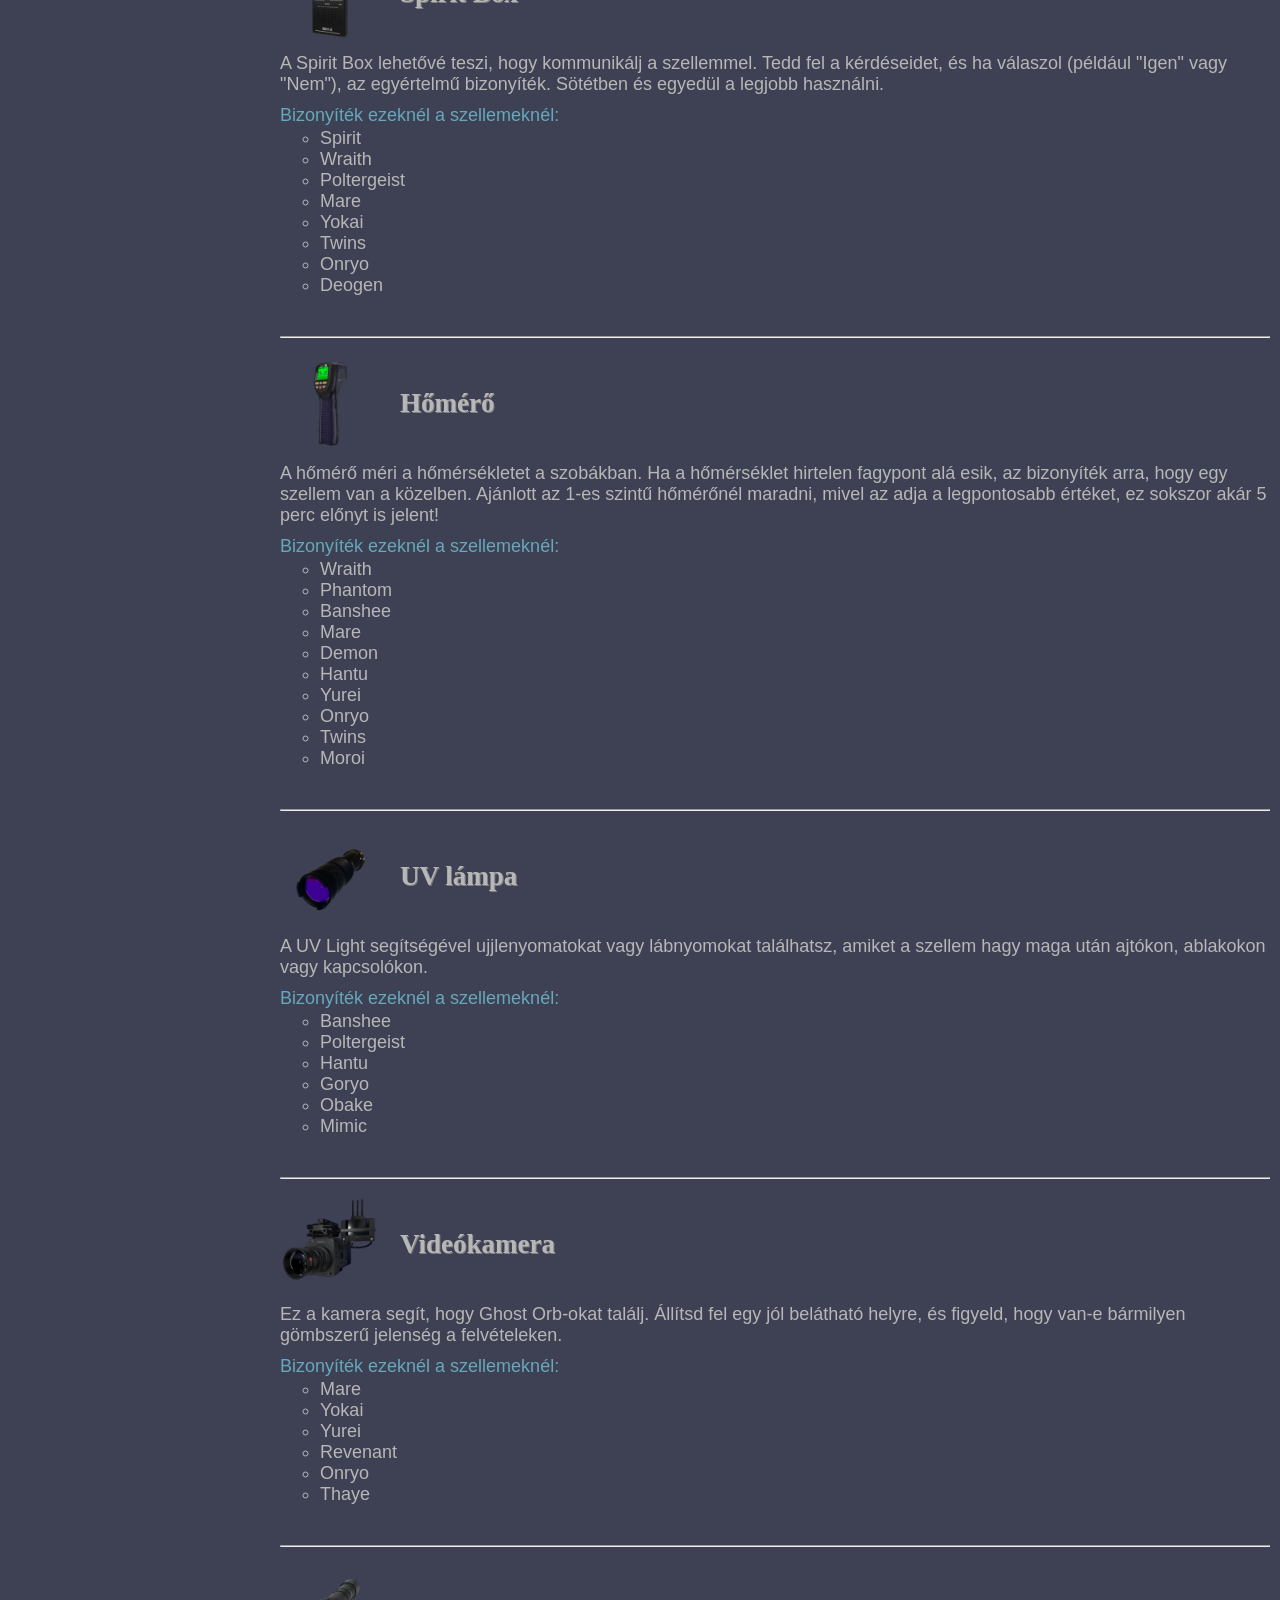
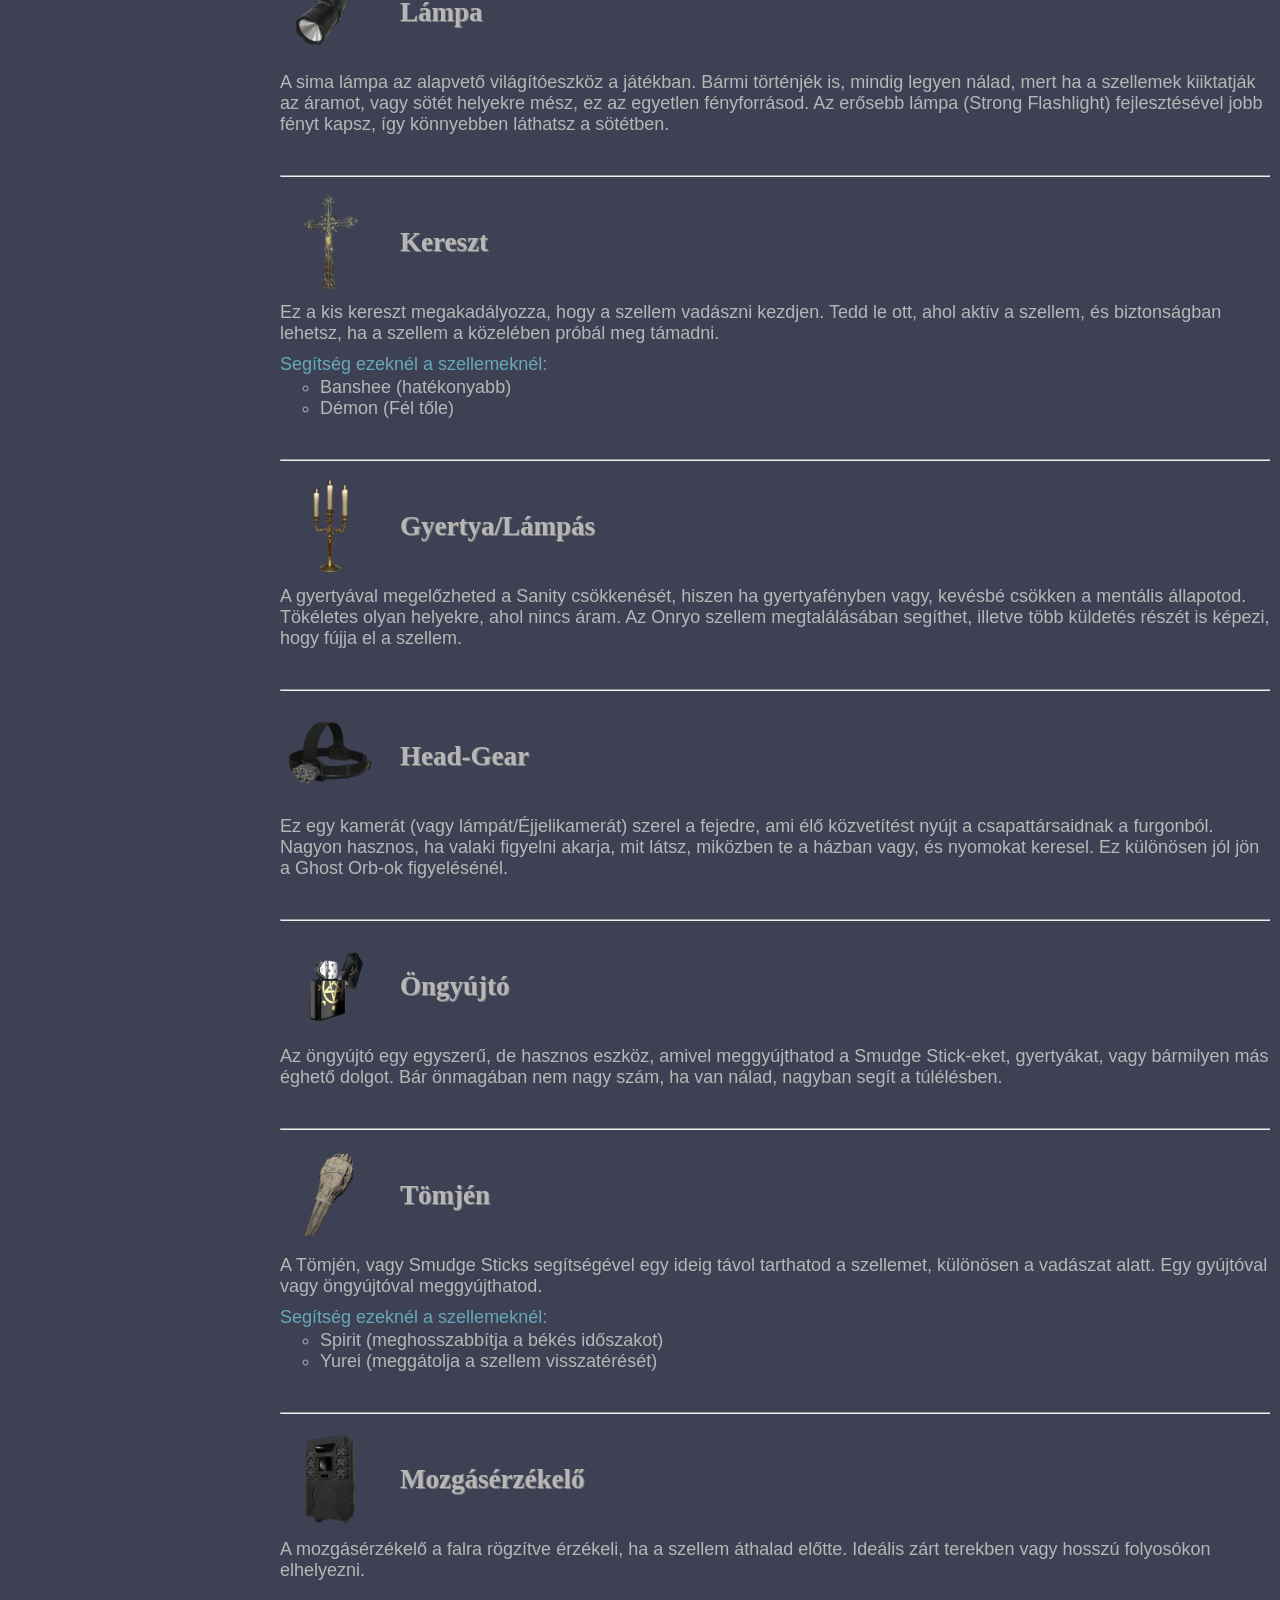
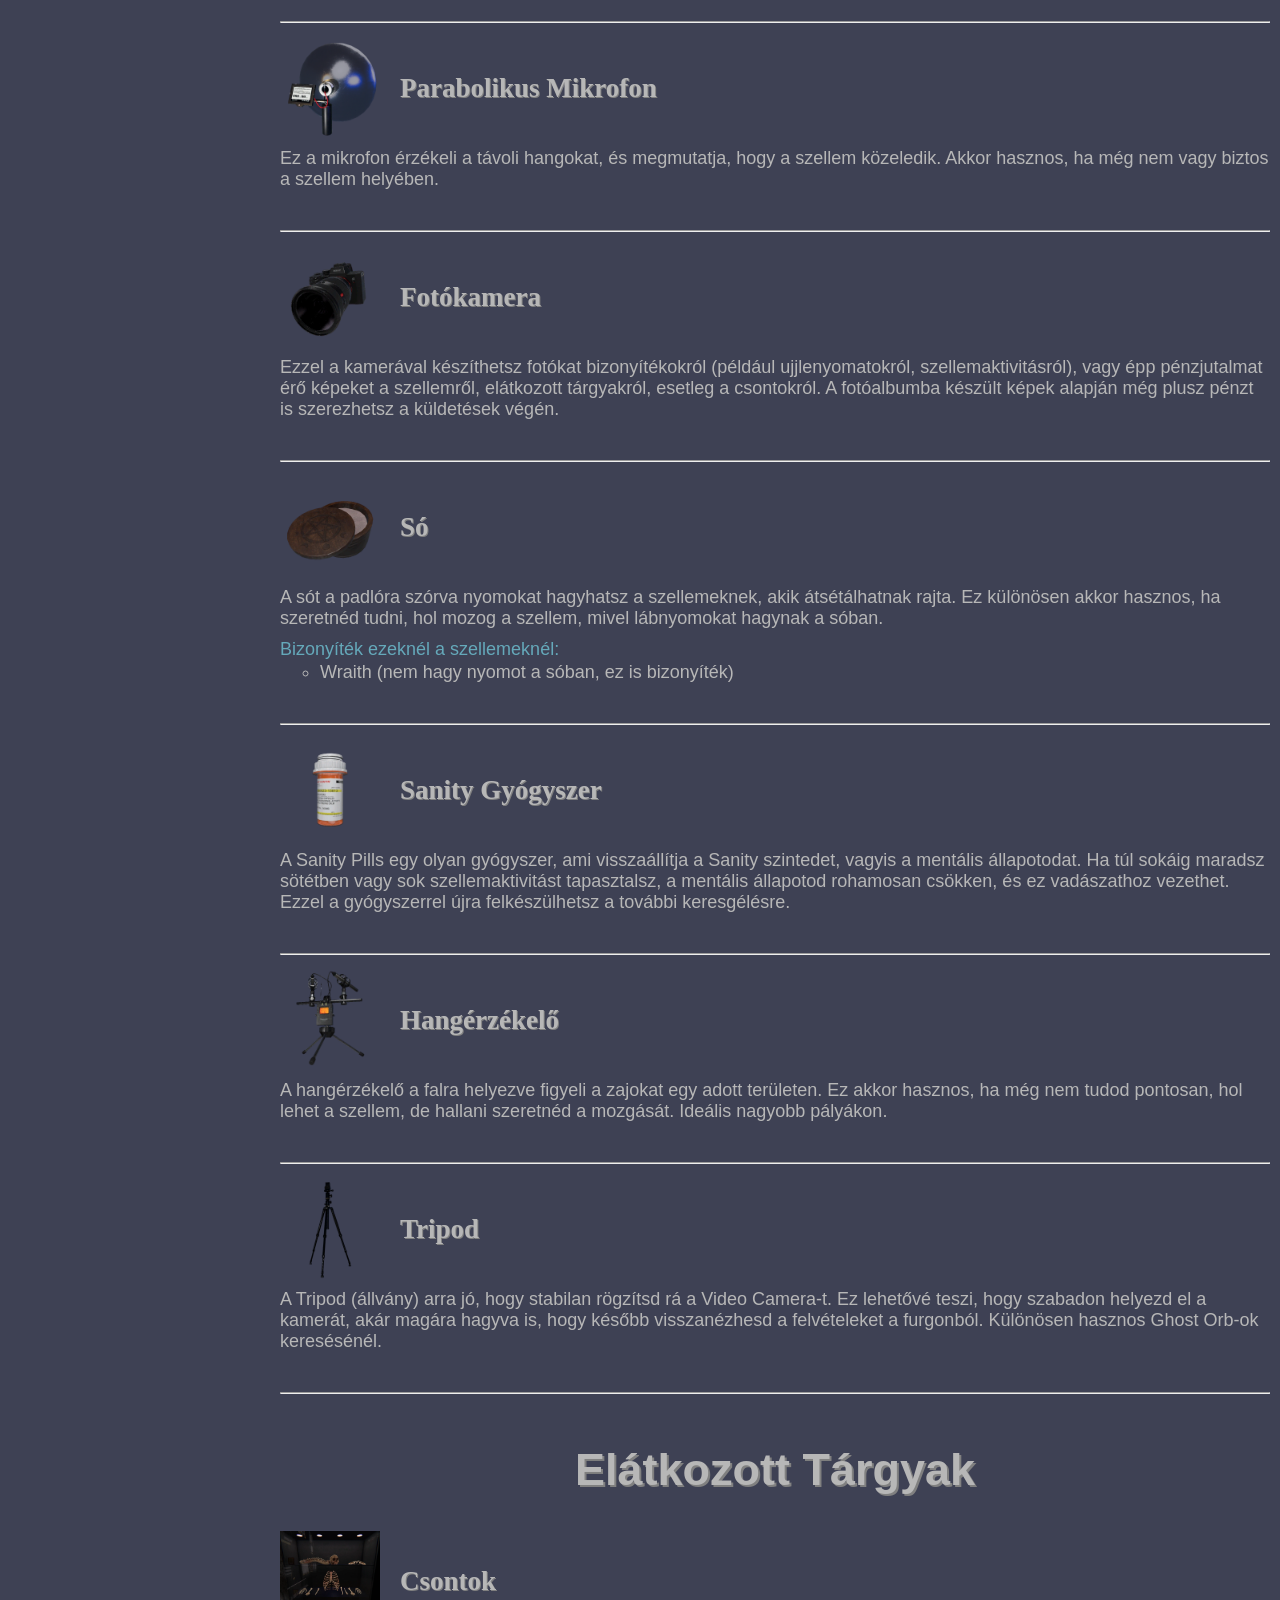
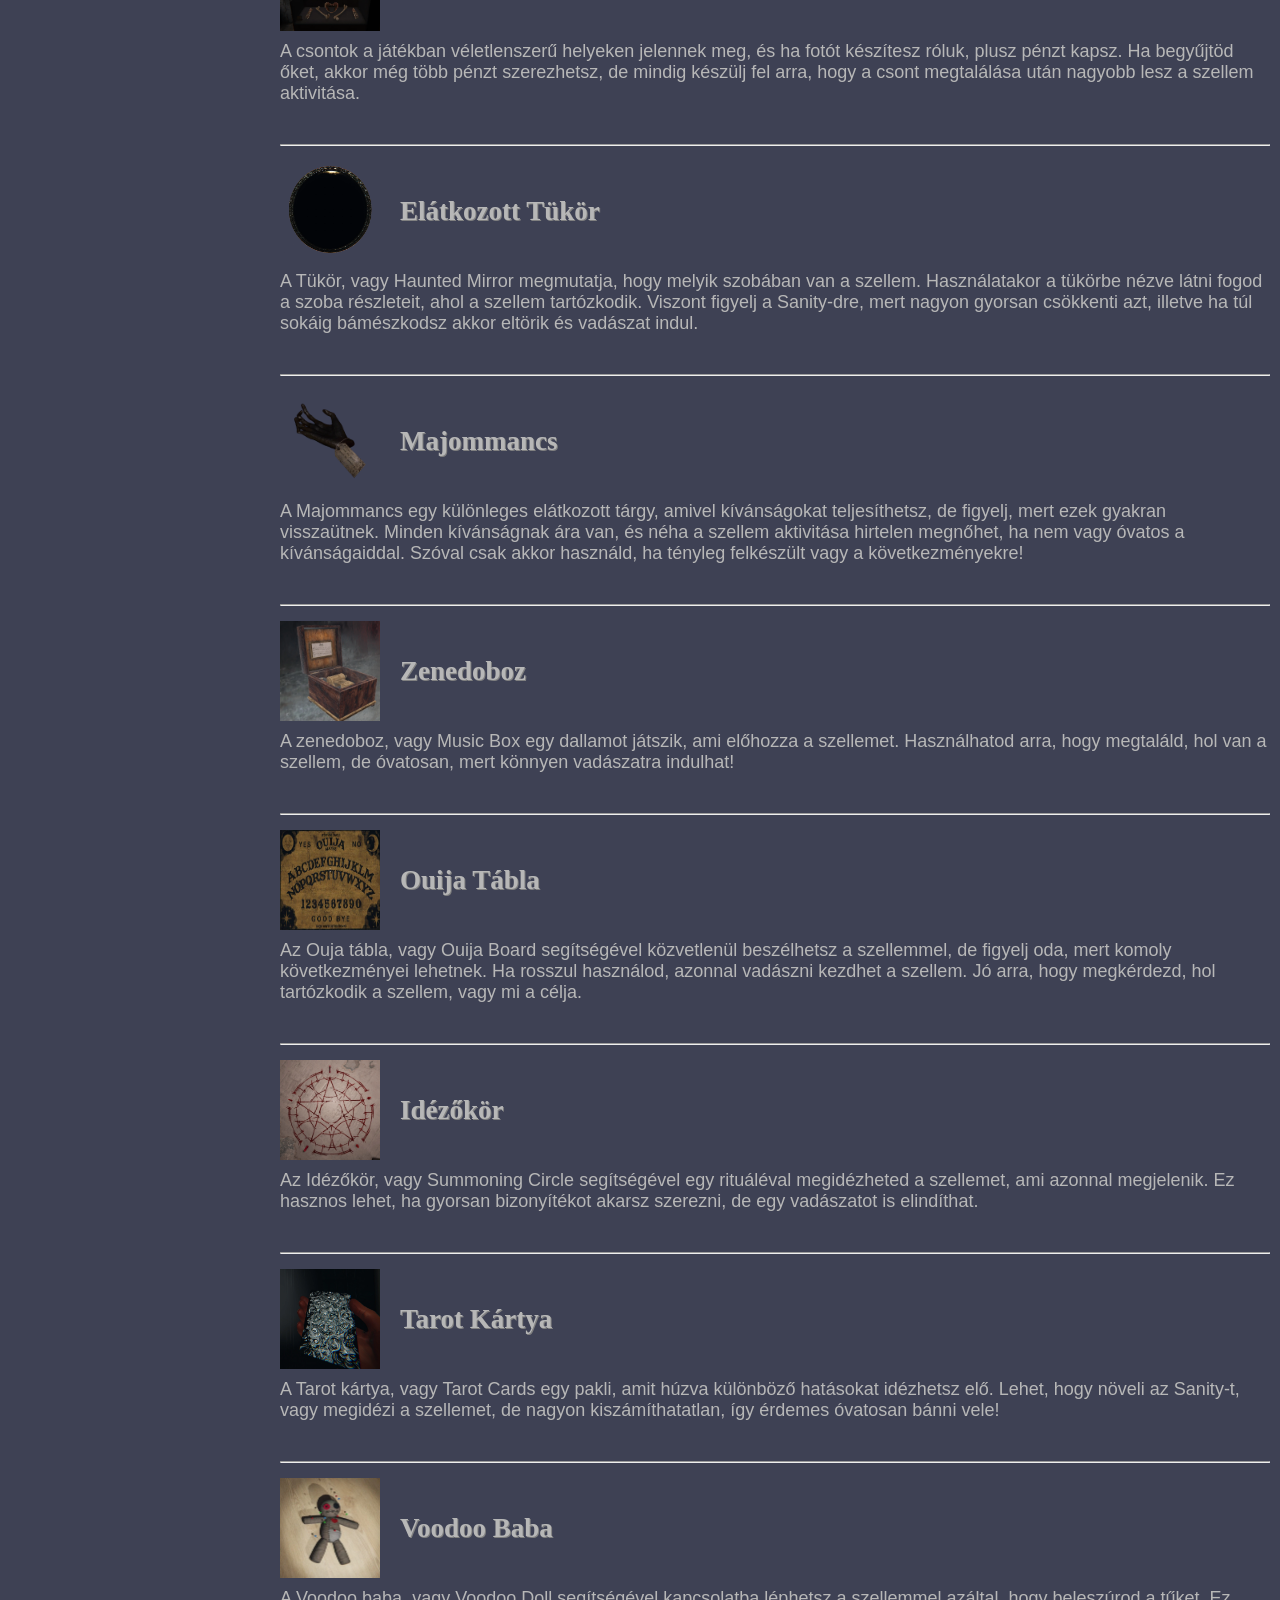
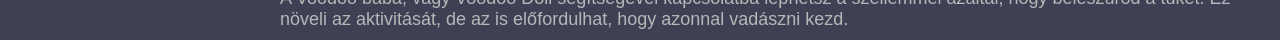
<file: html/targyak.html>
<!DOCTYPE html>
<html lang="hu">
<head>
    <meta charset="UTF-8">
    <meta name="viewport" content="width=device-width, initial-scale=1.0">
    <title>PKH Tárgyak</title>
    <link href="../css/style-aloldalak.css" rel="stylesheet">
    <link href="../img/icon.png" rel="icon">
</head>
<body>
    <img id="logo" src="../img/logo.png" alt="logo">
    <table>
        <tr id="gombok">
            <td>
                <a href="../index.html">Főoldal</a>
            </td>
            <td>
                <a href="../html/szellemek.html">Szellemek</a>
            </td>
            <td>
                <a href="../html/targyak.html">Tárgyak</a>
            </td>
            <td>
                <a href="../html/bizonyitekok.html">Bizonyítékok</a>
            </td>
            <td>
                <a href="../html/palyak.html">Pályák</a>
            </td>
            <td>
                <a href="../html/taktikak.html">Taktikák</a>
            </td>
        </tr>
        <tr>
            <td id="tartalomjegyzek">
                <ul>
                    <li><a href="#felszereles"><u>Felszerelés</u></a></li>
                    <li><a href="#DOTS">D.O.T.S. Projektor</a></li>
                    <li><a href="#EMF">EMF Reader</a></li>
                    <li><a href="#konyv">Könyv</a></li>
                    <li><a href="#spirit-box">Spirit Box</a></li>
                    <li><a href="#homero">Hőmérő</a></li>
                    <li><a href="#UV">UV lámpa</a></li>
                    <li><a href="#videokamera">Videókamera</a></li>
                    <li><a href="#lampa">Lámpa</a></li>
                    <li><a href="#kereszt">Kereszt</a></li>
                    <li><a href="#gyertya">Gyertya/Lámpás</a></li>
                    <li><a href="#head-gear">Head-Gear</a></li>
                    <li><a href="#ongyujto">Öngyújtó</a></li>
                    <li><a href="#tomjen">Tömjén</a></li>
                    <li><a href="#mozgaserzekelo">Mozgásérzékelő</a></li>
                    <li><a href="#parabolikus">Parabolikus Mikrofon</a></li>
                    <li><a href="#fotokamera">Fotókamera</a></li>
                    <li><a href="#so">Só</a></li>
                    <li><a href="#gyogyszer">Sanity Gyógyszer</a></li>
                    <li><a href="#hangerzekelo">Hangérzékelő</a></li>
                    <li><a href="#tripod">Tripod</a></li>
                    <li><a href="#elatkozott"><u>Elátkozott Tárgyak</u></a></li>
                    <li><a href="#csontok">Csontok</a></li>
                    <li><a href="#tukor">Elátkozott Tükör</a></li>
                    <li><a href="#majommancs">Majommancs</a></li>
                    <li><a href="#zenedoboz">Zenedoboz</a></li>
                    <li><a href="#ouija">Ouija Tábla</a></li>
                    <li><a href="#idezokor">Idézőkör</a></li>
                    <li><a href="#tarot">Tarot Kártya</a></li>
                    <li><a href="#voodoo">Voodoo Baba</a></li>
                </ul>
            </td>


            <td id="fo-resz">
                <h1>Tárgyak</h1>
                <div id="bevezeto">
                    Ezen az oldalon mindent megtalálsz, amit a Phasmophobia-ban használható felszerelésekről és elátkozott tárgyakról tudni érdemes. A különböző eszközök segítenek a nyomozásban, a szellemek beazonosításában és abban, hogy túlélj egy vadászatot. Megtudhatod, hogyan használd őket a lehető leghatékonyabban, és mikor melyik eszközre van szükséged.

                    Az elátkozott tárgyak különösen érdekesek, mert bár erős segítséget nyújtanak, nagy kockázatot is rejtenek magukban. Ha jól használod őket, komoly előnyt szerezhetsz, de ha nem figyelsz, könnyen bajba kerülhetsz. Nézd át a részleteket, hogy mindig felkészült legyél a következő vadászatra!
                </div>

                <div id="felszereles">
                    <h1 >Felszerelés</h1>
                    
                    <div id="DOTS" class="nevek">
                        <img src="../img/Tárgyak/DOTS.jpg" alt="dots"><h2>D.O.T.S. Projektor</h2> 
                    </div>

                    A DOTS Projector egy lézersugaras készülék, amit falra vagy földre rögzíthetsz. Ha a szellem áthalad rajta, láthatóvá válik a mozgása.

                    <p>Bizonyíték ezeknél a szellemeknél:</p>
                    <ul>
                    <li>Oni</li>
                    <li>Yurei</li>
                    <li>Goryo</li>
                    <li>Banshee</li>
                    <li>Phantom</li>
                    <li>Thaye</li></ul>


                    <hr>
                    <div id="EMF" class="nevek">
                        <img src="../img/Tárgyak/EMF.jpg" alt="EMF"><h2>EMF Reader</h2> 
                    </div>
                    Az EMF Reader érzékeli a szellem által keltett elektromágneses mezőket. Ha 5-ös szintet ér el, akkor ez bizonyíték egy adott szellemnél. Fontos, hogy mindig legyen nálad, mert szinte bárhol használható.

                    <p>Bizonyíték ezeknél a szellemeknél:</p>
                    <ul>
                    <li>Jinn</li>
                    <li>Oni</li>
                    <li>Goryo</li>
                    <li>Shade</li>
                    <li>Twins</li>
                    <li>Raiju</li></ul>

                        <hr>
                    <div id="konyv" class="nevek">
                        <img src="../img/Tárgyak/konyv.jpg" alt="konyv"><h2>Könyv</h2> 
                    </div>
                    
                    Ez a könyv megadja a szellemeknek a lehetőséget, hogy üzenetet hagyjanak neked. Ha írást találsz benne, az szellembizonyíték. Helyezd el a gyanús területeken, és várd a reakciót.

                    <p>Bizonyíték ezeknél a szellemeknél:</p>
                    <ul>
                    <li>Spirit</li>
                    <li>Demon</li>
                    <li>Revenant</li>
                    <li>Mare</li>
                    <li>Moroi</li>
                    <li>Thaye</li></ul>

                    <hr>
                    <div id="spirit-box" class="nevek">
                        <img src="../img/Tárgyak/spiritbox.jpg" alt="spiritbox"> <h2>Spirit Box</h2> 
                    </div>
                    A Spirit Box lehetővé teszi, hogy kommunikálj a szellemmel. Tedd fel a kérdéseidet, és ha válaszol (például "Igen" vagy "Nem"), az egyértelmű bizonyíték. Sötétben és egyedül a legjobb használni.

                    <p>Bizonyíték ezeknél a szellemeknél:</p>
                    <ul>
                    <li>Spirit</li>
                    <li>Wraith</li>
                    <li>Poltergeist</li>
                    <li>Mare</li>
                    <li>Yokai</li>
                    <li>Twins</li>
                    <li>Onryo</li>
                    <li>Deogen</li></ul>

                    <hr>
                    <div id="homero" class="nevek">
                        <img src="../img/Tárgyak/thermo.jpg" alt="homero"> <h2>Hőmérő</h2> 
                    </div>
                    A hőmérő méri a hőmérsékletet a szobákban. Ha a hőmérséklet hirtelen fagypont alá esik, az bizonyíték arra, hogy egy szellem van a közelben. Ajánlott az 1-es szintű hőmérőnél maradni, mivel az adja a legpontosabb értéket, ez sokszor akár 5 perc előnyt is jelent!

                    <p>Bizonyíték ezeknél a szellemeknél:</p>
                    <ul>
                    <li>Wraith</li>
                    <li>Phantom</li>
                    <li>Banshee</li>
                    <li>Mare</li>
                    <li>Demon</li>
                    <li>Hantu</li>
                    <li>Yurei</li>
                    <li>Onryo</li>
                    <li>Twins</li>
                    <li>Moroi</li></ul>

                    <hr>
                    <div id="UV" class="nevek">
                        <img src="../img/Tárgyak/UV.jpg" alt="uv"> <h2>UV lámpa</h2>   
                    </div>
                    A UV Light segítségével ujjlenyomatokat vagy lábnyomokat találhatsz, amiket a szellem hagy maga után ajtókon, ablakokon vagy kapcsolókon.

                    <p>Bizonyíték ezeknél a szellemeknél:</p>
                    <ul>
                    <li>Banshee</li>
                    <li>Poltergeist</li>
                    <li>Hantu</li>
                    <li>Goryo</li>
                    <li>Obake</li>
                    <li>Mimic</li></ul>

                    <hr>
                    <div id="videokamera" class="nevek">
                        <img src="../img/Tárgyak/videokamera.jpg" alt="videokamera"> <h2>Videókamera</h2>   
                    </div>
                    Ez a kamera segít, hogy Ghost Orb-okat találj. Állítsd fel egy jól belátható helyre, és figyeld, hogy van-e bármilyen gömbszerű jelenség a felvételeken.

                    <p>Bizonyíték ezeknél a szellemeknél:</p>
                    <ul>
                    <li>Mare</li>
                    <li>Yokai</li>
                    <li>Yurei</li>
                    <li>Revenant</li>
                    <li>Onryo</li>
                    <li>Thaye</li></ul>

                    <hr>
                    <div id="lampa" class="nevek">
                        <img src="../img/Tárgyak/lampa.jpg" alt="lampa"> <h2>Lámpa</h2>  
                    </div>
                    A sima lámpa az alapvető világítóeszköz a játékban. Bármi történjék is, mindig legyen nálad, mert ha a szellemek kiiktatják az áramot, vagy sötét helyekre mész, ez az egyetlen fényforrásod. Az erősebb lámpa (Strong Flashlight) fejlesztésével jobb fényt kapsz, így könnyebben láthatsz a sötétben.

                    <hr>
                    <div id="kereszt" class="nevek">
                        <img src="../img/Tárgyak/kereszt.jpg" alt="kereszt"> <h2>Kereszt</h2>    
                    </div>
                    Ez a kis kereszt megakadályozza, hogy a szellem vadászni kezdjen. Tedd le ott, ahol aktív a szellem, és biztonságban lehetsz, ha a szellem a közelében próbál meg támadni.

                    <p>Segítség ezeknél a szellemeknél:</p>
                    <ul>
                    <li>Banshee (hatékonyabb)</li>
                    <li>Démon (Fél tőle)</li></ul>

                    <hr>
                    <div id="gyertya" class="nevek">
                        <img src="../img/Tárgyak/gyertya.jpg" alt="gyertya"> <h2>Gyertya/Lámpás</h2> 
                    </div>
                    A gyertyával megelőzheted a Sanity csökkenését, hiszen ha gyertyafényben vagy, kevésbé csökken a mentális állapotod. Tökéletes olyan helyekre, ahol nincs áram. Az Onryo szellem megtalálásában segíthet, illetve több küldetés részét is képezi, hogy fújja el a szellem.

                    <hr>
                    <div id="head-gear" class="nevek">
                        <img src="../img/Tárgyak/headgear.jpg" alt="head-gear"> <h2>Head-Gear</h2> 
                    </div>
                    Ez egy kamerát (vagy lámpát/Éjjelikamerát) szerel a fejedre, ami élő közvetítést nyújt a csapattársaidnak a furgonból. Nagyon hasznos, ha valaki figyelni akarja, mit látsz, miközben te a házban vagy, és nyomokat keresel. Ez különösen jól jön a Ghost Orb-ok figyelésénél.

                    <hr>
                    <div id="ongyujto" class="nevek">
                        <img src="../img/Tárgyak/ongyujto.jpg" alt="ongyujto"> <h2>Öngyújtó</h2>  
                    </div>
                    Az öngyújtó egy egyszerű, de hasznos eszköz, amivel meggyújthatod a Smudge Stick-eket, gyertyákat, vagy bármilyen más éghető dolgot. Bár önmagában nem nagy szám, ha van nálad, nagyban segít a túlélésben.

                    <hr>
                    <div id="tomjen" class="nevek">
                        <img src="../img/Tárgyak/tomjen.jpg" alt="tomjen"> <h2>Tömjén</h2> 
                    </div>
                    A Tömjén, vagy Smudge Sticks segítségével egy ideig távol tarthatod a szellemet, különösen a vadászat alatt. Egy gyújtóval vagy öngyújtóval meggyújthatod.

                    <p>Segítség ezeknél a szellemeknél:</p>
                    <ul>
                    <li>Spirit (meghosszabbítja a békés időszakot)</li>
                    <li>Yurei (meggátolja a szellem visszatérését)</li></ul>

                    <hr>
                    <div id="mozgaserzekelo" class="nevek">
                        <img src="../img/Tárgyak/mozgaserzekelo.jpg" alt="mozgaserzekelo"> <h2>Mozgásérzékelő</h2> 
                    </div>
                    A mozgásérzékelő a falra rögzítve érzékeli, ha a szellem áthalad előtte. Ideális zárt terekben vagy hosszú folyosókon elhelyezni.

                    <hr>
                    <div id="parabolikus" class="nevek">
                        <img src="../img/Tárgyak/parabola.jpg" alt="parabola"> <h2>Parabolikus Mikrofon</h2>  
                    </div>
                    Ez a mikrofon érzékeli a távoli hangokat, és megmutatja, hogy a szellem közeledik. Akkor hasznos, ha még nem vagy biztos a szellem helyében.

                    <hr>
                    <div id="fotokamera" class="nevek">
                        <img src="../img/Tárgyak/photo.jpg" alt="fotokamera"> <h2>Fotókamera</h2>
                    </div>
                    Ezzel a kamerával készíthetsz fotókat bizonyítékokról (például ujjlenyomatokról, szellemaktivitásról), vagy épp pénzjutalmat érő képeket a szellemről, elátkozott tárgyakról, esetleg a csontokról. A fotóalbumba készült képek alapján még plusz pénzt is szerezhetsz a küldetések végén.

                    <hr>
                    <div id="so" class="nevek">
                        <img src="../img/Tárgyak/so.jpg" alt="so"> <h2>Só</h2> 
                    </div>
                    A sót a padlóra szórva nyomokat hagyhatsz a szellemeknek, akik átsétálhatnak rajta. Ez különösen akkor hasznos, ha szeretnéd tudni, hol mozog a szellem, mivel lábnyomokat hagynak a sóban.

                    <p>Bizonyíték ezeknél a szellemeknél:</p>
                    <ul>
                    <li>Wraith (nem hagy nyomot a sóban, ez is bizonyíték)</li></ul>

                    <hr>
                    <div id="gyogyszer" class="nevek">
                        <img src="../img/Tárgyak/gyogyszer.jpg" alt="gyogyszer"> <h2>Sanity Gyógyszer</h2>  
                    </div>
                    A Sanity Pills egy olyan gyógyszer, ami visszaállítja a Sanity szintedet, vagyis a mentális állapotodat. Ha túl sokáig maradsz sötétben vagy sok szellemaktivitást tapasztalsz, a mentális állapotod rohamosan csökken, és ez vadászathoz vezethet. Ezzel a gyógyszerrel újra felkészülhetsz a további keresgélésre.

                    <hr>
                    <div id="hangerzekelo" class="nevek">
                        <img src="../img/Tárgyak/hangerzekelo.jpg" alt="hangerzekelo"> <h2>Hangérzékelő</h2>
                    </div>
                    A hangérzékelő a falra helyezve figyeli a zajokat egy adott területen. Ez akkor hasznos, ha még nem tudod pontosan, hol lehet a szellem, de hallani szeretnéd a mozgását. Ideális nagyobb pályákon.


                    <hr>
                    <div id="tripod" class="nevek">
                        <img src="../img/Tárgyak/tripod.jpg" alt="tripod"> <h2>Tripod</h2> 
                    </div>
                    A Tripod (állvány) arra jó, hogy stabilan rögzítsd rá a Video Camera-t. Ez lehetővé teszi, hogy szabadon helyezd el a kamerát, akár magára hagyva is, hogy később visszanézhesd a felvételeket a furgonból. Különösen hasznos Ghost Orb-ok keresésénél.


                    <hr>
                    <h1 id="elatkozott">Elátkozott Tárgyak</h1>

                   
                    <div id="csontok" class="nevek">
                        <img src="../img/Tárgyak/csontok.jpg" alt="csontok"> <h2>Csontok</h2>   
                    </div>
                    A csontok a játékban véletlenszerű helyeken jelennek meg, és ha fotót készítesz róluk, plusz pénzt kapsz. Ha begyűjtöd őket, akkor még több pénzt szerezhetsz, de mindig készülj fel arra, hogy a csont megtalálása után nagyobb lesz a szellem aktivitása.

                    <hr>
                    <div id="tukor" class="nevek">
                        <img src="../img/Tárgyak/tukor.png" alt="tukor"> <h2>Elátkozott Tükör</h2>  
                    </div>
                    A Tükör, vagy Haunted Mirror megmutatja, hogy melyik szobában van a szellem. Használatakor a tükörbe nézve látni fogod a szoba részleteit, ahol a szellem tartózkodik. Viszont figyelj a Sanity-dre, mert nagyon gyorsan csökkenti azt, illetve ha túl sokáig bámészkodsz akkor eltörik és vadászat indul.

                    <hr>
                    <div id="majommancs" class="nevek">
                        <img src="../img/Tárgyak/majommancs.jpg" alt="majommancs"> <h2>Majommancs</h2>
                    </div>
                    A Majommancs egy különleges elátkozott tárgy, amivel kívánságokat teljesíthetsz, de figyelj, mert ezek gyakran visszaütnek. Minden kívánságnak ára van, és néha a szellem aktivitása hirtelen megnőhet, ha nem vagy óvatos a kívánságaiddal. Szóval csak akkor használd, ha tényleg felkészült vagy a következményekre!

                    <hr>
                    <div id="zenedoboz" class="nevek">
                        <img src="../img/Tárgyak/zenedoboz.jpg" alt="zenedoboz"> <h2>Zenedoboz</h2> 
                    </div>
                    A zenedoboz, vagy Music Box egy dallamot játszik, ami előhozza a szellemet. Használhatod arra, hogy megtaláld, hol van a szellem, de óvatosan, mert könnyen vadászatra indulhat!

                    <hr>
                    <div id="ouija" class="nevek">
                        <img src="../img/Tárgyak/ouija.jpg" alt="ouija"> <h2>Ouija Tábla</h2>  
                    </div>
                    Az Ouja tábla, vagy Ouija Board segítségével közvetlenül beszélhetsz a szellemmel, de figyelj oda, mert komoly következményei lehetnek. Ha rosszul használod, azonnal vadászni kezdhet a szellem. Jó arra, hogy megkérdezd, hol tartózkodik a szellem, vagy mi a célja.

                    <hr>
                    <div id="idezokor" class="nevek">
                        <img src="../img/Tárgyak/summoning.jpg" alt="idezokor">  <h2>Idézőkör</h2> 
                    </div>
                    Az Idézőkör, vagy Summoning Circle segítségével egy rituáléval megidézheted a szellemet, ami azonnal megjelenik. Ez hasznos lehet, ha gyorsan bizonyítékot akarsz szerezni, de egy vadászatot is elindíthat.

                    <hr>
                    <div id="tarot" class="nevek">
                        <img src="../img/Tárgyak/tarot.jpg" alt="tarot">  <h2>Tarot Kártya</h2>  
                    </div>
                    A Tarot kártya, vagy Tarot Cards egy pakli, amit húzva különböző hatásokat idézhetsz elő. Lehet, hogy növeli az Sanity-t, vagy megidézi a szellemet, de nagyon kiszámíthatatlan, így érdemes óvatosan bánni vele!

                    <hr>
                    <div id="voodoo" class="nevek">
                        <img src="../img/Tárgyak/voodoo.jpg" alt="voodoo"> <h2>Voodoo Baba</h2>   
                    </div>
                    A Voodoo baba, vagy Voodoo Doll segítségével kapcsolatba léphetsz a szellemmel azáltal, hogy beleszúrod a tűket. Ez növeli az aktivitását, de az is előfordulhat, hogy azonnal vadászni kezd.


                </div>
            </td>
            <td></td>
            <td></td>
            <td></td>
            <td></td>
        </tr>
    </table>
</body>
</html>
</file>
<file: css/style-fooldal.css>
* {
    margin: 0;
}


body {
    background-image: url("../img/hatter.jpg");
    background-size: cover;
    background-attachment: fixed;  
    color: #b7b7b7;
    text-align: center;
    font-family: monospace;
}

h1 {
    font-size: 40px;
    margin: 20px auto;
}

h2 {
    font-size: 35px;
}

p {
    font-size: 25px;
    margin-left: 10%;
    margin-right: 10%;
}

header > p {
    padding-top: 40px;
    font-family: "Didot";
    font-size: 26px;
}

#bevezeto {
    position: relative;
    margin-bottom: 30px;
    background-color: black;   /* az img opacityvel olvashatóbb a cím */
}

#bevezeto > img {
    width: 100%;
    opacity: 0.7;
}

#bevezeto > h1 {
    color: #b7b7b7;
    text-shadow: 5px 5px black;
    position: absolute;
    top: 0;
    left: 10%;
    margin-top: 10px;
}

hr {
    background-color: #bde8ef;
    height: 1px;
    width: 90%;
    margin: 5% 5% 10px 5%;
    border-radius: 80px;
    border-style: solid;
    
}

footer {
    text-align: justify;
    margin-bottom: 20px;
    margin-top: 15px;
}

footer a::after{
    content: "-";
}

footer a::before {
    content: "-";
}

footer p {
    font-size: 16px;
}

/*Table*/

table{
    margin: 8% 10% 2% 10%;
    width: 80%;
    table-layout: fixed;
}


td {
    font-size: 35px;
    padding: 60px 0;
    margin-left: 10%;
}


/*Div*/

#szellem-img:hover, #targyak-img:hover, #bizonyitekok-img:hover, #palyak-img:hover, #taktikak-img:hover{
    animation: animopacity 4s infinite alternate;
}

#szellem-img, #targyak-img, #bizonyitekok-img, #palyak-img, #taktikak-img {
    background-size: contain;
    background-repeat: no-repeat;
}

#szellem-img, #targyak-img, #bizonyitekok-img, #taktikak-img{
    background-position: center;
}

#szellem-img {
    background-image:url("../img/Főoldal/szellemek.png") ;
}

#targyak-img{
    background-image:url("../img/Főoldal/targyak.png");
}

#bizonyitekok-img{
    background-image:url("../img//Főoldal/bizonyitekok.png") ;
}

#palyak-img{
    background-image:url("../img//Főoldal/palyak.png") ;
    background-position:bottom;
}

#taktikak-img{
    background-image:url("../img//Főoldal/taktikak.png") ;
}


/*link*/

a {
    text-align: center;
    text-decoration: none;
    color: #d8d5d5;
    
}

a:hover{
    color: #bde8ef;
}



@keyframes animopacity {
    100%{
        opacity: 0.4;
    }
}

@media  screen and (max-width: 400px) {
    h1, header > p {
        font-size: 20px;
    }
    td a h2 {
        font-size: 25px;
    }
    footer p {
        margin-bottom: 10px;
        display: block;
        text-align: center;
        font-size: 25px;
    }
    footer a {
        display: block;
        font-size: 15px;
    }
}
</file>
<file: css/style-aloldalak.css>
* {
    margin: 0px;
}

body {
    color: #b7b7b7;
    font-size: 18px;
    
    background-color: RGBA(28,32,54,0.85);
    background-image: url("../img/hatter.jpg");
    background-size: cover;
    background-attachment: fixed;  
    background-blend-mode: screen;
    font-family: sans-serif;

    scrollbar-width: thin;      
    scrollbar-color: #181d31 RGB(40,40,47);   
}

h1 {
    padding: 50px 20px 20px 20px;
    font-family: sans-serif;
    font-size: 45px;
    text-shadow: 2px 2px gray;
}

h2 {
    font-family: oxanium;
    padding: 50px 20px 20px 20px;
    text-shadow: 1px 1px gray;
}

#bevezeto {
    font-size: 18px;
    font-style: italic;
    font-weight: bold;
    font-family: "Trebuchet MS";
    margin-bottom: 20px;
}

ul {
    padding-top: 2px;
}

ul li {
    list-style-type: circle;
}

p {
    padding-top: 10px;
    color: #76d5e6;
    opacity: 0.7;
}

table {
    border-collapse: collapse;
    width: 100%;    
}

hr {
    margin-top: 40px;
    border-radius: 80px;
}

a {
    color: #bde8ef;
    text-decoration: none;
}

a:hover {
    color: rgb(100, 207, 172);
}

a:active {
    color: rgb(85, 175, 145);
}



/* Bizonyítékok */
.bizonyitek {
    display: flex;
    align-items: center;
    margin-top: 70px;
    text-align: center;
    line-height: 200%;
}

.bizonyitek  h2{
    padding-bottom: 0;
    font-size: 35px;
    color: white;
    /*border: blue 2px solid;*/
}

.bizonyitek p {
    font-size: 20px;
    color: whitesmoke;
}


.bizonyitek-bal {
    margin-top: 100px;
    width: 50%;
    /*border: green 2px solid;*/

}
.bizonyitek-bal img {
    width: 100%;
    height: 100%;
}

.bizonyitek-jobb {
    margin-top: 100px;
    font-size: 70px;
    margin-left: 25px;
    width: 50%;
    /*border: red 2px solid;*/
}

.bizonyitek-jobb img {
    width: 60%;
    height: 60%;
    display: inline-block;
}




/* Pályák */
.palyak{
    display: flex;
}

.palyak img {
    width: auto;
    height: auto;
}

.palyak p{
    margin-top: 150px;
    font-size: 20px;
    margin-left: 25px;
    line-height: 150%;
}



/* Szellemek */
.nevek, .taktikanevek {
    display: flex;
}

.nevek img{
    padding-top: 15px;  /*mert a h2-nek 50*/
    padding-bottom: 10px;
    width: 100px;
    height: 100px;
}

.nevek img:hover {
    transform: scale(1.05);
    animation: animopacity 6s alternate infinite;
}

.biz {
    color: whitesmoke;
    margin-left: 10px;
}

.szellemvideo {
    width: 300px;
    height: 225px;
    display: inline-block;
    margin-top: 15px;
}

video {
    object-fit: cover;
    margin-right: 30px;
}

video:hover{
    box-shadow: 1px 1px 1px 0px black ;
}


/* Taktikák */
.tipplista li {
    padding-bottom: 20px;
    line-height: 25px;
}

.tipplista {
    margin-top: 5px;
}

.taktikakvideo{
    display: inline-block;
    width: 800px;
    height: auto;
    margin-bottom: 40px;
    margin-left: 20px;
}

.taktikanevek img{
    margin-top: 40px;
    margin-left: 20px;
    width: 50px;
    height: 50px;
}

.taktikanevek img:hover{
    transform: scale(1.05);
}


/* tartalomjegyzék */
#tartalomjegyzek {
    background-color: #1e2133;
    border-top: RGB(40,40,47) 2.5px solid;

    width: 10%;
    height: 90%;
    position: fixed; top:38px;

    font-size: 25px;
    padding: 3rem 0;
    
    text-align: left;
    overflow-y: scroll;
    z-index: -1;
}

#tartalomjegyzek ul li {
    list-style-type:square;
    margin: 10px;
}


/* Gombok */
#gombok{
    width: 100%;
    position: fixed; top:0;
    background-color: #16192b;
    color: #bde8ef;
    font-size: larger;
    padding-left: 250px;
    overflow-x: scroll;
}

#gombok > td {
    padding: 18px 75px;
}



 /* Logo */
#logo{
    width: 250px;
    height: 100px;
    top: 15px; left: 20px;
    z-index: 10;
    position: fixed;
}

#logo:hover{
    animation: animopacity 3s alternate infinite;
}

#fo-resz {
    top: 30px;
    margin-left: 19%;       /*mert a tartalomjegyzék x% széles */
    position: absolute;
    padding: 25px 10px 10px 25px;
    z-index: -2;
}



@keyframes animopacity {
    to{
        opacity: 0.3;
    }
}


@media screen and (max-width: 1600px) {
    .bizonyitek{
        display: block;
        margin-bottom: 5px;
        padding-bottom: 0;
        margin-top: 40px;
        margin-left: 15px;
    }
    .bizonyitek-bal{
    width: inherit;
    }

    .bizonyitek-jobb{
        width: inherit;
        margin: 0;
    }
    .bizonyitek-jobb img {
        width: 250px;
        height: 125px;
    }
    .bizonyitek-jobb p {
        font-size: 15px;
    }
    .bizonyitek-bal img {
        width: 300px;
        height: auto;
    }
    .bizonyitek-bal h2{
        width: inherit;
    }

    #bevezeto{
        text-align: center;
        max-width: fit-content;
    }
    #tartalomjegyzek{
        font-size: 18px;
    }
    h1{
        text-align: center;
    }

    .taktikanevek, .tipplista{
        margin-left: 30px;
    }
    .tipplista{
        display: block;
        width: inherit;
    }
    .taktikakvideo {
        width: 500px;
        margin-left: 80px;
    }
    #gombok td{
        font-size: 20px;
    }
    #fo-resz{
        padding-left: 80px;
    }
    .palyak img{
        max-width: 700px;
        max-height: 700px;
    }
}



@media screen and (min-width: 400px) {
    #logo{
        width: 0px;
    }
    #gombok{
        padding-left: 25px;
        padding-right: 25px;
    }
    #fo-resz{
        margin-left: 200px;
    }
}


@media screen and (max-width: 400px) {
    #tartalomjegyzek {
        width: 0;
        min-width: 0;
    }
    #logo {
        width: 0;
    }

    #gombok {
        padding-left: 5px;
    }
    #gombok > td {
        padding: 10px;
        font-size: 13px;
        display: block;
    }

    #fo-resz{
        font-size: 12px;
        padding: 0 10px;
        position: relative;
        top: 180px;
    }
    #bevezeto {
        font-size: 15px;
        
    }
    body {
        text-align: center;
    }
    .biz, li {
        text-align: center;
    }

    h1{
        font-size: 30px;
    }
    .palyak {
        display: block;
    }
    .palyak img{
        width: 250px;
        height: auto;
    }
    .palyak p{
        padding: 0;
        margin: 0;
        font-size: 10px;
        margin-top: 5px;
    }

    .taktikakvideo{
        width: 250px;
        height: auto;
        margin: 0 20px;
    }
    .taktikanevek{
        display: block;
    }
    .taktikanevek img{
        width: 0;
        margin-left: 0;
    }
    li{
        text-align: inherit;
        list-style-position: inside;
    }
    ul{
        padding: 0;
    }
    .tipplista,.taktikakvideo{
        width: 100%;
    }
    .tipplista li{
        list-style-type: none;
    }
}
</file>
